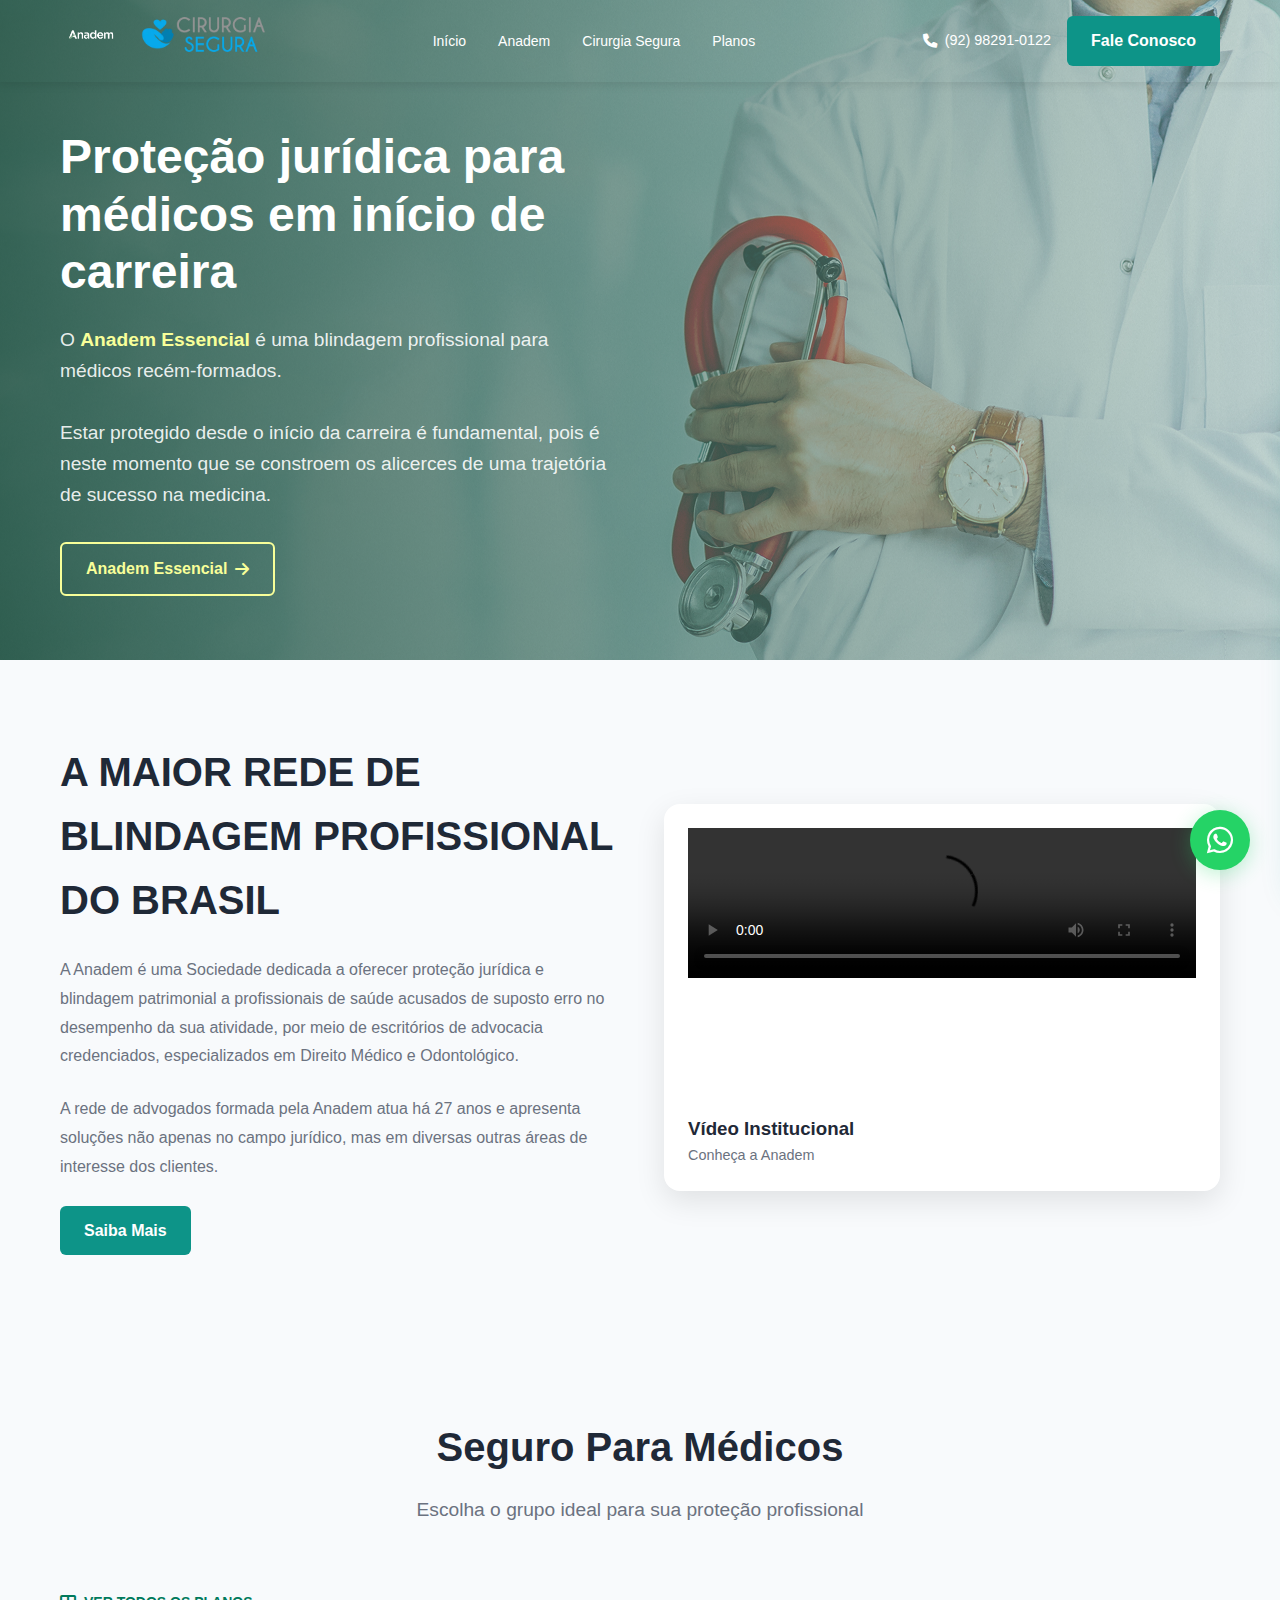
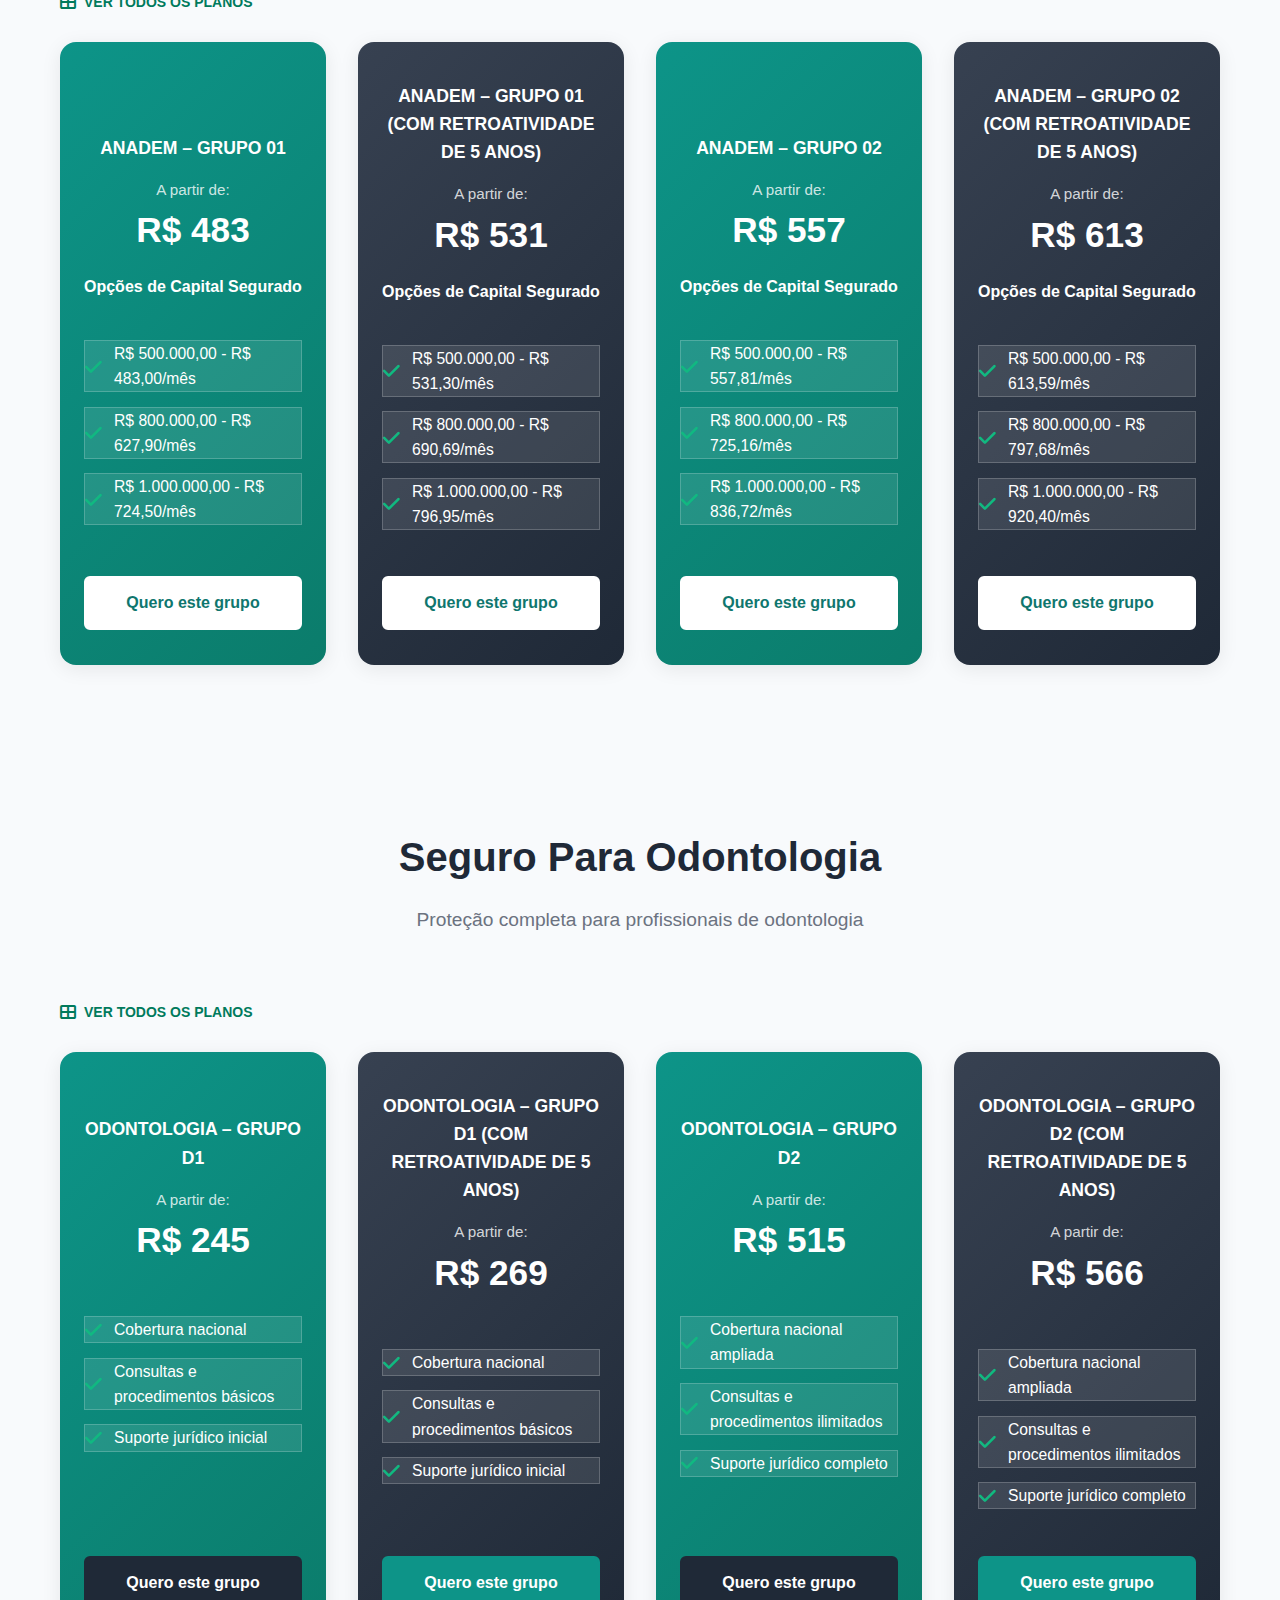
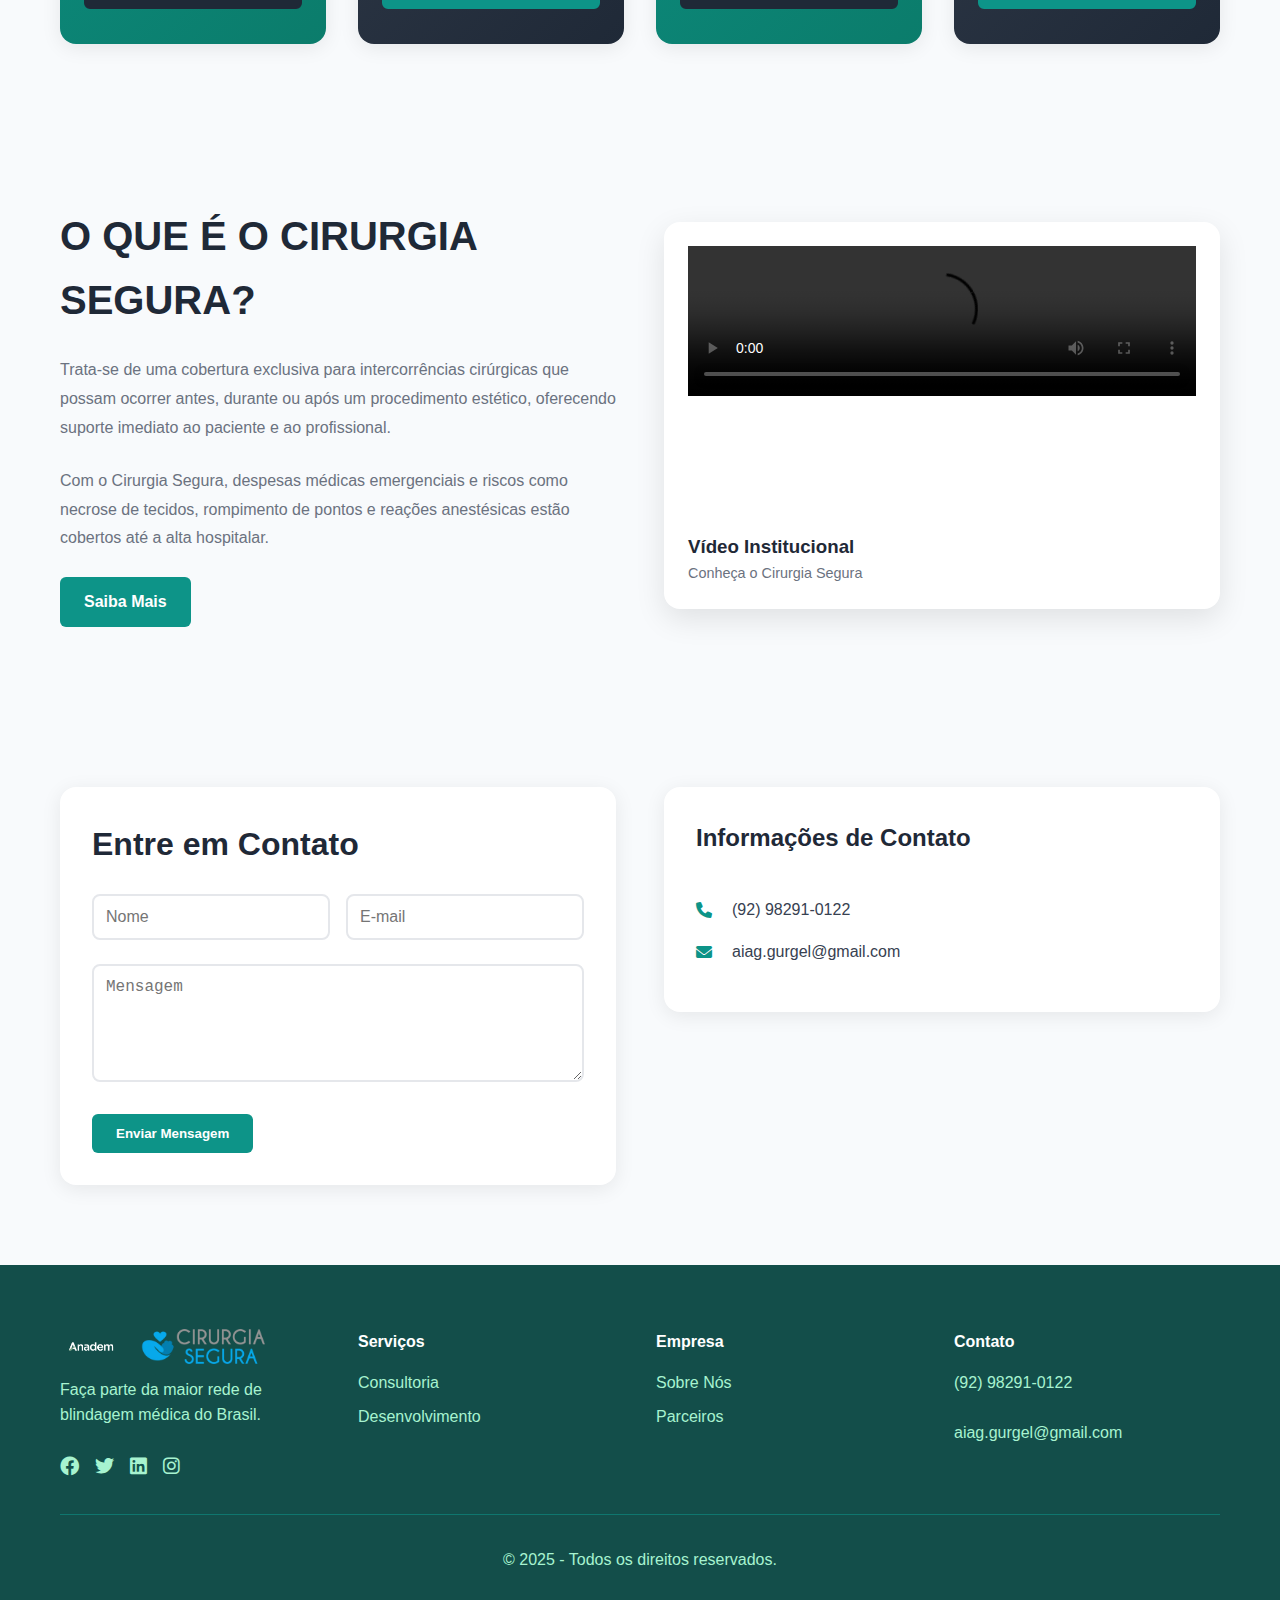
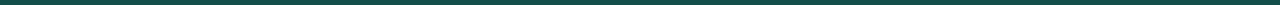
<file: index.html>
<!DOCTYPE html>
<html lang="pt-BR">

<head>
  <meta charset="UTF-8">
  <meta name="viewport" content="width=device-width, initial-scale=1.0">
  <link rel="icon" type="image/png" href="./img/logo.png">

  <title>ANADEM | Representante Nelson Gurgel</title>
  <link rel="icon" type="image/png" href="./img/cropped-icon_branco-192x192.png">
  <link href="https://cdnjs.cloudflare.com/ajax/libs/font-awesome/6.0.0/css/all.min.css" rel="stylesheet">
  <link rel="stylesheet" href="style.css">

<!-- SEO PRINCIPAL -->
  <title>Nelson Gurgel - Corretor de Seguro Médico ANADEM | Proteção para Médicos em Todo o Brasil</title>
  <meta name="description" content="Nelson Gurgel, corretor especializado em seguro médico e proteção profissional ANADEM. Atende médicos de todas as especialidades em todo o Brasil. Solicite a melhor cobertura para sua carreira médica." />
  <meta name="keywords" content="seguro médico, ANADEM, corretor ANADEM, Nelson Gurgel, seguro para médicos, seguro profissional médico, proteção médica, responsabilidade civil médica, seguro de erros médicos, seguro de vida médico, seguro carreira médica" />
  <meta name="author" content="Nelson Gurgel" />

  <!-- OPEN GRAPH / FACEBOOK -->
  <meta property="og:title" content="Nelson Gurgel - Seguro Médico ANADEM para Médicos de Todo o Brasil" />
  <meta property="og:description" content="Seguro médico e proteção jurídica ANADEM para médicos de todas as especialidades. Atendimento personalizado com Nelson Gurgel." />
  <meta property="og:type" content="website" />
  <meta property="og:url" content="https://nelsongurgel.com" />
  <meta property="og:image" content="./img/logo.png" />
  <meta property="og:locale" content="pt_BR" />

  <!-- TWITTER CARD -->
  <meta name="twitter:card" content="summary_large_image" />
  <meta name="twitter:title" content="Nelson Gurgel - Seguro Médico ANADEM" />
  <meta name="twitter:description" content="Proteção profissional e seguro médico ANADEM para médicos de todo o Brasil." />
  <meta name="twitter:image" content="./img/logo.png" />

  <!-- SCHEMA.ORG (SEO AVANÇADO) -->
  <script type="application/ld+json">
  {
    "@context": "https://schema.org",
    "@type": "ProfessionalService",
    "name": "Nelson Gurgel - Corretor ANADEM",
    "description": "Corretor especializado em seguro médico e responsabilidade civil profissional ANADEM, atendendo médicos em todo o Brasil.",
    "image": "./img/logo.png",
    "url": "https://nelsongurgel.com",
    "areaServed": "Brasil",
    "serviceType": "Seguro Médico ANADEM",
    "provider": {
      "@type": "Person",
      "name": "Nelson Gurgel"
    },
    "contactPoint": {
      "@type": "ContactPoint",
      "telephone": "+55 92 98291-0122",
      "contactType": "customer service",
      "availableLanguage": ["Portuguese"]
    }
  }
  </script>







  <!-- Redirecionamento automático para home.html -->
  <meta http-equiv="refresh" content="0; url=home.html">
  <script>
    // Fallback imediato via JS
    window.location.replace('home.html');
  </script>

  <style>
    /* Estilos para diferenciar os grupos com cores */
    .pricing-card:nth-child(1) {
      background: linear-gradient(135deg, #0d9488 0%, #0b7c6b 100%);
      color: white;
    }

    .pricing-card:nth-child(2) {
      background: linear-gradient(135deg, #374151 0%, #1f2937 100%);
      color: white;
    }

    .pricing-card:nth-child(3) {
      background: linear-gradient(135deg, #0d9488 0%, #0b7c6b 100%);
      color: white;
    }

    .pricing-card:nth-child(4) {
      background: linear-gradient(135deg, #374151 0%, #1f2937 100%);
      color: white;
    }

    /* Ajustes para texto branco nos cards coloridos */
    .pricing-card:nth-child(1) .group-title,
    .pricing-card:nth-child(2) .group-title,
    .pricing-card:nth-child(3) .group-title,
    .pricing-card:nth-child(4) .group-title {
      color: white;
    }

    .pricing-card:nth-child(1) .pricing-header .price,
    .pricing-card:nth-child(2) .pricing-header .price,
    .pricing-card:nth-child(3) .pricing-header .price,
    .pricing-card:nth-child(4) .pricing-header .price {
      color: white;
    }

    .pricing-card:nth-child(1) .pricing-header .price-period,
    .pricing-card:nth-child(2) .pricing-header .price-period,
    .pricing-card:nth-child(3) .pricing-header .price-period,
    .pricing-card:nth-child(4) .pricing-header .price-period {
      color: rgba(255, 255, 255, 0.8);
    }

    .pricing-card:nth-child(1) .pricing-features li,
    .pricing-card:nth-child(2) .pricing-features li,
    .pricing-card:nth-child(3) .pricing-features li,
    .pricing-card:nth-child(4) .pricing-features li {
      color: white;
      background: rgba(255, 255, 255, 0.1);
      border: 1px solid rgba(255, 255, 255, 0.2);
    }

    .pricing-card:nth-child(1) .pricing-features li:hover,
    .pricing-card:nth-child(2) .pricing-features li:hover,
    .pricing-card:nth-child(3) .pricing-features li:hover,
    .pricing-card:nth-child(4) .pricing-features li:hover {
      background: rgba(255, 255, 255, 0.2);
      border-color: rgba(255, 255, 255, 0.4);
    }

    .pricing-card:nth-child(1) .pricing-features .check,
    .pricing-card:nth-child(2) .pricing-features .check,
    .pricing-card:nth-child(3) .pricing-features .check,
    .pricing-card:nth-child(4) .pricing-features .check {
      color: #10b981;
    }

    /* Botões com cores contrastantes */
    .pricing-card:nth-child(1) .btn,
    .pricing-card:nth-child(3) .btn {
      background: #1f2937;
      color: white;
      border: 2px solid #1f2937;
    }

    .pricing-card:nth-child(1) .btn:hover,
    .pricing-card:nth-child(3) .btn:hover {
      background: #374151;
      border-color: #374151;
    }

    .pricing-card:nth-child(2) .btn,
    .pricing-card:nth-child(4) .btn {
      background: #0d9488;
      color: white;
      border: 2px solid #0d9488;
    }

    .pricing-card:nth-child(2) .btn:hover,
    .pricing-card:nth-child(4) .btn:hover {
      background: #0b7c6b;
      border-color: #0b7c6b;
    }

    /* Efeitos de hover para os cards */
    .pricing-card:nth-child(1):hover,
    .pricing-card:nth-child(3):hover {
      box-shadow: 0 8px 32px rgba(13, 148, 136, 0.3);
      transform: translateY(-4px);
    }

    .pricing-card:nth-child(2):hover,
    .pricing-card:nth-child(4):hover {
      box-shadow: 0 8px 32px rgba(55, 65, 81, 0.3);
      transform: translateY(-4px);
    }

    /* Responsividade */
    @media (max-width: 768px) {

      .pricing-card:nth-child(1),
      .pricing-card:nth-child(2),
      .pricing-card:nth-child(3),
      .pricing-card:nth-child(4) {
        margin-bottom: 1.5rem;
      }
    }

    .btn-ver-planos {
      display: inline-flex;
      align-items: center;
      gap: 8px;
      border: none;
      background: none;
      margin-bottom: 2rem;
      color: #007a5c;
      /* cor parecida com o verde da imagem */
      font-weight: 600;
      font-size: 14px;
      cursor: pointer;
      transition: color 0.3s;
    }

    .btn-ver-planos i {
      font-size: 16px;
    }

    .btn-ver-planos a {
      text-decoration: none;
      color: inherit;
    }

    .btn-ver-planos:hover {
      color: #004c3f;
    }
  </style>

</head>

<body>
  <noscript>
    Se não for redirecionado automaticamente, <a href="home.html">clique aqui para acessar a página inicial</a>.
  </noscript>
  <!-- Header -->
  <header class="header" id="header">
    <div class="container">
      <nav class="nav">
        <a href="#" class="logo"><img src="./img/logo-anadem.png" alt="Logo Anadem"> <img src="./img/logo_seguremed.png" alt="Logo Seguremed"></a>



        <ul class="nav-menu">
          <li><a href="#home">Início</a></li>
          <li><a href="#about">Anadem</a></li>
          <li><a href="#about2">Cirurgia Segura</a></li>
          <!--<li><a href="#statistics">Estatísticas</a></li>-->
          <!--<li><a href="#services">Serviços</a></li>-->
          <li><a href="#pricing">Planos</a></li>
          <!--<li><a href="#contact">Contato</a></li>-->
        </ul>
        <div class="nav-contact">
          <div class="phone-info">
            <i class="fas fa-phone"></i>
            <span>(92) 98291-0122</span>
          </div>
          <a href="#contact" class="btn btn-primary desktop-only">Fale Conosco</a>
          <button class="mobile-menu-btn">
            <i class="fas fa-bars"></i>
          </button>
        </div>
      </nav>
    </div>
  </header>

  <div class="sidebar-overlay" id="sidebarOverlay"></div>
  <nav class="sidebar-menu" id="sidebarMenu">
    <div class="sidebar-header">
      <span class="sidebar-title">Menu</span>
      <button class="close-btn" id="closeSidebar"><i class="fas fa-times"></i></button>
    </div>
    <ul>
      <li><a href="#home"><i class="fas fa-home"></i>Início</a></li>
      <li><a href="#about"><i class="fas fa-info-circle"></i>Anadem</a></li>
      <li><a href="#about2"><i class="fas fa-info-circle"></i>Cirurgia Segura</a></li>
      <!--<li><a href="#statistics"><i class="fas fa-chart-bar"></i>Estatísticas</a></li>-->
      <!--<li><a href="#services"><i class="fas fa-cogs"></i>Serviços</a></li>-->
      <li><a href="#pricing"><i class="fas fa-tags"></i>Planos</a></li>
      <li><a href="#contact"><i class="fas fa-envelope"></i>Contato</a></li>
    </ul>
  </nav>

  <!-- Hero Section -->
  <section class="hero" id="home">
    <div class="container">
      <div class="hero-content">
        <div class="hero-text">
          <h1>Por que adquirir uma Blindagem Médica Profissional?</h1>
          <p>Atualmente, em média 4 Médicos são processados por hora no Brasil. Diante da crescente judicialização na área da saúde, os profissionais ficam cada vez mais vulneráveis.</p>
          <p>Uma Blindagem Profissional irá oferecer amparo financeiro e jurídico diante de imprevistos, dando assim mais tranquilidade no exercício profissional.</p>
          <div class="hero-buttons">
            <!--<a href="pages/novo-medico.html" class="btn btn-primary">Sou novo médico</a>-->
            <a href="#pricing" class="btn btn-outline">
              Conheça Nossos Planos
              <i class="fas fa-arrow-right"></i>
            </a>
          </div>
        </div>
        <!--  <div class="hero-image">
          <div class="hero-card">
            <img src="./img/exemplo-planos.png" alt="Ilustração profissional">
            <div class="floating-icon orange">
              <i class="fas fa-star"></i>
            </div>
            <div class="floating-icon blue">
              <i class="fas fa-bolt"></i>
            </div>
          </div>
        </div>
      </div>
    </div>-->
  </section>


  <!-- About Section -->
  <section class="about" id="about">
    <div class="container">
      <div class="about-content">
        <div class="about-text">
          <h2>A MAIOR REDE DE BLINDAGEM PROFISSIONAL DO BRASIL</h2>
          <p>A Anadem S.A. é uma Sociedade Anônima de capital fechado, dedicada a oferecer proteção jurídica e blindagem patrimonial a profissionais de saúde acusados de suposto erro no desempenho da sua atividade, por meio de escritórios de advocacia credenciados, especializados em Direito Médico e Odontológico.</p>
          <p>A rede de advogados formada pela Anadem S.A atua há mais de 26 anos e apresenta soluções não apenas no campo jurídico, mas em diversas outras áreas de interesse dos clientes.</p>
          <a href="#" class="btn btn-primary">Saiba Mais</a>
        </div>
        <div class="about-video">
          <div class="video-wrapper">
            <video controls width="100%">
              <source src="https://anadem.com.br/wp-content/uploads/2025/09/ANADEM-Video-institucional-atualizado-26.09.2025_1.mp4" type="video/mp4">
              Seu navegador não suporta vídeo HTML5.
            </video>
          </div>
          <div class="video-info">
            <div class="video-details">
              <h3>Vídeo Institucional</h3>
              <p>Conheça a Anadem</p>
            </div>
          </div>
        </div>
      </div>
    </div>
  </section>
  <!-- About Section Cirurgia Segura -->
  <section class="about" id="about2">
    <div class="container">
      <div class="about-content">
        <div class="about-text">
          <h2>O QUE É O CIRURGIA SEGURA?</h2>
          <p>Trata-se de uma cobertura exclusiva para intercorrências cirúrgicas que possam ocorrer antes, durante ou após um procedimento estético, oferecendo suporte imediato ao paciente e ao profissional.</p>
          <p>Com o Cirurgia Segura, despesas médicas emergenciais e riscos como necrose de tecidos, rompimento de pontos e reações anestésicas estão cobertos até a alta hospitalar.</p>
          <a href="./cirurgia-segura/index.html" class="btn btn-primary">Saiba Mais</a>
        </div>
        <div class="about-video">
          <div class="video-wrapper">
            <video controls width="100%">
              <source src="https://adesaocirurgiasegura.com.br/wp-content/uploads/2022/02/CirSegura-2022.mp4?_=1" type="video/mp4">
              Seu navegador não suporta vídeo HTML5.
            </video>
          </div>
          <div class="video-info">
            <div class="video-details">
              <h3>Vídeo Institucional</h3>
              <p>Conheça o Cirurgia Segura</p>
            </div>
          </div>
        </div>
      </div>
    </div>
  </section>

  <!-- Features Section -->
  <!-- <section class="features" id="services">
    <div class="container">
      <div class="features-grid">
        <div class="feature-card">
          <div class="feature-icon">
            <i class="fas fa-users"></i>
          </div>
          <h3>BENEFÍCIOS EXCLUSIVOS</h3>
          <p>Acesso a benefícios exclusivos e descontos especiais para nossos clientes.</p>
        </div>
        <div class="feature-card">
          <div class="feature-icon">
            <i class="fas fa-shield-alt"></i>
          </div>
          <h3>SEGURANÇA GARANTIDA</h3>
          <p>Máxima segurança e proteção de dados com certificações internacionais.</p>
        </div>
        <div class="feature-card">
          <div class="feature-icon">
            <i class="fas fa-bolt"></i>
          </div>
          <h3>ATENDIMENTO RÁPIDO</h3>
          <p>Suporte 24/7 com tempo de resposta garantido em até 2 horas.</p>
        </div>
      </div>
    </div>
  </section>
  -->

  <!-- Statistics Section -->
  <!--<section class="statistics" id="statistics">
    <div class="container">
      <div class="section-header">
        <h2>Números que Impressionam</h2>
        <p>Resultados que comprovam nossa excelência no mercado</p>
      </div>
      <div class="statistics-grid">
        <div class="stat-card">
          <div class="stat-icon">
            <i class="fas fa-users"></i>
          </div>
          <div class="stat-number" data-target="50000">0</div>
          <div class="stat-label">Clientes Atendidos</div>
        </div>
        <div class="stat-card">
          <div class="stat-icon">
            <i class="fas fa-gavel"></i>
          </div>
          <div class="stat-number" data-target="15000">0</div>
          <div class="stat-label">Processos Defendidos</div>
        </div>
        <div class="stat-card">
          <div class="stat-icon">
            <i class="fas fa-balance-scale"></i>
          </div>
          <div class="stat-number" data-target="95">0</div>
          <div class="stat-label">% de Sucesso</div>
        </div>
        <div class="stat-card">
          <div class="stat-icon">
            <i class="fas fa-user-tie"></i>
          </div>
          <div class="stat-number" data-target="500">0</div>
          <div class="stat-label">Advogados Credenciados</div>
        </div>
      </div>
    </div>
  </section> -->

  <!-- Pricing Section - Planos de Saúde -->
  <section class="pricing" id="pricing">

    <div class="container">
      <div class="section-header">
        <h2>Seguro Para Médicos</h2>
        <p>Escolha o grupo ideal para sua proteção profissional</p>
      </div>
      <button class="btn-ver-planos" id="verPlanosBtn">
        <i class="fas fa-th-large"></i>
        <span><a href="./médicos.html">VER TODOS OS PLANOS</span></a>
      </button>
      <div class="pricing-grid">
        <!-- Grupo 1 -->
        <div class="pricing-card">
          <div class="group-info" style="text-align:center;margin-bottom:1rem;">
            <div class="group-title" style="font-weight:bold;font-size:1.1rem;">ANADEM – GRUPO 01</div>
            <div class="group-price" style="color:#444;font-weight:600;font-size:1rem;"><span style="font-weight:700;color:#6b7280;font-size:0.98rem;"></span> </div>
          </div>
          <div class="pricing-header">
            <h3 style="display: none;">Grupo 1</h3>
            <div class="price"><span class="price-period" style="display: block;">A partir de:</span>R$ 460</div>
          </div>
          <div style="font-weight:600;color:#fff;margin-bottom:0.5rem;">Opções de Capital Segurado</div>
          <ul class="pricing-features">
            <li><i class="fas fa-check check"></i> R$ 500.000,00 - R$ 460,00/mês</li>
            <li><i class="fas fa-check check"></i> R$ 800.000,00 - R$ 598,00/mês</li>
            <li><i class="fas fa-check check"></i> R$ 1.000.000,00 - R$ 690,00/mês</li>
          </ul>
          <a href="contratar.html?grupo=Grupo%201" class="btn btn-primary" style="width: 100%; justify-content: center;">Quero este grupo</a>
        </div>
        <!-- Grupo 1 Retroatividade -->
        <div class="pricing-card">
          <div class="group-info" style="text-align:center;margin-bottom:1rem;">
            <div class="group-title" style="font-weight:bold;font-size:1.1rem;">ANADEM – GRUPO 01 (COM RETROATIVIDADE DE 5 ANOS)</div>
            <div class="group-price" style="color:#444;font-weight:600;font-size:1rem;"><span style="font-weight:700;color:#6b7280;font-size:0.98rem;"></span> </div>
          </div>
          <div class="pricing-header">
            <h3 style="display: none;">Grupo 1 Retroativo</h3>
            <!--<p>Plano básico com retroatividade para maior segurança jurídica.</p>-->
            <div class="price"><span class="price-period" style="display: block;">A partir de:</span>R$ 506</div>
          </div>
          <div style="font-weight:600;color:#fff;margin-bottom:0.5rem;">Opções de Capital Segurado</div>
          <ul class="pricing-features">
            <li><i class="fas fa-check check"></i> R$ 500.000,00 - R$ 506,00/mês</li>
            <li><i class="fas fa-check check"></i> R$ 800.000,00 - R$ 657,80/mês</li>
            <li><i class="fas fa-check check"></i> R$ 1.000.000,00 - R$ 759,00/mês</li>
          </ul>
          <a href="contratar.html?grupo=Grupo%201%20Retroativo" class="btn btn-primary" style="width: 100%; justify-content: center;">Quero este grupo</a>
        </div>
        <!-- Grupo 2 -->
        <div class="pricing-card">
          <div class="group-info" style="text-align:center;margin-bottom:1rem;">
            <div class="group-title" style="font-weight:bold;font-size:1.1rem;">ANADEM – GRUPO 02</div>
            <div class="group-price" style="color:#444;font-weight:600;font-size:1rem;"><span style="font-weight:700;color:#6b7280;font-size:0.98rem;"></span> </div>
          </div>
          <div class="pricing-header">
            <h3 style="display: none;">Grupo 2</h3>
            <!--<p>Mais benefícios e cobertura ampliada para profissionais em crescimento.</p>-->
            <div class="price"><span class="price-period" style="display: block;">A partir de:</span>R$ 531</div>
          </div>
          <div style="font-weight:600;color:#fff;margin-bottom:0.5rem;">Opções de Capital Segurado</div>
          <ul class="pricing-features">
            <li><i class="fas fa-check check"></i> R$ 500.000,00 - R$ 531,25/mês</li>
            <li><i class="fas fa-check check"></i> R$ 800.000,00 - R$ 690,63/mês</li>
            <li><i class="fas fa-check check"></i> R$ 1.000.000,00 - R$ 796,88/mês</li>
          </ul>
          <a href="contratar.html?grupo=Grupo%202" class="btn btn-primary" style="width: 100%; justify-content: center;">Quero este grupo</a>
        </div>
        <!-- Grupo 2 Retroatividade -->
        <div class="pricing-card">
          <div class="group-info" style="text-align:center;margin-bottom:1rem;">
            <div class="group-title" style="font-weight:bold;font-size:1.1rem;">ANADEM – GRUPO 02 (COM RETROATIVIDADE DE 5 ANOS)</div>
            <div class="group-price" style="color:#444;font-weight:600;font-size:1rem;"><span style="font-weight:700;color:#6b7280;font-size:0.98rem;"></span> </div>
          </div>
          <div class="pricing-header">
            <h3 style="display: none;">Grupo 2 Retroativo</h3>
            <!--<p>Mais benefícios e cobertura ampliada com retroatividade.</p>-->
            <div class="price"><span class="price-period" style="display: block;">A partir de:</span>R$ 584</div>
          </div>
          <div style="font-weight:600;color:#fff;margin-bottom:0.5rem;">Opções de Capital Segurado</div>
          <ul class="pricing-features">
            <li><i class="fas fa-check check"></i> R$ 500.000,00 - R$ 584,38/mês</li>
            <li><i class="fas fa-check check"></i> R$ 800.000,00 - R$ 759,69/mês</li>
            <li><i class="fas fa-check check"></i> R$ 1.000.000,00 - R$ 876,56/mês</li>
          </ul>
          <a href="contratar.html?grupo=Grupo%202%20Retroativo" class="btn btn-primary" style="width: 100%; justify-content: center;">Quero este grupo</a>
        </div>
      </div>
    </div>
  </section>

  <!-- Nova Seção: Planos de Odontologia -->
  <section class="pricing" id="odontologia">
    <div class="container">
      <div class="section-header">
        <h2>Seguro Para Odontologia</h2>
        <p>Proteção completa para profissionais de odontologia</p>
      </div>
      <button class="btn-ver-planos" id="verPlanosOdontologiaBtn">
        <i class="fas fa-th-large"></i>
        <span><a href="./odontologia.html">VER TODOS OS PLANOS</span></a>
      </button>
      <div class="pricing-grid">
        <!-- Grupo D1 -->
        <div class="pricing-card">
          <div class="group-info" style="text-align:center;margin-bottom:1rem;">
            <div class="group-title" style="font-weight:bold;font-size:1.1rem;">ODONTOLOGIA – GRUPO D1</div>
            <!--<div class="group-price" style="color:#444;font-weight:600;font-size:1rem;"><span style="font-weight:700;color:#6b7280;font-size:0.98rem;">a partir de:</span> R$245,00</div>-->
          </div>
          <div class="pricing-header">
            <!--<h3>Grupo D1</h3>-->
            <!--<p>Plano essencial para dentistas que buscam proteção básica.</p>-->
            <div class="price"><span class="price-period" style="display: block;">A partir de:</span>R$ 257</div>
          </div>
          <ul class="pricing-features">
            <li><i class="fas fa-check check"></i> Cobertura nacional</li>
            <li><i class="fas fa-check check"></i> Consultas e procedimentos básicos</li>
            <li><i class="fas fa-check check"></i> Suporte jurídico inicial</li>
          </ul>
          <a href="contratar.html?grupo=Grupo%20D1" class="btn btn-primary" style="width: 100%; justify-content: center;">Quero este grupo</a>
        </div>
        <!-- Grupo D1 Retroatividade -->
        <div class="pricing-card">
          <div class="group-info" style="text-align:center;margin-bottom:1rem;">
            <div class="group-title" style="font-weight:bold;font-size:1.1rem;">ODONTOLOGIA – GRUPO D1 (COM RETROATIVIDADE DE 5 ANOS)</div>
            <!--<div class="group-price" style="color:#444;font-weight:600;font-size:1rem;"><span style="font-weight:700;color:#6b7280;font-size:0.98rem;">a partir de:</span> R$269,50</div>-->
          </div>
          <div class="pricing-header">
            <!--<h3>Grupo D1 Retroativo</h3>-->
            <!--<p>Plano essencial com retroatividade para dentistas.</p>-->
            <div class="price"><span class="price-period" style="display: block;">A partir de:</span>R$ 282</div>
          </div>
          <ul class="pricing-features">
            <li><i class="fas fa-check check"></i> Cobertura nacional</li>
            <li><i class="fas fa-check check"></i> Consultas e procedimentos básicos</li>
            <li><i class="fas fa-check check"></i> Suporte jurídico inicial</li>
          </ul>
          <a href="contratar.html?grupo=Grupo%20D1%20Retroativo" class="btn btn-primary" style="width: 100%; justify-content: center;">Quero este grupo</a>
        </div>
        <!-- Grupo D2 -->
        <div class="pricing-card">
          <div class="group-info" style="text-align:center;margin-bottom:1rem;">
            <div class="group-title" style="font-weight:bold;font-size:1.1rem;">ODONTOLOGIA – GRUPO D2</div>
            <!--<div class="group-price" style="color:#444;font-weight:600;font-size:1rem;"><span style="font-weight:700;color:#6b7280;font-size:0.98rem;">a partir de:</span> R$515,00</div>-->
          </div>
          <div class="pricing-header">
            <!--<h3>Grupo D2</h3>-->
            <!--<p>Mais benefícios e cobertura ampliada para odontologistas.</p>-->
            <div class="price"><span class="price-period" style="display: block;">A partir de:</span>R$ 540</div>
          </div>
          <ul class="pricing-features">
            <li><i class="fas fa-check check"></i> Cobertura nacional ampliada</li>
            <li><i class="fas fa-check check"></i> Consultas e procedimentos ilimitados</li>
            <li><i class="fas fa-check check"></i> Suporte jurídico completo</li>
          </ul>
          <a href="contratar.html?grupo=Grupo%20D2" class="btn btn-primary" style="width: 100%; justify-content: center;">Quero este grupo</a>
        </div>
        <!-- Grupo D2 Retroatividade -->
        <div class="pricing-card">
          <div class="group-info" style="text-align:center;margin-bottom:1rem;">
            <div class="group-title" style="font-weight:bold;font-size:1.1rem;">ODONTOLOGIA – GRUPO D2 (COM RETROATIVIDADE DE 5 ANOS)</div>
            <!--<div class="group-price" style="color:#444;font-weight:600;font-size:1rem;"><span style="font-weight:700;color:#6b7280;font-size:0.98rem;">a partir de:</span> R$566,50</div>-->
          </div>
          <div class="pricing-header">
            <!--<h3>Grupo D2 Retroativo</h3>-->
            <!--<p>Mais benefícios e cobertura ampliada com retroatividade.</p>-->
            <div class="price"><span class="price-period" style="display: block;">A partir de:</span>R$ 594</div>
          </div>
          <ul class="pricing-features">
            <li><i class="fas fa-check check"></i> Cobertura nacional ampliada</li>
            <li><i class="fas fa-check check"></i> Consultas e procedimentos ilimitados</li>
            <li><i class="fas fa-check check"></i> Suporte jurídico completo</li>
          </ul>
          <a href="contratar.html?grupo=Grupo%20D2%20Retroativo" class="btn btn-primary" style="width: 100%; justify-content: center;">Quero este grupo</a>
        </div>
      </div>
    </div>
  </section>

  <!-- Modal de Cadastro para Plano de Saúde -->
  <div id="planModal" class="plan-modal-overlay" style="display:none;">
    <div class="plan-modal">
      <button class="plan-modal-close" id="closePlanModal"><i class="fas fa-times"></i></button>
      <h2>Contratar Plano de Saúde</h2>
      <form id="planForm">
        <div class="form-group">
          <label for="planName">Plano Selecionado</label>
          <input type="text" id="planName" name="planName" readonly required>
        </div>
        <div class="form-group">
          <label for="userName">Nome</label>
          <input type="text" id="userName" name="userName" placeholder="Seu nome completo" required>
        </div>
        <div class="form-group">
          <label for="userEmail">E-mail</label>
          <input type="email" id="userEmail" name="userEmail" placeholder="Seu e-mail" required>
        </div>
        <div class="form-group">
          <label for="userCPF">CPF</label>
          <input type="text" id="userCPF" name="userCPF" placeholder="Seu CPF" maxlength="14" required>
        </div>
        <button type="submit" class="btn btn-primary" style="width:100%;margin-top:1rem;">Enviar para WhatsApp</button>
      </form>
    </div>
  </div>

  <!-- News Section -->
  <!--<section class="news">
    <div class="container">
      <div class="section-header">
        <h2>Últimas Notícias</h2>
      </div>
      <div class="news-grid">
        <div class="news-card">
          <img src="/placeholder.svg?height=200&width=400" alt="Notícia 1">
          <div class="news-content">
            <h3>Nova tecnologia revoluciona o mercado empresarial</h3>
            <p>Descubra como as últimas inovações estão transformando a forma como as empresas operam.</p>
            <div class="news-date">15 de janeiro de 2024</div>
          </div>
        </div>
        <div class="news-card">
          <img src="/placeholder.svg?height=200&width=400" alt="Notícia 2">
          <div class="news-content">
            <h3>Empresa conquista certificação internacional</h3>
            <p>Reconhecimento internacional confirma nosso compromisso com a qualidade.</p>
            <div class="news-date">12 de janeiro de 2024</div>
          </div>
        </div>
        <div class="news-card">
          <img src="/placeholder.svg?height=200&width=400" alt="Notícia 3">
          <div class="news-content">
            <h3>Crescimento de 200% no último trimestre</h3>
            <p>Resultados excepcionais demonstram a força da nossa estratégia de mercado.</p>
            <div class="news-date">10 de janeiro de 2024</div>
          </div>
        </div>
      </div>
      <div style="text-align: center; margin-top: 3rem;">
        <a href="#" class="btn btn-outline">Ver Todas as Notícias</a>
      </div>
    </div>
  </section>
-->
  <!-- Contact Section -->
  <section class="contact" id="contact">
    <div class="container">
      <div class="contact-content">
        <div>
          <div class="contact-form">
            <h2>Entre em Contato</h2>
            <form id="contactForm">
              <div class="form-row">
                <div class="form-group">
                  <input type="text" placeholder="Nome" required>
                </div>
                <div class="form-group">
                  <input type="email" placeholder="E-mail" required>
                </div>
              </div>
              <div class="form-group">
                <textarea placeholder="Mensagem" rows="5" required></textarea>
              </div>
              <button type="submit" class="btn btn-primary">Enviar Mensagem</button>
            </form>
          </div>
        </div>
        <div>
          <div class="contact-info">
            <h3>Informações de Contato</h3>
            <div class="contact-item">
              <!--<i class="fas fa-map-marker-alt"></i>
            <span>Av. Paulista, 1000 - Manaus, AM</span>-->
            </div>
            <div class="contact-item">
              <i class="fas fa-phone"></i>
              <span>(92) 98291-0122</span>
            </div>
            <div class="contact-item">
              <i class="fas fa-envelope"></i>
              <span>aiag.gurgel@gmail.com</span>
            </div>
          </div>
        </div>
      </div>
    </div>
  </section>

  <!-- Footer -->
  <footer class="footer">
    <div class="container">
      <div class="footer-content">
        <div class="footer-section">
          <a href="#" class="logo"><img src="./img/logo-anadem.png" alt="Logo Anadem"> <img src="./img/logo_seguremed.png" alt="Logo Seguremed"></a>
          <p>Faça parte da maior rede de blindagem médica do Brasil.</p>
          <div class="social-links">
            <a href="#"><i class="fab fa-facebook"></i></a>
            <a href="#"><i class="fab fa-twitter"></i></a>
            <a href="#"><i class="fab fa-linkedin"></i></a>
            <a href="#"><i class="fab fa-instagram"></i></a>
          </div>
        </div>
        <div class="footer-section">
          <h4>Serviços</h4>
          <ul>
            <li><a href="#">Consultoria</a></li>
            <li><a href="#">Desenvolvimento</a></li>

          </ul>
        </div>
        <div class="footer-section">
          <h4>Empresa</h4>
          <ul>
            <li><a href="#about">Sobre Nós</a></li>
            <li><a href="https://anadem.org.br/nossos-parceiros/">Parceiros</a></li>
          </ul>
        </div>
        <div class="footer-section">
          <h4>Contato</h4>
          <p>(92) 98291-0122</p>
          <p>aiag.gurgel@gmail.com</p>
          <!--<p>Av. Amazonas, 1000<br>Manaus, AM</p>-->
        </div>
      </div>
      <div class="footer-bottom">
        <p>&copy; 2025 - Todos os direitos reservados.</p>
      </div>
    </div>
  </footer>

  <!-- Botão flutuante do WhatsApp -->
  <div class="whatsapp-float">
    <a href="https://wa.me/5592982910122" target="_blank" class="whatsapp-btn">
      <i class="fab fa-whatsapp"></i>
    </a>
  </div>

  <script src="./script.js"></script>
</body>

</html>
</file>
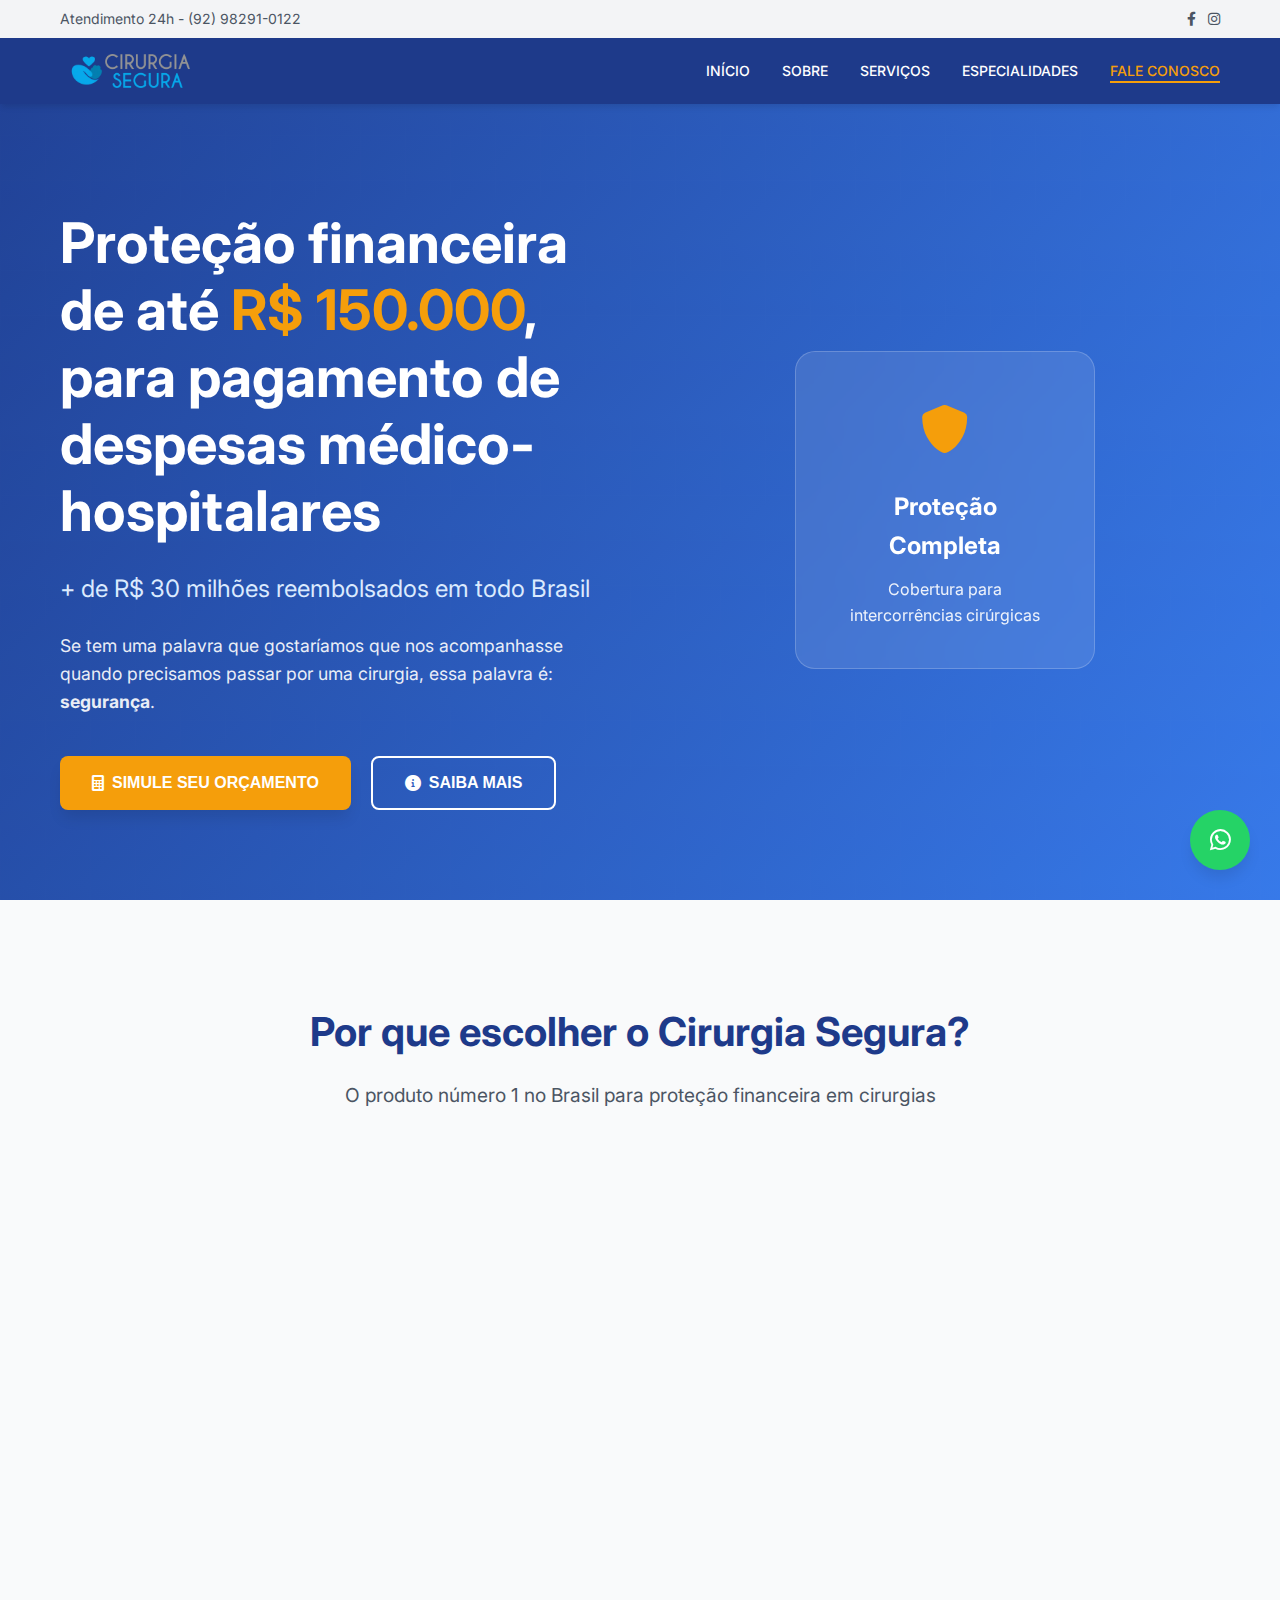
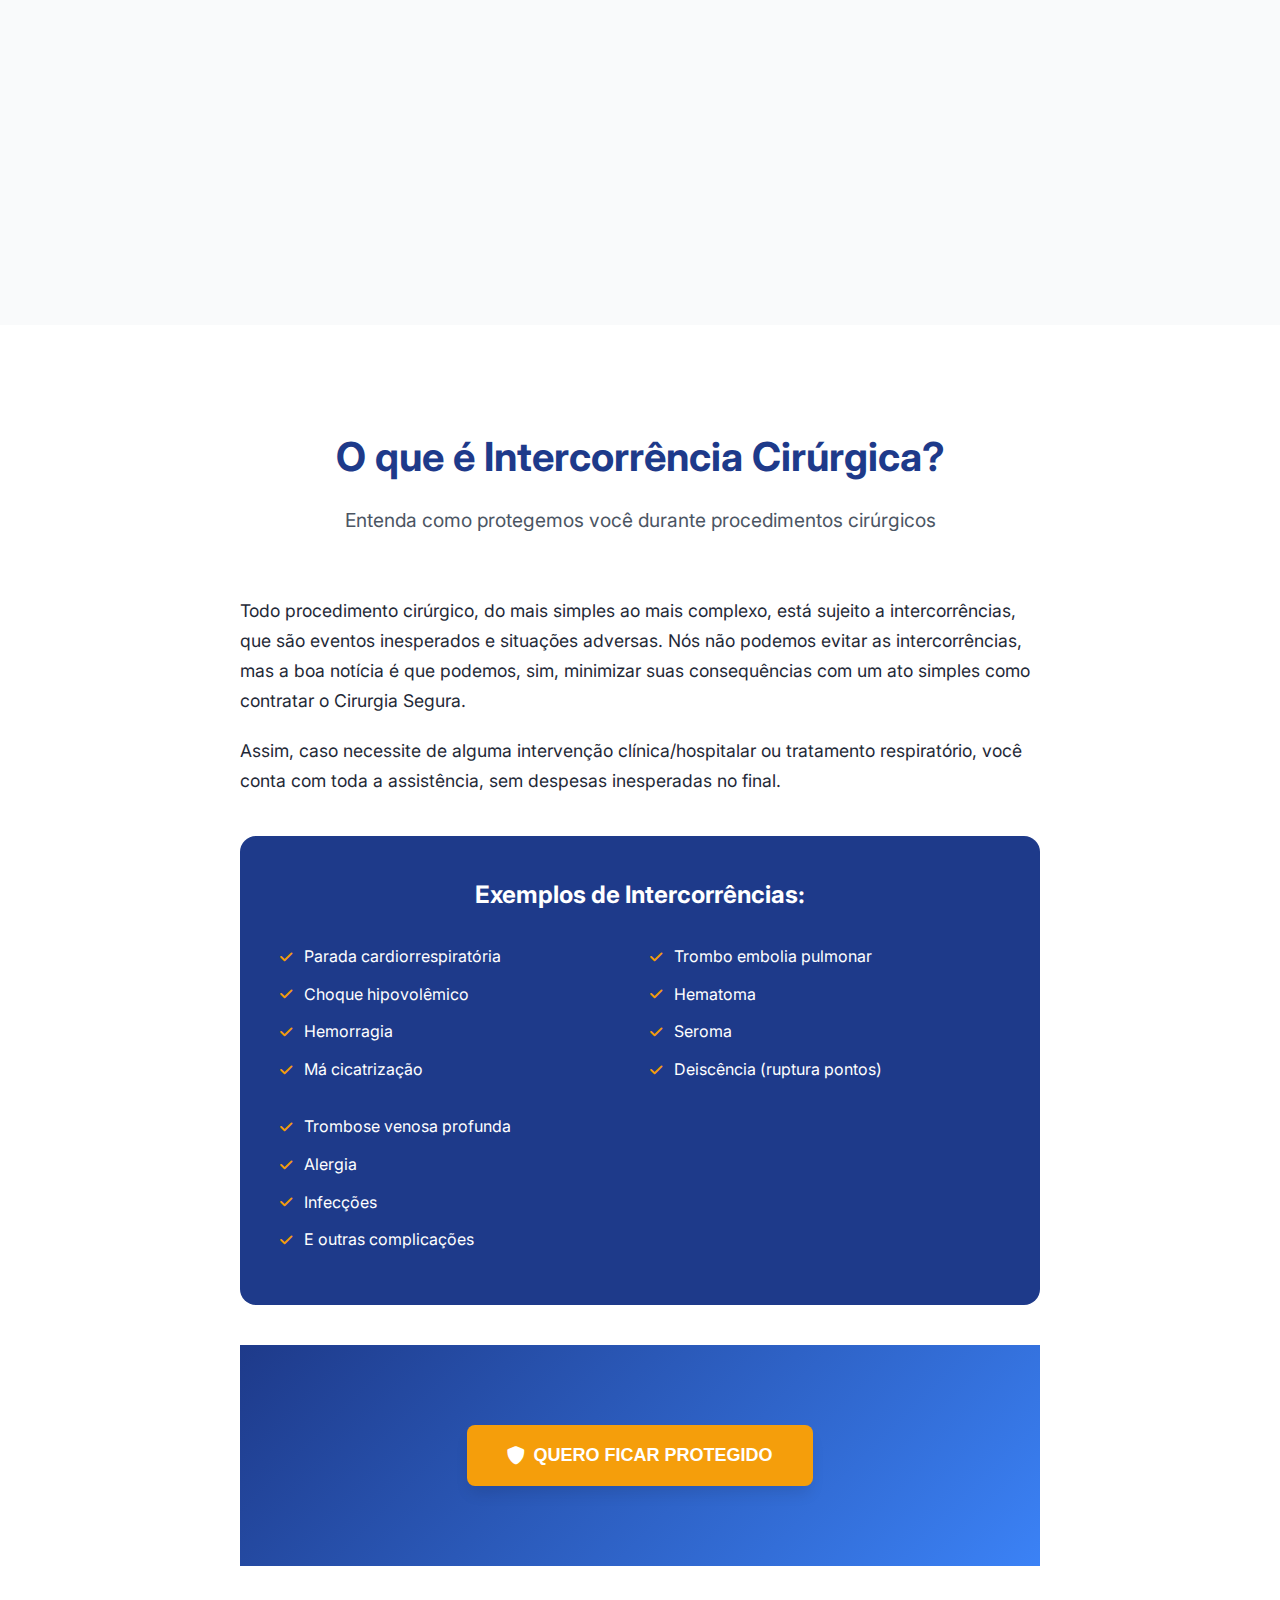
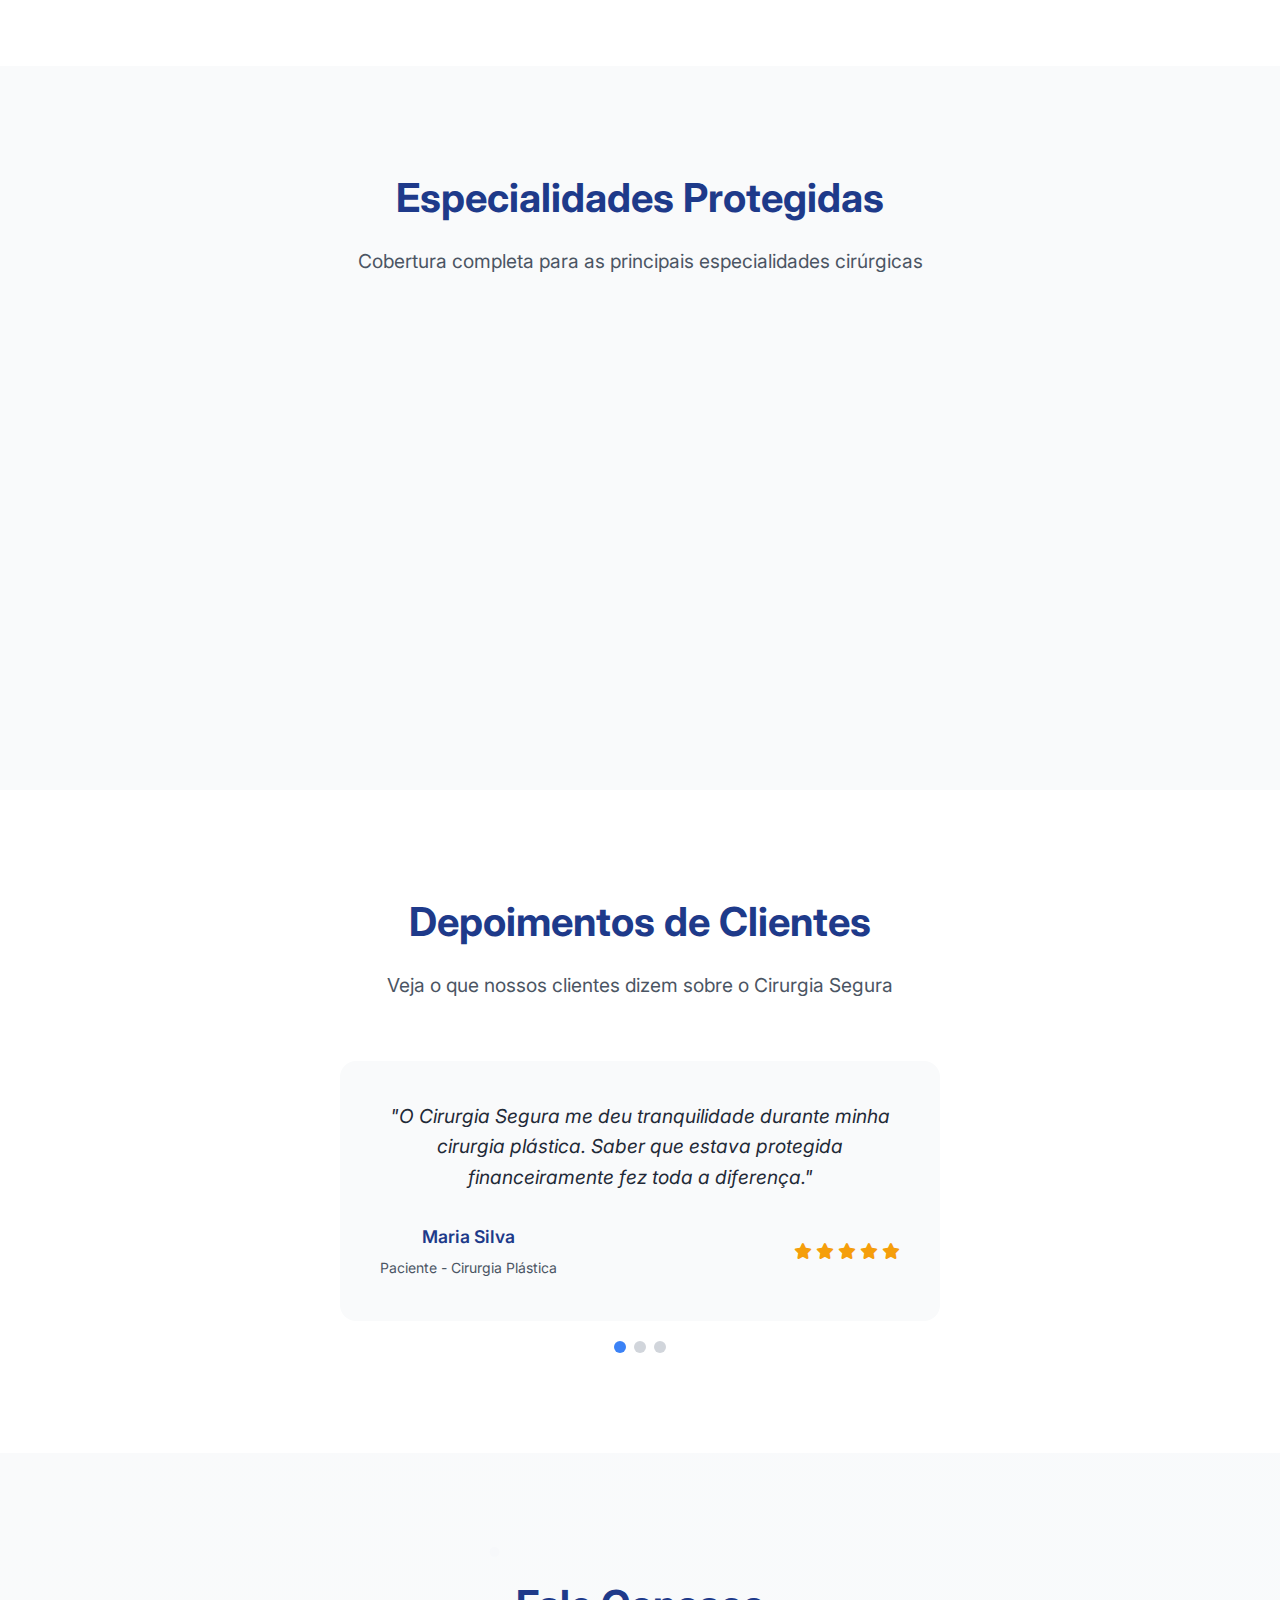
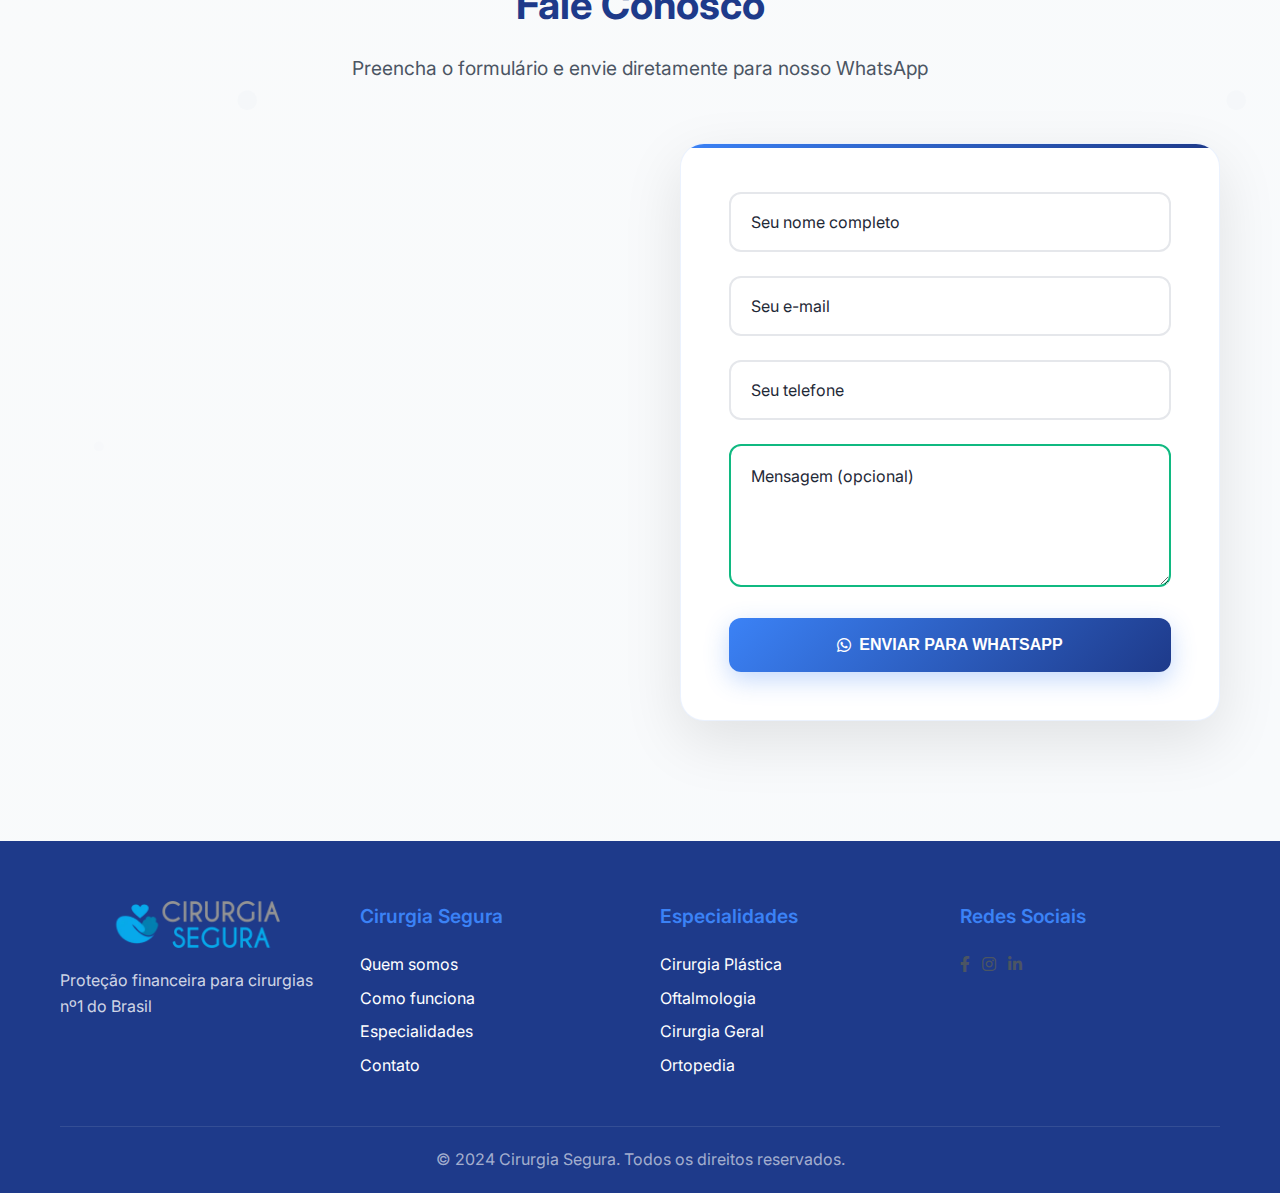
<file: cirurgia-segura/index.html>
<!DOCTYPE html>
<html lang="pt-BR">

<head>
  <meta charset="UTF-8">
  <meta name="viewport" content="width=device-width, initial-scale=1.0">
  <title>Corretor Cirurgia Segura - Proteção Financeira para Cirurgias</title>
  <meta name="description" content="Corretor especializado em Cirurgia Segura. Proteção financeira de até R$ 150 mil para cirurgias. Atendimento personalizado 24h.">
  <link rel="stylesheet" href="styles.css">
  <link href="https://fonts.googleapis.com/css2?family=Inter:wght@300;400;500;600;700&display=swap" rel="stylesheet">
  <link rel="stylesheet" href="https://cdnjs.cloudflare.com/ajax/libs/font-awesome/6.0.0/css/all.min.css">
</head>

<body>
  <!-- Header -->
  <header class="header">
    <div class="top-bar">
      <div class="container">
        <div class="top-bar-content">
          <div class="contact-info">

            <span>Atendimento 24h - Ligue (92) 98291-0122</span>
          </div>
          <div class="social-links">
            <a href="#" class="social-link"><i class="fab fa-facebook-f"></i></a>
            <a href="#" class="social-link"><i class="fab fa-instagram"></i></a>
          </div>
        </div>
      </div>
    </div>

    <nav class="navbar">
      <div class="container">
        <div class="nav-content">
          <div class="logo">
            <img src="./img/logo_seguremed.png" alt="logo cirurgia segura" style="width: 130px;">
          </div>

          <ul class="nav-menu">
            <li class="nav-item">
              <a href="#home" class="nav-link">INÍCIO</a>
            </li>
            <li class="nav-item">
              <a href="#about" class="nav-link">SOBRE</a>
            </li>
            <li class="nav-item">
              <a href="#services" class="nav-link">SERVIÇOS</a>
            </li>
            <li class="nav-item">
              <a href="#specialties" class="nav-link">ESPECIALIDADES</a>
            </li>
            <li class="nav-item">
              <a href="#contact" class="nav-link highlight">FALE CONOSCO</a>
            </li>
          </ul>

          <div class="mobile-menu-toggle">
            <span></span>
            <span></span>
            <span></span>
          </div>
        </div>
      </div>
    </nav>
  </header>

  <!-- Hero Section -->
  <section id="home" class="hero">
    <div class="hero-background">
      <div class="hero-overlay"></div>
    </div>
    <div class="container">
      <div class="hero-content">
        <div class="hero-text">
          <h1 class="hero-title">
            Proteção financeira de até <span class="highlight-text">R$ 150 mil</span>, para pagamento de despesas médico-hospitalares
          </h1>
          <p class="hero-subtitle">
            + de R$ 30 milhões reembolsados em todo Brasil
          </p>
          <p class="hero-description">
            Se tem uma palavra que gostaríamos que nos acompanhasse quando precisamos passar por uma cirurgia, essa palavra é: <strong>segurança</strong>.
          </p>
          <div class="hero-buttons">
            <button class="btn btn-primary" onclick="scrollToSection('contact')">
              <i class="fas fa-calculator"></i>
              SIMULE SEU ORÇAMENTO
            </button>
            <button class="btn btn-secondary" onclick="scrollToSection('about')">
              <i class="fas fa-info-circle"></i>
              SAIBA MAIS
            </button>
          </div>
        </div>
        <div class="hero-image">
          <div class="hero-card">
            <div class="card-icon">
              <i class="fas fa-shield-alt"></i>
            </div>
            <h3>Proteção Completa</h3>
            <p>Cobertura para intercorrências cirúrgicas</p>
          </div>
        </div>
      </div>
    </div>
  </section>

  <!-- About Section -->
  <section id="about" class="about">
    <div class="container">
      <div class="section-header">
        <h2>Por que escolher o Cirurgia Segura?</h2>
        <p>O produto número 1 no Brasil para proteção financeira em cirurgias</p>
      </div>

      <div class="features-grid">
        <div class="feature-card" data-aos="fade-up">
          <div class="feature-icon">
            <i class="fas fa-medal"></i>
          </div>
          <h3>PIONEIRO</h3>
          <p>Primeiro produto do mercado brasileiro especializado em proteção para cirurgias</p>
        </div>

        <div class="feature-card highlight" data-aos="fade-up" data-aos-delay="100">
          <div class="feature-number">11</div>
          <div class="feature-text">
            <h3>ESPECIALIDADES PROTEGIDAS</h3>
            <p>Incluindo Cirurgia Plástica e outras especialidades médicas</p>
          </div>
        </div>

        <div class="feature-card" data-aos="fade-up" data-aos-delay="200">
          <div class="feature-icon">
            <i class="fas fa-handshake"></i>
          </div>
          <h3>CONFIÁVEL</h3>
          <p>Mais de 10 anos de experiência no mercado de proteção cirúrgica</p>
        </div>

        <div class="feature-card" data-aos="fade-up" data-aos-delay="300">
          <div class="feature-icon">
            <i class="fas fa-user-md"></i>
          </div>
          <h3>EXPERIENTE</h3>
          <p>Equipe especializada com vasta experiência em medicina e seguros</p>
        </div>

        <div class="feature-card" data-aos="fade-up" data-aos-delay="400">
          <div class="feature-icon">
            <i class="fas fa-universal-access"></i>
          </div>
          <h3>ACESSÍVEL</h3>
          <p>Processo simples e rápido de contratação</p>
        </div>

        <div class="feature-card" data-aos="fade-up" data-aos-delay="500">
          <div class="feature-icon">
            <i class="fas fa-network-wired"></i>
          </div>
          <h3>ABRANGENTE</h3>
          <p>Cobertura nacional com rede credenciada de hospitais</p>
        </div>
      </div>
    </div>
  </section>

  <!-- Services Section -->
  <section id="services" class="services">
    <div class="container">
      <div class="section-header">
        <h2>O que é Intercorrência Cirúrgica?</h2>
        <p>Entenda como protegemos você durante procedimentos cirúrgicos</p>
      </div>

      <div class="services-content">
        <div class="services-text">
          <p>
            Todo procedimento cirúrgico, do mais simples ao mais complexo, está sujeito a intercorrências, que são eventos inesperados e situações adversas. Nós não podemos evitar as intercorrências, mas a boa notícia é que podemos, sim, minimizar suas consequências com um ato simples como contratar o Cirurgia Segura.
          </p>
          <p>
            Assim, caso necessite de alguma intervenção clínica/hospitalar ou tratamento respiratório, você conta com toda a assistência, sem despesas inesperadas no final.
          </p>
        </div>

        <div class="examples-box">
          <h3>Exemplos de Intercorrências:</h3>
          <div class="examples-grid">
            <div class="example-column">
              <div class="example-item">
                <i class="fas fa-check"></i>
                <span>Parada cardiorrespiratória</span>
              </div>
              <div class="example-item">
                <i class="fas fa-check"></i>
                <span>Choque hipovolêmico</span>
              </div>
              <div class="example-item">
                <i class="fas fa-check"></i>
                <span>Hemorragia</span>
              </div>
              <div class="example-item">
                <i class="fas fa-check"></i>
                <span>Má cicatrização</span>
              </div>
            </div>

            <div class="example-column">
              <div class="example-item">
                <i class="fas fa-check"></i>
                <span>Trombo embolia pulmonar</span>
              </div>
              <div class="example-item">
                <i class="fas fa-check"></i>
                <span>Hematoma</span>
              </div>
              <div class="example-item">
                <i class="fas fa-check"></i>
                <span>Seroma</span>
              </div>
              <div class="example-item">
                <i class="fas fa-check"></i>
                <span>Deiscência (ruptura pontos)</span>
              </div>
            </div>

            <div class="example-column">
              <div class="example-item">
                <i class="fas fa-check"></i>
                <span>Trombose venosa profunda</span>
              </div>
              <div class="example-item">
                <i class="fas fa-check"></i>
                <span>Alergia</span>
              </div>
              <div class="example-item">
                <i class="fas fa-check"></i>
                <span>Infecções</span>
              </div>
              <div class="example-item">
                <i class="fas fa-check"></i>
                <span>E outras complicações</span>
              </div>
            </div>
          </div>
        </div>

        <div class="cta-section">
          <button class="btn btn-primary btn-large" onclick="scrollToSection('contact')">
            <i class="fas fa-shield-alt"></i>
            QUERO FICAR PROTEGIDO
          </button>
        </div>
      </div>
    </div>
  </section>

  <!-- Specialties Section -->
  <section id="specialties" class="specialties">
    <div class="container">
      <div class="section-header">
        <h2>Especialidades Protegidas</h2>
        <p>Cobertura completa para as principais especialidades cirúrgicas</p>
      </div>

      <div class="specialties-grid">
        <div class="specialty-card" data-aos="zoom-in">
          <a href="" class="specialty-link">
            <div class="specialty-icon">
              <i class="fas fa-user-md"></i>
            </div>
            <h3>Cirurgia Plástica</h3>
          </a>
        </div>

        <div class="specialty-card" data-aos="zoom-in" data-aos-delay="100">
          <a href="" class="specialty-link">
            <div class="specialty-icon">
              <i class="fas fa-eye"></i>
            </div>
            <h3>Oftalmologia</h3>
          </a>
        </div>

        <div class="specialty-card" data-aos="zoom-in" data-aos-delay="200">
          <a href="" class="specialty-link">
            <div class="specialty-icon">
              <i class="fas fa-stethoscope"></i>
            </div>
            <h3>Cirurgia Geral</h3>
          </a>
        </div>

        <div class="specialty-card" data-aos="zoom-in" data-aos-delay="300">
          <a href="" class="specialty-link">
            <div class="specialty-icon">
              <i class="fas fa-bone"></i>
            </div>
            <h3>Ortopedia</h3>
          </a>
        </div>

        <div class="specialty-card" data-aos="zoom-in" data-aos-delay="400">
          <a href="" class="specialty-link">
            <div class="specialty-icon">
              <i class="fas fa-heartbeat"></i>
            </div>
            <h3>Vascular</h3>
          </a>
        </div>

        <div class="specialty-card" data-aos="zoom-in" data-aos-delay="500">
          <div class="specialty-icon">
            <i class="fas fa-female"></i>
          </div>
          <h3>Ginecologia</h3>
        </div>

        <div class="specialty-card" data-aos="zoom-in" data-aos-delay="600">
          <div class="specialty-icon">
            <i class="fas fa-ear"></i>
          </div>
          <h3>Otorrinolaringologia</h3>
        </div>

        <div class="specialty-card" data-aos="zoom-in" data-aos-delay="700">
          <div class="specialty-icon">
            <i class="fas fa-male"></i>
          </div>
          <h3>Urologia</h3>
        </div>

        <div class="specialty-card" data-aos="zoom-in" data-aos-delay="800">
          <div class="specialty-icon">
            <i class="fas fa-procedures"></i>
          </div>
          <h3>Colo-Proctologia</h3>
        </div>

        <div class="specialty-card" data-aos="zoom-in" data-aos-delay="900">
          <div class="specialty-icon">
            <i class="fas fa-kidney"></i>
          </div>
          <h3>Nefrologia</h3>
        </div>
      </div>
    </div>
  </section>

  <!-- Testimonials Section -->
  <section class="testimonials">
    <div class="container">
      <div class="section-header">
        <h2>Depoimentos de Clientes</h2>
        <p>Veja o que nossos clientes dizem sobre o Cirurgia Segura</p>
      </div>

      <div class="testimonial-slider">
        <div class="testimonial-card active">
          <div class="testimonial-content">
            <p>"O Cirurgia Segura me deu tranquilidade durante minha cirurgia plástica. Saber que estava protegida financeiramente fez toda a diferença."</p>
            <div class="testimonial-author">
              <div class="author-info">
                <h4>Maria Silva</h4>
                <span>Paciente - Cirurgia Plástica</span>
              </div>
              <div class="rating">
                <i class="fas fa-star"></i>
                <i class="fas fa-star"></i>
                <i class="fas fa-star"></i>
                <i class="fas fa-star"></i>
                <i class="fas fa-star"></i>
              </div>
            </div>
          </div>
        </div>
      </div>
    </div>
  </section>

  <!-- Contact Section -->
  <section id="contact" class="contact">
    <div class="container">
      <div class="section-header">
        <h2>Fale Conosco</h2>
        <p>Preencha o formulário e envie diretamente para nosso WhatsApp</p>
      </div>

      <div class="contact-content">
        <div class="contact-info">
          <div class="contact-item">
            <div class="contact-icon">
              <i class="fas fa-phone"></i>
            </div>
            <div class="contact-details">
              <h3>Telefone</h3>
              <p>(92) 98291-0122</p>
              <span>Atendimento 24 horas</span>
            </div>
          </div>

          <div class="contact-item">
            <div class="contact-icon">
              <i class="fas fa-envelope"></i>
            </div>
            <div class="contact-details">
              <h3>E-mail</h3>
              <p>contato@nelsongurgel.com</p>
              <span>Resposta em até 2 horas</span>
            </div>
          </div>
        </div>

        <div class="contact-form">
          <form id="contactForm">
            <div class="form-group">
              <input type="text" id="name" name="name" placeholder="Seu nome completo" required>
            </div>

            <div class="form-group">
              <input type="email" id="email" name="email" placeholder="Seu e-mail" required>
            </div>

            <div class="form-group">
              <input type="tel" id="phone" name="phone" placeholder="Seu telefone" required>
            </div>

          <!--  <div class="form-group">
              <select id="specialty" name="specialty" required>
                <option value="">Selecione a especialidade</option>
                <option value="plastica">Cirurgia Plástica</option>
                <option value="oftalmologia">Oftalmologia</option>
                <option value="geral">Cirurgia Geral</option>
                <option value="ortopedia">Ortopedia</option>
                <option value="vascular">Vascular</option>
                <option value="ginecologia">Ginecologia</option>
                <option value="otorrino">Otorrinolaringologia</option>
                <option value="urologia">Urologia</option>
                <option value="coloprocto">Colo-Proctologia</option>
                <option value="nefrologia">Nefrologia</option>
              </select>
            </div>
            -->
            <div class="form-group">
              <textarea id="message" name="message" placeholder="Mensagem (opcional)" rows="4"></textarea>
            </div>

            <button type="submit" class="btn btn-primary btn-full">
              <i class="fab fa-whatsapp"></i>
              ENVIAR PARA WHATSAPP
            </button>
          </form>
        </div>
      </div>
    </div>
  </section>

  <!-- Footer -->
  <footer class="footer">
    <div class="container">
      <div class="footer-content">
        <div class="footer-section">
          <div class="footer-logo">
           
         
              <img src="./img/logo_seguremed.png" alt="logo" style="width: 180px;">
            
          </div>
          <p>Proteção financeira para cirurgias nº1 do Brasil</p>
        </div>

        <div class="footer-section">
          <h3>Cirurgia Segura</h3>
          <ul>
            <li><a href="#about">Quem somos</a></li>
            <li><a href="#services">Como funciona</a></li>
            <li><a href="#specialties">Especialidades</a></li>
            <li><a href="#contact">Contato</a></li>
          </ul>
        </div>

        <div class="footer-section">
          <h3>Especialidades</h3>
          <ul>
            <li><a href="#specialties">Cirurgia Plástica</a></li>
            <li><a href="#specialties">Oftalmologia</a></li>
            <li><a href="#specialties">Cirurgia Geral</a></li>
            <li><a href="#specialties">Ortopedia</a></li>
          </ul>
        </div>

        <div class="footer-section">
          <h3>Redes Sociais</h3>
          <div class="social-links">
            <a href="#" class="social-link"><i class="fab fa-facebook-f"></i></a>
            <a href="#" class="social-link"><i class="fab fa-instagram"></i></a>
            <a href="#" class="social-link"><i class="fab fa-linkedin-in"></i></a>
          </div>
        </div>
      </div>

      <div class="footer-bottom">
        <p>&copy; 2024 Cirurgia Segura. Todos os direitos reservados.</p>
      </div>
    </div>
  </footer>

  <!-- WhatsApp Float Button -->
  <div class="whatsapp-float">
    <a href="https://wa.me/550800613333" target="_blank">
      <i class="fab fa-whatsapp"></i>
    </a>
  </div>

  <!-- Scripts -->
  <script src="config.js"></script>
  <script src="script.js"></script>
</body>

</html>
</file>
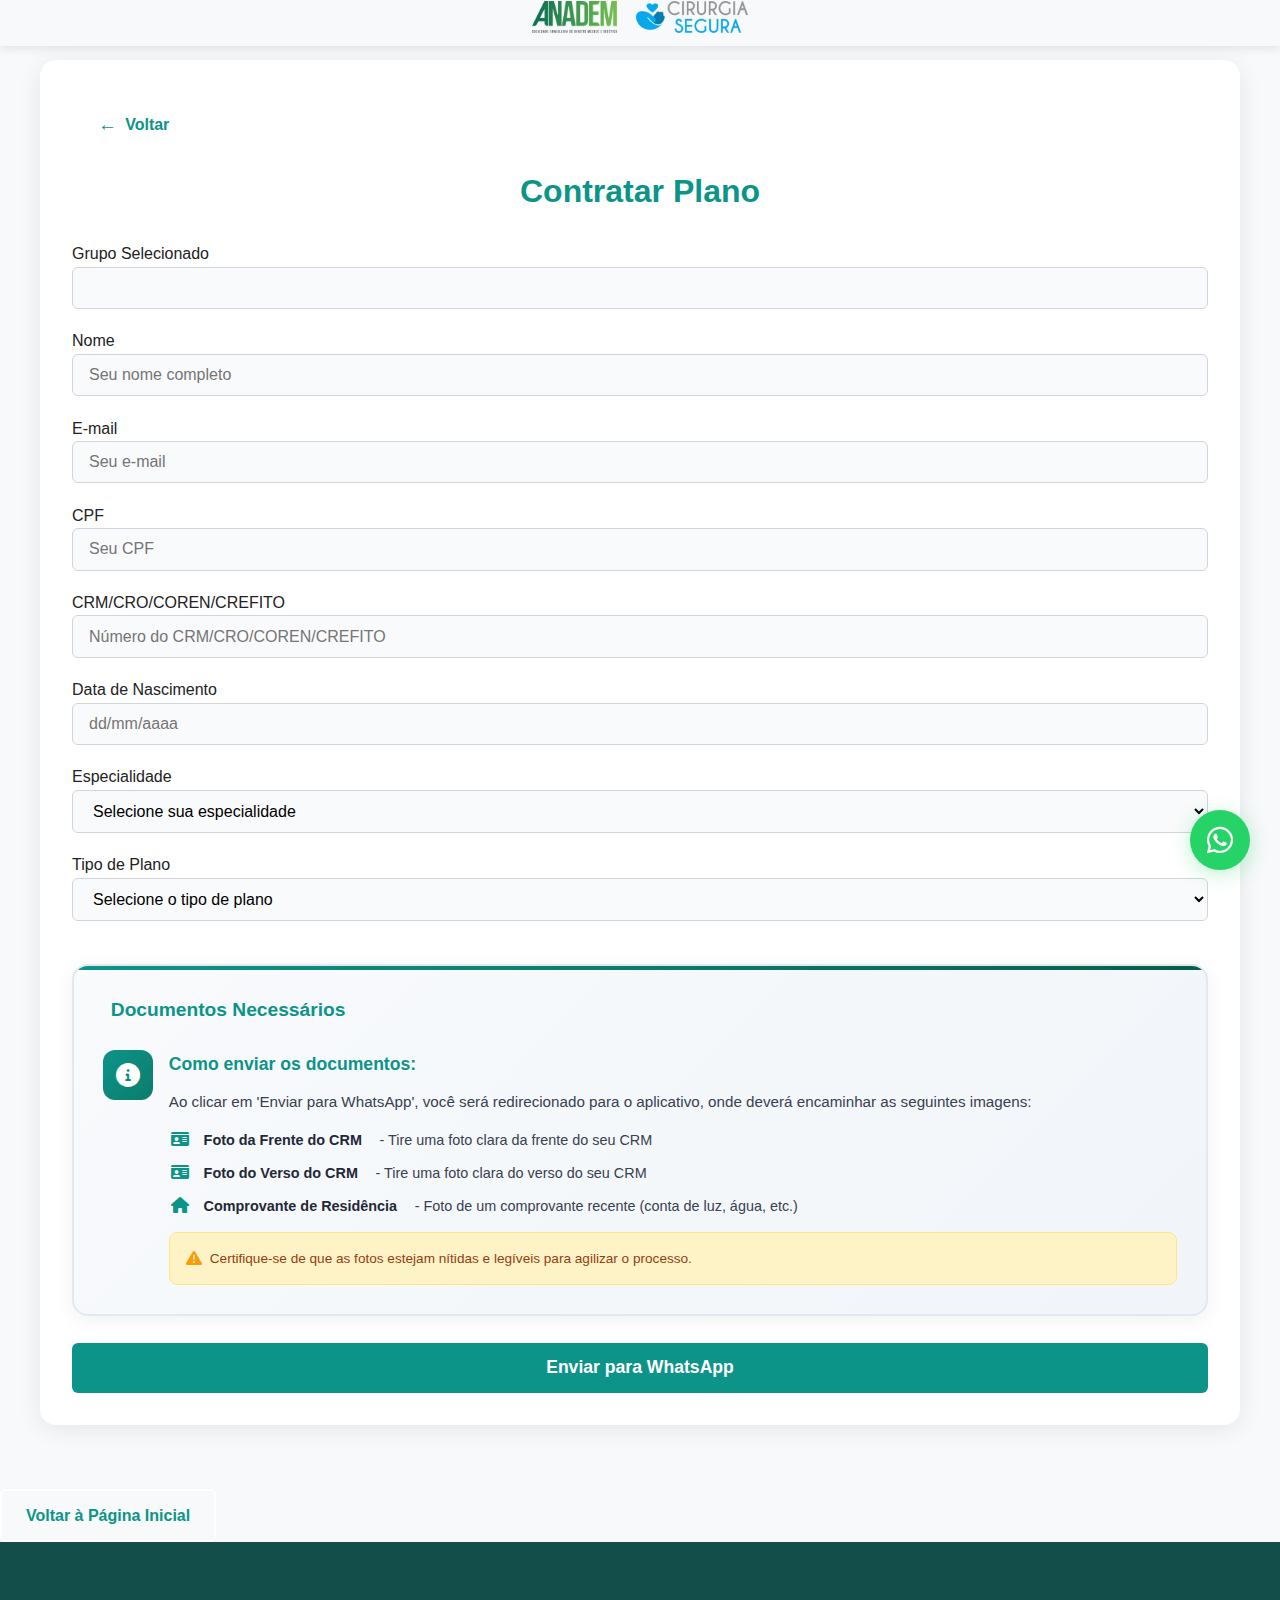
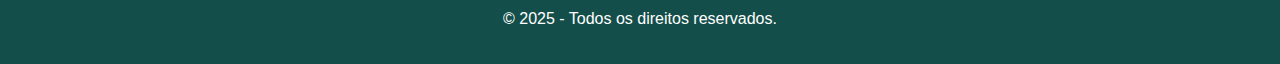
<file: contratar.html>
<!DOCTYPE html>
<html lang="pt-BR">

<head>
  <meta charset="UTF-8">
  <meta name="viewport" content="width=device-width, initial-scale=1.0">
  <title>Contratar Grupo | Anadem</title>
  <link rel="icon" type="image/png" href="./img/cropped-icon_branco-192x192.png">
  <link rel="icon" type="image/png" href="./img/logo.png">
  <link href="https://cdnjs.cloudflare.com/ajax/libs/font-awesome/6.0.0/css/all.min.css" rel="stylesheet">

  
<!-- SEO PRINCIPAL -->
  <title>Nelson Gurgel - Corretor de Seguro Médico ANADEM | Proteção para Médicos em Todo o Brasil</title>
  <meta name="description" content="Nelson Gurgel, corretor especializado em seguro médico e proteção profissional ANADEM. Atende médicos de todas as especialidades em todo o Brasil. Solicite a melhor cobertura para sua carreira médica." />
  <meta name="keywords" content="seguro médico, ANADEM, corretor ANADEM, Nelson Gurgel, seguro para médicos, seguro profissional médico, proteção médica, responsabilidade civil médica, seguro de erros médicos, seguro de vida médico, seguro carreira médica" />
  <meta name="author" content="Nelson Gurgel" />

  <!-- OPEN GRAPH / FACEBOOK -->
  <meta property="og:title" content="Nelson Gurgel - Seguro Médico ANADEM para Médicos de Todo o Brasil" />
  <meta property="og:description" content="Seguro médico e proteção jurídica ANADEM para médicos de todas as especialidades. Atendimento personalizado com Nelson Gurgel." />
  <meta property="og:type" content="website" />
  <meta property="og:url" content="https://nelsongurgel.com" />
  <meta property="og:image" content="./img/logo.png" />
  <meta property="og:locale" content="pt_BR" />

  <!-- TWITTER CARD -->
  <meta name="twitter:card" content="summary_large_image" />
  <meta name="twitter:title" content="Nelson Gurgel - Seguro Médico ANADEM" />
  <meta name="twitter:description" content="Proteção profissional e seguro médico ANADEM para médicos de todo o Brasil." />
  <meta name="twitter:image" content="./img/logo.png" />

  <!-- SCHEMA.ORG (SEO AVANÇADO) -->
  <script type="application/ld+json">
  {
    "@context": "https://schema.org",
    "@type": "ProfessionalService",
    "name": "Nelson Gurgel - Corretor ANADEM",
    "description": "Corretor especializado em seguro médico e responsabilidade civil profissional ANADEM, atendendo médicos em todo o Brasil.",
    "image": "./img/logo.png",
    "url": "https://nelsongurgel.com",
    "areaServed": "Brasil",
    "serviceType": "Seguro Médico ANADEM",
    "provider": {
      "@type": "Person",
      "name": "Nelson Gurgel"
    },
    "contactPoint": {
      "@type": "ContactPoint",
      "telephone": "+55 92 98291-0122",
      "contactType": "customer service",
      "availableLanguage": ["Portuguese"]
    }
  }
  </script>









  <link rel="stylesheet" href="style.css">
  <style>
    body {
      background: #f7f9fa;
    }

    .contratar-container {
      max-width: 1200px;
      margin: 60px auto 40px auto;
      background: #fff;
      border-radius: 16px;
      box-shadow: 0 4px 24px rgba(0, 0, 0, 0.08);
      padding: 2.5rem 2rem 2rem 2rem;
      display: flex;
      flex-direction: column;
      align-items: center;
    }

    .contratar-content {
      width: 100%;
      display: flex;
      gap: 3rem;
      align-items: flex-start;
    }

    .form-section {
      flex: 1;
      min-width: 0;
    }

    .description-section {
      flex: 1;
      min-width: 0;
    }

    .contratar-container h2 {
      color: #0d9488;
      margin-bottom: 1.5rem;
      font-size: 2rem;
      text-align: center;
    }

    .contratar-form {
      width: 100%;
      display: flex;
      flex-direction: column;
      gap: 1.2rem;
    }

    .contratar-form label {
      font-weight: 500;
      margin-bottom: 0.3rem;
      color: #222;
    }

    .contratar-form input,
    .contratar-form select {
      width: 100%;
      padding: 0.7rem 1rem;
      border: 1px solid #d1d5db;
      border-radius: 6px;
      font-size: 1rem;
      background: #f9fafb;
      transition: border 0.2s;
    }

    .contratar-form input:focus,
    .contratar-form select:focus {
      border: 1.5px solid #0d9488;
      outline: none;
    }

    .contratar-form button {
      background: #0d9488;
      color: #fff;
      border: none;
      border-radius: 6px;
      padding: 0.9rem 0;
      font-size: 1.1rem;
      font-weight: 600;
      cursor: pointer;
      margin-top: 0.5rem;
      transition: background 0.2s;
    }

    .contratar-form button:hover {
      background: #0b7c6b;
    }

    /* Estilos para informações sobre documentos */
    .upload-section {
      margin-top: 1.5rem;
      padding: 1.8rem;
      background: linear-gradient(135deg, #f8fafc 0%, #f1f5f9 100%);
      border: 2px solid #e2e8f0;
      border-radius: 16px;
      box-shadow: 0 4px 20px rgba(0, 0, 0, 0.06);
      position: relative;
      overflow: hidden;
    }

    .upload-section::before {
      content: '';
      position: absolute;
      top: 0;
      left: 0;
      right: 0;
      height: 4px;
      background: linear-gradient(90deg, #0d9488, #0b7c6b, #065f46);
    }

    .upload-section h4 {
      display: flex;
      align-items: center;
      gap: 0.5rem;
      margin-bottom: 1.5rem;
      font-size: 1.2rem;
      font-weight: 600;
      color: #0d9488;
    }

    .upload-section h4::before {
      content: '';
      font-size: 1.3rem;
    }

    .documents-info {
      display: flex;
      gap: 1rem;
      align-items: flex-start;
    }

    .info-icon {
      display: flex;
      align-items: center;
      justify-content: center;
      width: 50px;
      height: 50px;
      background: linear-gradient(135deg, #0d9488, #0b7c6b);
      border-radius: 12px;
      color: white;
      font-size: 1.5rem;
      flex-shrink: 0;
    }

    .info-content {
      flex: 1;
    }

    .info-content h5 {
      color: #0d9488;
      font-size: 1.1rem;
      font-weight: 600;
      margin-bottom: 0.8rem;
    }

    .info-content p {
      color: #374151;
      font-size: 0.95rem;
      line-height: 1.5;
      margin-bottom: 1rem;
    }

    .documents-list {
      list-style: none;
      padding: 0;
      margin: 0 0 1rem 0;
    }

    .documents-list li {
      display: flex;
      align-items: flex-start;
      gap: 0.8rem;
      margin-bottom: 0.8rem;
      font-size: 0.9rem;
      line-height: 1.4;
      color: #374151;
    }

    .documents-list li i {
      color: #0d9488;
      margin-top: 0.1rem;
      font-size: 1rem;
    }

    .documents-list li strong {
      color: #1f2937;
      font-weight: 600;
    }

    .warning-note {
      display: flex;
      align-items: flex-start;
      gap: 0.5rem;
      padding: 1rem;
      background: #fef3c7;
      border: 1px solid #fde68a;
      border-radius: 8px;
      margin-top: 1rem;
    }

    .warning-note i {
      color: #f59e0b;
      margin-top: 0.1rem;
    }

    .warning-note span {
      font-size: 0.85rem;
      color: #92400e;
      line-height: 1.4;
    }

    .upload-group {
      margin-bottom: 1.5rem;
      position: relative;
    }

    .upload-group:last-child {
      margin-bottom: 0;
    }

    .upload-group label {
      display: flex;
      align-items: center;
      gap: 0.5rem;
      font-weight: 600;
      margin-bottom: 0.8rem;
      color: #374151;
      font-size: 1rem;
    }

    .upload-group label::before {
      font-size: 1.1rem;
    }

    .upload-group:nth-child(2) label::before {
      content: '';
    }

    .upload-group:nth-child(3) label::before {
      content: '';
    }

    .upload-group:nth-child(4) label::before {
      content: '';
    }

    .upload-input-wrapper {
      position: relative;
      display: flex;
      align-items: center;
      background: #fff;
      border: 2px dashed #d1d5db;
      border-radius: 12px;
      padding: 1rem;
      transition: all 0.3s ease;
      cursor: pointer;
      min-height: 60px;
    }

    .upload-input-wrapper:hover {
      border-color: #0d9488;
      background: #f9fafb;
      transform: translateY(-2px);
      box-shadow: 0 8px 25px rgba(13, 148, 136, 0.12);
    }

    .upload-input-wrapper.has-file {
      border-color: #0d9488;
      background: #f0fdf4;
    }

    .upload-input-wrapper input[type="file"] {
      position: absolute;
      opacity: 0;
      width: 100%;
      height: 100%;
      cursor: pointer;
      z-index: 2;
    }

    .upload-icon {
      display: flex;
      align-items: center;
      justify-content: center;
      width: 40px;
      height: 40px;
      background: linear-gradient(135deg, #0d9488, #0b7c6b);
      border-radius: 10px;
      margin-right: 1rem;
      color: white;
      font-size: 1.2rem;
      flex-shrink: 0;
    }

    .upload-text {
      flex: 1;
      display: flex;
      flex-direction: column;
    }

    .upload-text .main-text {
      font-weight: 600;
      color: #374151;
      margin-bottom: 0.2rem;
    }

    .upload-text .sub-text {
      font-size: 0.85rem;
      color: #6b7280;
    }

    .file-status {
      display: none;
      align-items: center;
      gap: 0.5rem;
      color: #0d9488;
      font-weight: 600;
      font-size: 0.9rem;
    }

    .file-status.show {
      display: flex;
    }

    .file-status::before {
      content: '✅';
    }

    .upload-group small {
      display: block;
      margin-top: 0.5rem;
      font-size: 0.85rem;
      color: #6b7280;
      line-height: 1.4;
    }

    /* Responsividade para informações sobre documentos */
    @media (max-width: 768px) {
      .upload-section {
        padding: 1.2rem;
      }

      .documents-info {
        flex-direction: column;
        gap: 0.8rem;
      }

      .info-icon {
        width: 40px;
        height: 40px;
        font-size: 1.2rem;
      }

      .info-content h5 {
        font-size: 1rem;
      }

      .info-content p {
        font-size: 0.9rem;
      }

      .documents-list li {
        font-size: 0.85rem;
      }
    }

    @media (max-width: 480px) {
      .upload-section {
        padding: 1rem;
      }

      .info-icon {
        width: 35px;
        height: 35px;
        font-size: 1rem;
      }

      .info-content h5 {
        font-size: 0.95rem;
      }

      .info-content p {
        font-size: 0.85rem;
      }

      .documents-list li {
        font-size: 0.8rem;
      }

      .warning-note {
        padding: 0.8rem;
      }

      .warning-note span {
        font-size: 0.8rem;
      }
    }

    /* Estilos para a descrição do grupo */
    .group-description {
      background: #f0fdf4;
      border: 1px solid #bbf7d0;
      border-radius: 12px;
      padding: 1.5rem;
      margin-top: 1rem;
    }

    .description-header {
      display: flex;
      align-items: center;
      gap: 0.5rem;
      color: #0d9488;
      font-weight: 600;
      font-size: 1.1rem;
      margin-bottom: 1rem;
      padding-bottom: 0.5rem;
      border-bottom: 2px solid #bbf7d0;
    }

    .description-section {
      margin-bottom: 1.5rem;
    }

    .description-section h4 {
      color: #0d9488;
      font-size: 1rem;
      margin-bottom: 0.8rem;
      display: flex;
      align-items: center;
      gap: 0.5rem;
    }

    .capital-options {
      display: flex;
      flex-direction: column;
      gap: 1rem;
    }

    .capital-option {
      display: flex;
      justify-content: space-between;
      align-items: center;
      padding: 1rem;
      background: #fff;
      border: 1px solid #d1fae5;
      border-radius: 8px;
      transition: all 0.2s;
    }

    .capital-option:hover {
      border-color: #0d9488;
      box-shadow: 0 2px 8px rgba(13, 148, 136, 0.1);
    }

    .capital-info {
      display: flex;
      flex-direction: column;
    }

    .capital-amount {
      font-weight: 700;
      font-size: 1.1rem;
      color: #0d9488;
    }

    .capital-label {
      font-size: 0.9rem;
      color: #6b7280;
    }

    .capital-price {
      font-weight: 600;
      color: #059669;
      font-size: 1rem;
    }

    .info-list,
    .objectives-list {
      list-style: none;
      padding: 0;
      margin: 0;
    }

    .info-list li,
    .objectives-list li {
      display: flex;
      align-items: flex-start;
      gap: 0.5rem;
      margin-bottom: 0.5rem;
      font-size: 0.9rem;
      line-height: 1.4;
    }

    .info-list li i {
      color: #10b981;
      margin-top: 0.1rem;
    }

    .objectives-list li {
      padding-left: 1rem;
      position: relative;
    }

    .objectives-list li:before {
      content: "•";
      color: #0d9488;
      font-weight: bold;
      position: absolute;
      left: 0;
    }

    .description-footer {
      display: flex;
      align-items: flex-start;
      gap: 0.5rem;
      padding: 1rem;
      background: #fef3c7;
      border: 1px solid #fde68a;
      border-radius: 8px;
      margin-top: 1rem;
      font-size: 0.9rem;
      color: #92400e;
    }

    .description-footer i {
      margin-top: 0.1rem;
    }

    /* Estilos para seção de retroatividade */
    .retroactivity-info {
      background: #f0f9ff;
      border: 1px solid #bae6fd;
      border-radius: 8px;
      padding: 1rem;
      margin-top: 0.5rem;
    }

    .retroactivity-info p {
      color: #0c4a6e;
      font-size: 0.9rem;
      line-height: 1.5;
      margin-bottom: 1rem;
    }

    .retroactivity-benefits {
      display: flex;
      flex-direction: column;
      gap: 0.8rem;
    }

    .benefit-item {
      display: flex;
      align-items: center;
      gap: 0.5rem;
      font-size: 0.85rem;
      color: #0c4a6e;
    }

    .benefit-item i {
      color: #0d9488;
      font-size: 1rem;
    }

    .benefit-item span {
      font-weight: 500;
    }

    /* Responsividade */
    @media (max-width: 1024px) {
      .contratar-content {
        flex-direction: column;
        gap: 2rem;
      }

      .form-section,
      .description-section {
        width: 100%;
      }
    }

    @media (max-width: 768px) {
      .contratar-container {
        margin: 20px auto;
        padding: 1.5rem 1rem;
        border-radius: 12px;
      }

      .contratar-container h2 {
        font-size: 1.5rem;
      }

      .contratar-form input,
      .contratar-form select {
        font-size: 0.95rem;
        padding: 0.6rem 0.8rem;
      }

      .contratar-form button {
        font-size: 1rem;
        padding: 0.8rem 0;
      }

      .group-description {
        padding: 1rem;
      }

      .capital-option {
        flex-direction: column;
        align-items: flex-start;
        gap: 0.5rem;
      }

      .capital-price {
        align-self: flex-end;
      }
    }

    @media (max-width: 480px) {
      main {
        margin-top: 3rem;
      }
      
      .contratar-container {
        margin: 10px;
        padding: 1rem 0.8rem;
      }

      .contratar-container h2 {
        font-size: 1.3rem;
      }

      .contratar-form input,
      .contratar-form select {
        font-size: 0.9rem;
        padding: 0.5rem 0.7rem;
      }

      .contratar-form button {
        font-size: 0.95rem;
        padding: 0.7rem 0;
      }

      .group-description {
        padding: 0.8rem;
      }

      .description-header {
        font-size: 1rem;
      }

      .capital-amount {
        font-size: 1rem;
      }

      .capital-price {
        font-size: 0.9rem;
      }
    }
  </style>
</head>

<body>
  <header class="header">
    <div class="container" style="display:flex;align-items:center;justify-content:center;gap:1rem;">
      <a href="home.html" class="logo"><img src="./img/logo-anadem.png" alt="Logo Anadem" style="height:32px;"> <img src="./img/logo_seguremed.png" alt="Logo Seguremed" style="height:32px;"></a>
    </div>
  </header>
  <main>
    <div class="contratar-container">
      <div style="width:100%;text-align:left;">
        <button onclick="window.history.back()" class="btn btn-secondary" style="margin-bottom:1rem;display:inline-flex;align-items:center;gap:0.5rem;font-size:1rem; color: #0d9488;">
          <span style="font-size:1.2em;">&#8592;</span> Voltar
        </button>
      </div>
      <h2>Contratar Plano</h2>

      <div class="contratar-content">
        <!-- Seção do Formulário -->
        <div class="form-section">
          <form class="contratar-form" id="contratarForm">
            <div>
              <label for="grupo">Grupo Selecionado</label>
              <input type="text" id="grupo" name="grupo" readonly required>
            </div>
            <div>
              <label for="nome">Nome</label>
              <input type="text" id="nome" name="nome" placeholder="Seu nome completo" required>
            </div>
            <div>
              <label for="email">E-mail</label>
              <input type="email" id="email" name="email" placeholder="Seu e-mail" required>
            </div>
            <div>
              <label for="cpf">CPF</label>
              <input type="text" id="cpf" name="cpf" placeholder="Seu CPF" maxlength="14" required>
            </div>
            <div>
              <label for="crm">CRM/CRO/COREN/CREFITO</label>
              <input type="text" id="crm" name="crm" placeholder="Número do CRM/CRO/COREN/CREFITO" required>
            </div>
            <div>
              <label for="dataNascimento">Data de Nascimento</label>
              <input type="text" id="dataNascimento" name="dataNascimento" placeholder="dd/mm/aaaa" inputmode="numeric" maxlength="10" required>
            </div>
            <div>
              <label for="especialidade">Especialidade</label>
              <select id="especialidade" name="especialidade" required>
                <option value="">Selecione sua especialidade</option>
              </select>
            </div>
            <div>
              <label for="tipoPlano">Tipo de Plano</label>
              <select id="tipoPlano" name="tipoPlano" required>
                <option value="">Selecione o tipo de plano</option>
                <option value="Plano Green">Plano Green (sem retroatividade)</option>
                <option value="Plano Black">Plano Black (com retroatividade)</option>
              </select>
            </div>

            <!-- Documentos Necessários -->
            <div class="upload-section">
              <h4>Documentos Necessários</h4>

              <div class="documents-info">
                <div class="info-icon">
                  <i class="fas fa-info-circle"></i>
                </div>
                <div class="info-content">
                  <h5>Como enviar os documentos:</h5>
                  <p>Ao clicar em 'Enviar para WhatsApp', você será redirecionado para o aplicativo, onde deverá encaminhar as seguintes imagens:</p>
                  <ul class="documents-list">
                    <li><i class="fas fa-id-card"></i> <strong>Foto da Frente do CRM</strong> - Tire uma foto clara da frente do seu CRM</li>
                    <li><i class="fas fa-id-card"></i> <strong>Foto do Verso do CRM</strong> - Tire uma foto clara do verso do seu CRM</li>
                    <li><i class="fas fa-home"></i> <strong>Comprovante de Residência</strong> - Foto de um comprovante recente (conta de luz, água, etc.)</li>
                  </ul>
                  <div class="warning-note">
                    <i class="fas fa-exclamation-triangle"></i>
                    <span>Certifique-se de que as fotos estejam nítidas e legíveis para agilizar o processo.</span>
                  </div>
                </div>
              </div>
            </div>

            <button type="submit">Enviar para WhatsApp</button>
          </form>
        </div>

        <!-- Seção da Descrição -->
      <!--  <div class="description-section">
          <div id="grupo1Description" style="display: none;">
            <div class="group-description">
              <div class="description-header">
                <i class="fas fa-shield-alt"></i>
                <span>Proteção Completa - Grupo 1 com Retroatividade</span>
              </div>

              <div class="description-section">
                <h4><i class="fas fa-list-ul"></i> Opções de Capital Segurado</h4>
                <div class="capital-options">
                  <div class="capital-option">
                    <div class="capital-info">
                      <div class="capital-amount">R$ 500.000,00</div>
                      <div class="capital-label">Capital Segurado</div>
                    </div>
                    <div class="capital-price">R$ 506,00/mês</div>
                  </div>
                  <div class="capital-option">
                    <div class="capital-info">
                      <div class="capital-amount">R$ 800.000,00</div>
                      <div class="capital-label">Capital Segurado</div>
                    </div>
                    <div class="capital-price">R$ 657,80/mês</div>
                  </div>
                  <div class="capital-option">
                    <div class="capital-info">
                      <div class="capital-amount">R$ 1.000.000,00</div>
                      <div class="capital-label">Capital Segurado</div>
                    </div>
                    <div class="capital-price">R$ 759,00/mês</div>
                  </div>
                </div>
              </div>

              <div class="description-section">
                <h4><i class="fas fa-info-circle"></i> Informações Importantes</h4>
                <ul class="info-list">
                  <li><i class="fas fa-check"></i> Taxa de adesão de igual valor ao mensal</li>
                  <li><i class="fas fa-check"></i> Reajustes conforme regulamento</li>
                  <li><i class="fas fa-check"></i> Cobertura nacional ampliada</li>
                  <li><i class="fas fa-check"></i> Suporte jurídico completo</li>
                </ul>
              </div>

              <div class="description-section">
                <h4><i class="fas fa-clock"></i> Como funciona o benefício da retroatividade?</h4>
                <div class="retroactivity-info">
                  <p>O benefício da retroatividade oferece proteção para eventos que ocorreram antes da adesão ao plano, proporcionando maior segurança jurídica e tranquilidade para o profissional.</p>
                  <div class="retroactivity-benefits">
                    <div class="benefit-item">
                      <i class="fas fa-shield-alt"></i>
                      <span>Proteção para eventos passados</span>
                    </div>
                    <div class="benefit-item">
                      <i class="fas fa-gavel"></i>
                      <span>Maior segurança jurídica</span>
                    </div>
                    <div class="benefit-item">
                      <i class="fas fa-heart"></i>
                      <span>Tranquilidade profissional</span>
                    </div>
                  </div>
                </div>
              </div>

              <div class="description-section">
                <h4><i class="fas fa-gavel"></i> Objetivos do ANADEM</h4>
                <ul class="objectives-list">
                  <li>Assistência jurídica, judicial e pericial a médicos e dentistas</li>
                  <li>Proteção em processos civis, éticos ou criminais</li>
                  <li>Escritórios de advocacia credenciados especializados</li>
                  <li>Proteção patrimonial através de seguradora contratada</li>
                </ul>
              </div>

              <div class="description-footer">
                <i class="fas fa-exclamation-triangle"></i>
                <span>Proposta será submetida ao Conselho Jurídico e Científico do ANADEM para aprovação</span>
              </div>
            </div>
          </div>
-->
          <!-- Descrição do Grupo 2 -->
          <div id="grupo2Description" style="display: none;">
            <div class="group-description">
              <div class="description-header">
                <i class="fas fa-shield-alt"></i>
                <span>Proteção Completa - Grupo 2</span>
              </div>

              <div class="description-section">
                <h4><i class="fas fa-list-ul"></i> Opções de Capital Segurado</h4>
                <div class="capital-options">
                  <div class="capital-option">
                    <div class="capital-info">
                      <div class="capital-amount">R$ 500.000,00</div>
                      <div class="capital-label">Capital Segurado</div>
                    </div>
                    <div class="capital-price">R$ 531,25/mês</div>
                  </div>
                  <div class="capital-option">
                    <div class="capital-info">
                      <div class="capital-amount">R$ 800.000,00</div>
                      <div class="capital-label">Capital Segurado</div>
                    </div>
                    <div class="capital-price">R$ 690,63/mês</div>
                  </div>
                  <div class="capital-option">
                    <div class="capital-info">
                      <div class="capital-amount">R$ 1.000.000,00</div>
                      <div class="capital-label">Capital Segurado</div>
                    </div>
                    <div class="capital-price">R$ 796,88/mês</div>
                  </div>
                </div>
              </div>

              <div class="description-section">
                <h4><i class="fas fa-info-circle"></i> Informações Importantes</h4>
                <ul class="info-list">
                  <li><i class="fas fa-check"></i> Taxa de adesão de igual valor ao mensal</li>
                  <li><i class="fas fa-check"></i> Reajustes conforme regulamento</li>
                  <li><i class="fas fa-check"></i> Cobertura nacional ampliada</li>
                  <li><i class="fas fa-check"></i> Suporte jurídico completo</li>
                </ul>
              </div>

              <div class="description-section">
                <h4><i class="fas fa-gavel"></i> Objetivos do ANADEM</h4>
                <ul class="objectives-list">
                  <li>Assistência jurídica, judicial e pericial a médicos e dentistas</li>
                  <li>Proteção em processos civis, éticos ou criminais</li>
                  <li>Escritórios de advocacia credenciados especializados</li>
                  <li>Proteção patrimonial através de seguradora contratada</li>
                </ul>
              </div>

              <div class="description-footer">
                <i class="fas fa-exclamation-triangle"></i>
                <span>Proposta será submetida ao Conselho Jurídico e Científico do ANADEM para aprovação</span>
              </div>
            </div>
          </div>

          <!-- Descrição do Grupo 2 com Retroatividade -->
          <div id="grupo2RetroativoDescription" style="display: none;">
            <div class="group-description">
              <div class="description-header">
                <i class="fas fa-shield-alt"></i>
                <span>Proteção Completa - Grupo 2 com Retroatividade</span>
              </div>

              <div class="description-section">
                <h4><i class="fas fa-list-ul"></i> Opções de Capital Segurado</h4>
                <div class="capital-options">
                  <div class="capital-option">
                    <div class="capital-info">
                      <div class="capital-amount">R$ 500.000,00</div>
                      <div class="capital-label">Capital Segurado</div>
                    </div>
                    <div class="capital-price">R$ 584,38/mês</div>
                  </div>
                  <div class="capital-option">
                    <div class="capital-info">
                      <div class="capital-amount">R$ 800.000,00</div>
                      <div class="capital-label">Capital Segurado</div>
                    </div>
                    <div class="capital-price">R$ 759,69/mês</div>
                  </div>
                  <div class="capital-option">
                    <div class="capital-info">
                      <div class="capital-amount">R$ 1.000.000,00</div>
                      <div class="capital-label">Capital Segurado</div>
                    </div>
                    <div class="capital-price">R$ 876,56/mês</div>
                  </div>
                </div>
              </div>

              <div class="description-section">
                <h4><i class="fas fa-info-circle"></i> Informações Importantes</h4>
                <ul class="info-list">
                  <li><i class="fas fa-check"></i> Taxa de adesão de igual valor ao mensal</li>
                  <li><i class="fas fa-check"></i> Reajustes conforme regulamento</li>
                  <li><i class="fas fa-check"></i> Cobertura nacional ampliada</li>
                  <li><i class="fas fa-check"></i> Suporte jurídico completo</li>
                </ul>
              </div>

              <div class="description-section">
                <h4><i class="fas fa-clock"></i> Como funciona o benefício da retroatividade?</h4>
                <div class="retroactivity-info">
                  <p>O benefício da retroatividade oferece proteção para eventos que ocorreram antes da adesão ao plano, proporcionando maior segurança jurídica e tranquilidade para o profissional.</p>
                  <div class="retroactivity-benefits">
                    <div class="benefit-item">
                      <i class="fas fa-shield-alt"></i>
                      <span>Proteção para eventos passados</span>
                    </div>
                    <div class="benefit-item">
                      <i class="fas fa-gavel"></i>
                      <span>Maior segurança jurídica</span>
                    </div>
                    <div class="benefit-item">
                      <i class="fas fa-heart"></i>
                      <span>Tranquilidade profissional</span>
                    </div>
                  </div>
                </div>
              </div>

              <div class="description-section">
                <h4><i class="fas fa-gavel"></i> Objetivos do ANADEM</h4>
                <ul class="objectives-list">
                  <li>Assistência jurídica, judicial e pericial a médicos e dentistas</li>
                  <li>Proteção em processos civis, éticos ou criminais</li>
                  <li>Escritórios de advocacia credenciados especializados</li>
                  <li>Proteção patrimonial através de seguradora contratada</li>
                </ul>
              </div>

              <div class="description-footer">
                <i class="fas fa-exclamation-triangle"></i>
                <span>Proposta será submetida ao Conselho Jurídico e Científico do ANADEM para aprovação</span>
              </div>
            </div>
          </div>
        </div>
      </div>

      <a href="home.html" class="btn btn-secondary" style="margin-top:1.5rem;display:inline-block;text-align:center; color: #0d9488;">Voltar à Página Inicial</a>
    </div>
  </main>
  <footer class="footer">
    <div class="container" style="text-align:center;">
      <p>&copy; 2025 - Todos os direitos reservados.</p>
    </div>
  </footer>
  <!-- Botão flutuante do WhatsApp -->
  <div class="whatsapp-float">
    <a href="https://wa.me/5592982910122" target="_blank" class="whatsapp-btn">
      <i class="fab fa-whatsapp"></i>
    </a>
  </div>

  <script>
    // Máscara e validação para Data de Nascimento (DD/MM/AAAA)
    (function(){
      const dateInput = document.getElementById('dataNascimento');
      if (dateInput) {
        dateInput.addEventListener('input', function (e) {
          let v = e.target.value.replace(/\D/g, '').slice(0, 8);
          if (v.length >= 5) {
            v = v.replace(/(\d{2})(\d{2})(\d{1,4}).*/, '$1/$2/$3');
          } else if (v.length >= 3) {
            v = v.replace(/(\d{2})(\d{1,2}).*/, '$1/$2');
          }
          e.target.value = v;
        });

        dateInput.addEventListener('blur', function (e) {
          const val = e.target.value;
          const m = val.match(/^(\d{2})\/(\d{2})\/(\d{4})$/);
          if (!m) return;
          const dd = parseInt(m[1], 10);
          const mm = parseInt(m[2], 10) - 1;
          const yyyy = parseInt(m[3], 10);
          const d = new Date(yyyy, mm, dd);
          const valid = d && d.getFullYear() === yyyy && d.getMonth() === mm && d.getDate() === dd;
          if (!valid) {
            alert('Data inválida. Utilize o formato DD/MM/AAAA.');
            e.target.focus();
          }
        });
      }
    })();
    // Capturar parâmetros da URL
    const urlParams = new URLSearchParams(window.location.search);
    const especialidade = urlParams.get('especialidade');
    const plano = urlParams.get('plano');
    const grupo = urlParams.get('grupo');

    // Preencher campos se vierem da seleção de especialidade
    if (especialidade && plano) {
      const tipoPlanoSelect = document.getElementById('tipoPlano');
      const valorPlano = plano === 'green' ? 'Plano Green' : 'Plano Black';
      tipoPlanoSelect.value = valorPlano;

      // Determinar grupo baseado na especialidade
      let grupoDeterminado = determinarGrupoPorEspecialidade(especialidade);
      if (grupoDeterminado) {
        document.getElementById('grupo').value = grupoDeterminado;
      }

      // Mostrar descrição baseada no grupo determinado
      mostrarDescricaoGrupo(grupoDeterminado);
    } else if (grupo) {
      // Lógica existente para grupos vindos da página inicial
      const grupoLimpo = grupo.trim();
      document.getElementById('grupo').value = grupoLimpo;
      mostrarDescricaoGrupo(grupoLimpo);

      // Predefinir tipo de plano conforme nome do grupo (quando vier direto de "Quero este grupo")
      const tipoPlanoSelect = document.getElementById('tipoPlano');
      if (/retroativo/i.test(grupoLimpo) || /retroatividade/i.test(grupoLimpo)) {
        tipoPlanoSelect.value = 'Plano Black';
      } else {
        tipoPlanoSelect.value = 'Plano Green';
      }
    }

    // Preencher opções de especialidades no select
    preencherEspecialidades();

    // Função para preencher todas as especialidades no select
    function preencherEspecialidades() {
      const select = document.getElementById('especialidade');
      const todasEspecialidades = [
        // Especialidades Médicas
        'Acupuntura', 'Alergia e Imunologia', 'Anestesiologia', 'Angiologia', 'Cancerologia', 'Cardiologia',
        'Cirurgia Cabeça e Pescoço', 'Cirurgia Cardio Vascular', 'Cirurgia de Mão', 'Cirurgia do Aparelho Digestivo',
        'Cirurgia Endovascular', 'Cirurgia Geral', 'Cirurgia Oncológica', 'Cirurgia Plástica', 'Cirurgia Torácica',
        'Cirurgia Vascular', 'Clínica Médica', 'Coloproctologia', 'Dermatologia Invasiva', 'Dermatologia Não Invasiva',
        'Endocrinologia e Metabologia', 'Endoscopia', 'Gastroenterologia', 'Genética Médica', 'Geriatria',
        'Ginecologia e Obstetrícia', 'Ginecologia Sem Obstetrícia', 'Hematologia e Hemoterapia', 'Homeopatia',
        'Infectologia', 'Mastologia', 'Medicina da Família e Comunidade', 'Medicina de Urgência', 'Medicina do Trabalho',
        'Medicina do Tráfego', 'Medicina Esportiva', 'Medicina Física e Reabilitação', 'Medicina Intensiva',
        'Medicina Laboratorial', 'Medicina Legal e Perícia Médica', 'Medicina Nuclear', 'Medicina Preventiva e Social',
        'Médicos Recém-Formados', 'Nefrologia', 'Neurocirurgia', 'Neurologia', 'Nutrologia', 'Oftalmologia',
        'Otorrinolaringologia', 'Patologia', 'Patologia Clínica', 'Pediatria', 'Pediatria Intensiva', 'Pneumologia',
        'Psiquiatria', 'Radiologia e Diagnóstico por Imagem', 'Radioterapia', 'Reumatologia', 'Traumatologia e Ortopedia',
        'Urologia',
        // Especialidades Odontológicas
        'Cirurgia Bucomaxilo', 'Odontologia com implante e/ou cirurgia, ortodontia e demais especialidades',
        'Procedimentos Estéticos'
      ];

      // Limpar opções existentes
      select.innerHTML = '<option value="">Selecione sua especialidade</option>';

      // Adicionar todas as especialidades
      todasEspecialidades.forEach(esp => {
        const option = document.createElement('option');
        option.value = esp;
        option.textContent = esp;
        select.appendChild(option);
      });

      // Se vier de uma página de especialidades, selecionar automaticamente
      if (especialidade) {
        select.value = especialidade;
      }
    }

    // Função para determinar grupo baseado na especialidade
    function determinarGrupoPorEspecialidade(especialidade) {
      const especialidadesPorGrupo = {
        'Grupo 1': [
          'Acupuntura', 'Alergia e Imunologia', 'Angiologia', 'Clínica Médica', 'Coloproctologia', 'Dermatologia Não Invasiva',
          'Endocrinologia e Metabologia', 'Endoscopia', 'Gastroenterologia', 'Genética Médica', 'Geriatria', 'Homeopatia',
          'Infectologia', 'Medicina da Família e Comunidade', 'Medicina do Trabalho', 'Medicina do Tráfego', 'Medicina Esportiva',
          'Medicina Física e Reabilitação', 'Medicina Laboratorial', 'Medicina Legal e Perícia Médica', 'Medicina Nuclear',
          'Medicina Preventiva e Social', 'Médicos Recém-Formados', 'Nutrologia', 'Patologia', 'Patologia Clínica', 'Pediatria',
          'Pediatria Intensiva', 'Pneumologia', 'Psiquiatria', 'Radiologia e Diagnóstico por Imagem'
        ],
        'Grupo 2': [
          'Dermatologia Invasiva', 'Endocrinologia Pediátrica', 'Gastroenterologia Pediátrica', 'Hematologia e Hemoterapia', 'Hematologia Pediátrica',
          'Infectologia Pediátrica', 'Medicina de Urgência', 'Medicina Intensiva', 'Medicina Nuclear Pediátrica', 'Neonatologia',
          'Neurologia', 'Neurologia Pediátrica', 'Oncologia', 'Oncologia Pediátrica', 'Pneumologia Pediátrica', 'Psiquiatria da Infância',
          'Reumatologia Pediátrica', 'Terapia Intensiva', 'Transplante de Medula Óssea', 'Transplante Hepático'
        ],
        'Grupo 3': [
          'Cancerologia', 'Cardiologia', 'Generalista', 'Medicina de Urgência', 'Médicos', 'Nefrologia', 'Reumatologia'
        ],
        'Grupo 4': [
          'Anestesiologia', 'Cirurgia Cardio Vascular', 'Cirurgia Geral', 'Cirurgia Pediátrica', 'Cirurgia Plástica', 'Cirurgia Torácica',
          'Cirurgia Vascular', 'Ginecologia e Obstetrícia', 'Mastologia', 'Neurocirurgia', 'Oftalmologia', 'Traumatologia e Ortopedia',
          'Otorrinolaringologia', 'Urologia'
        ],
        'Grupo D1': [
          'Odontologia com implante e/ou cirurgia, ortodontia e demais especialidades'
        ],
        'Grupo D2': [
          'Procedimentos Estéticos'
        ]
      };

      for (const [grupo, especialidades] of Object.entries(especialidadesPorGrupo)) {
        if (especialidades.some(esp => esp.toLowerCase().includes(especialidade.toLowerCase()) ||
          especialidade.toLowerCase().includes(esp.toLowerCase()))) {
          return grupo;
        }
      }

      // Se não encontrar correspondência exata, retornar grupo padrão
      return 'Grupo 1';
    }

    // Função para mostrar descrição do grupo
    function mostrarDescricaoGrupo(grupo) {
      const grupo1Description = document.getElementById('grupo1Description');
      const grupo2Description = document.getElementById('grupo2Description');
      const grupo2RetroativoDescription = document.getElementById('grupo2RetroativoDescription');

      // Esconder todas as descrições primeiro
      if (grupo1Description) grupo1Description.style.display = 'none';
      if (grupo2Description) grupo2Description.style.display = 'none';
      if (grupo2RetroativoDescription) grupo2RetroativoDescription.style.display = 'none';

      if (grupo === 'Grupo 1' || grupo === 'Grupo 1 Retroativo') {
        if (grupo1Description) {
          grupo1Description.style.display = 'block';
        }
      } else if (grupo === 'Grupo 2') {
        if (grupo2Description) {
          grupo2Description.style.display = 'block';
        }
      } else if (grupo === 'Grupo 2 Retroativo') {
        if (grupo2RetroativoDescription) {
          grupo2RetroativoDescription.style.display = 'block';
        }
      }
    }


    // Formulário para WhatsApp
    document.getElementById('contratarForm').addEventListener('submit', function (e) {
      e.preventDefault();
      const nome = document.getElementById('nome').value;
      const email = document.getElementById('email').value;
      const cpf = document.getElementById('cpf').value;
      const especialidade = document.getElementById('especialidade').value;
      const grupo = document.getElementById('grupo').value;
      const dataNascimento = document.getElementById('dataNascimento').value;
      const crm = document.getElementById('crm').value;

      let msg = `Olá! Gostaria de contratar o ${grupo}.\n\n📋 Dados Pessoais:\nNome: ${nome}\nE-mail: ${email}\nCPF: ${cpf}\nCRM/CRO/COREN/CREFITO: ${crm}\nData de Nascimento: ${dataNascimento}\nEspecialidade: ${especialidade}\nTipo de Plano: ${document.getElementById('tipoPlano').value}`;

      msg += `\n\n📄 Documentos Necessários:\n`;
      msg += `• Foto da Frente do CRM\n`;
      msg += `• Foto do Verso do CRM\n`;
      msg += `• Comprovante de Residência\n\n`;
      msg += `📞 Por favor, envie as fotos dos documentos mencionados para prosseguir com a contratação.`;

      const phone = '5592982910122'; // Substitua pelo número desejado
      const url = `https://wa.me/${phone}?text=${encodeURIComponent(msg)}`;
      window.open(url, '_blank');
    });
  </script>
</body>

</html>
</file>
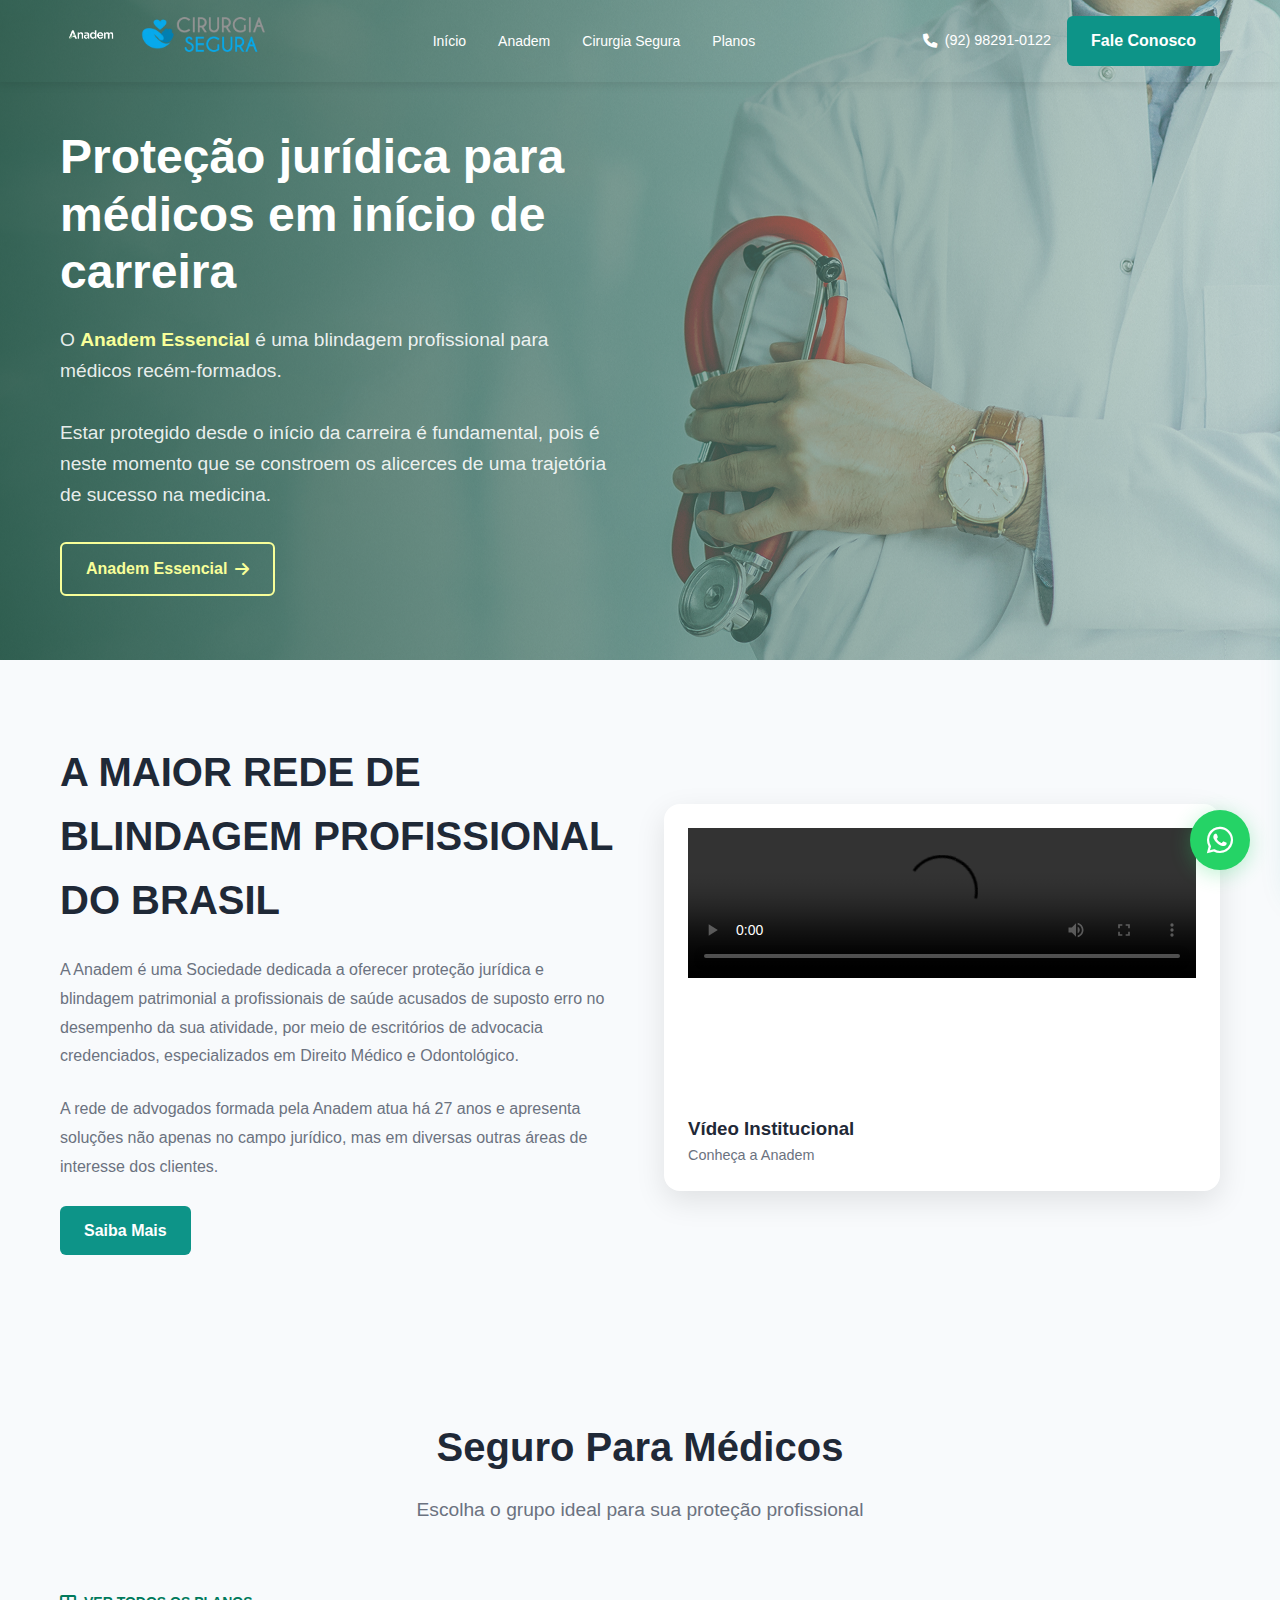
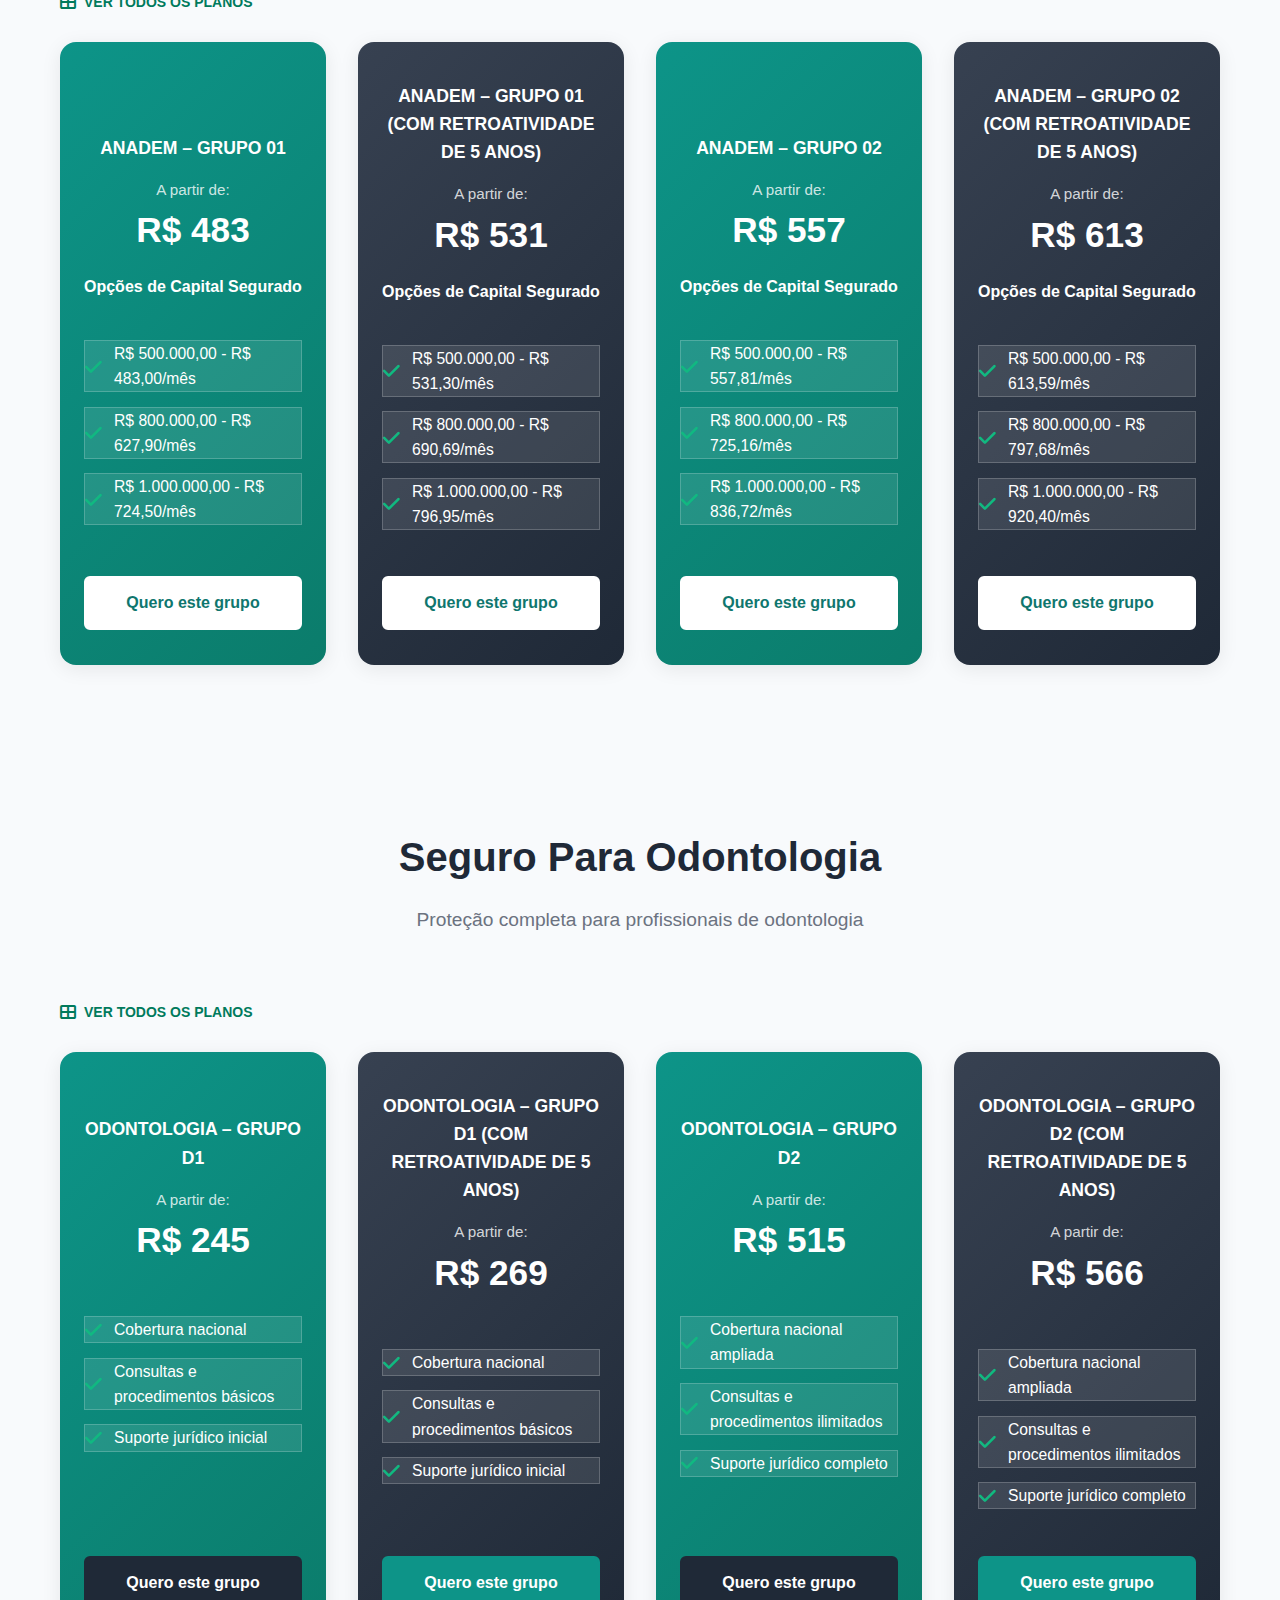
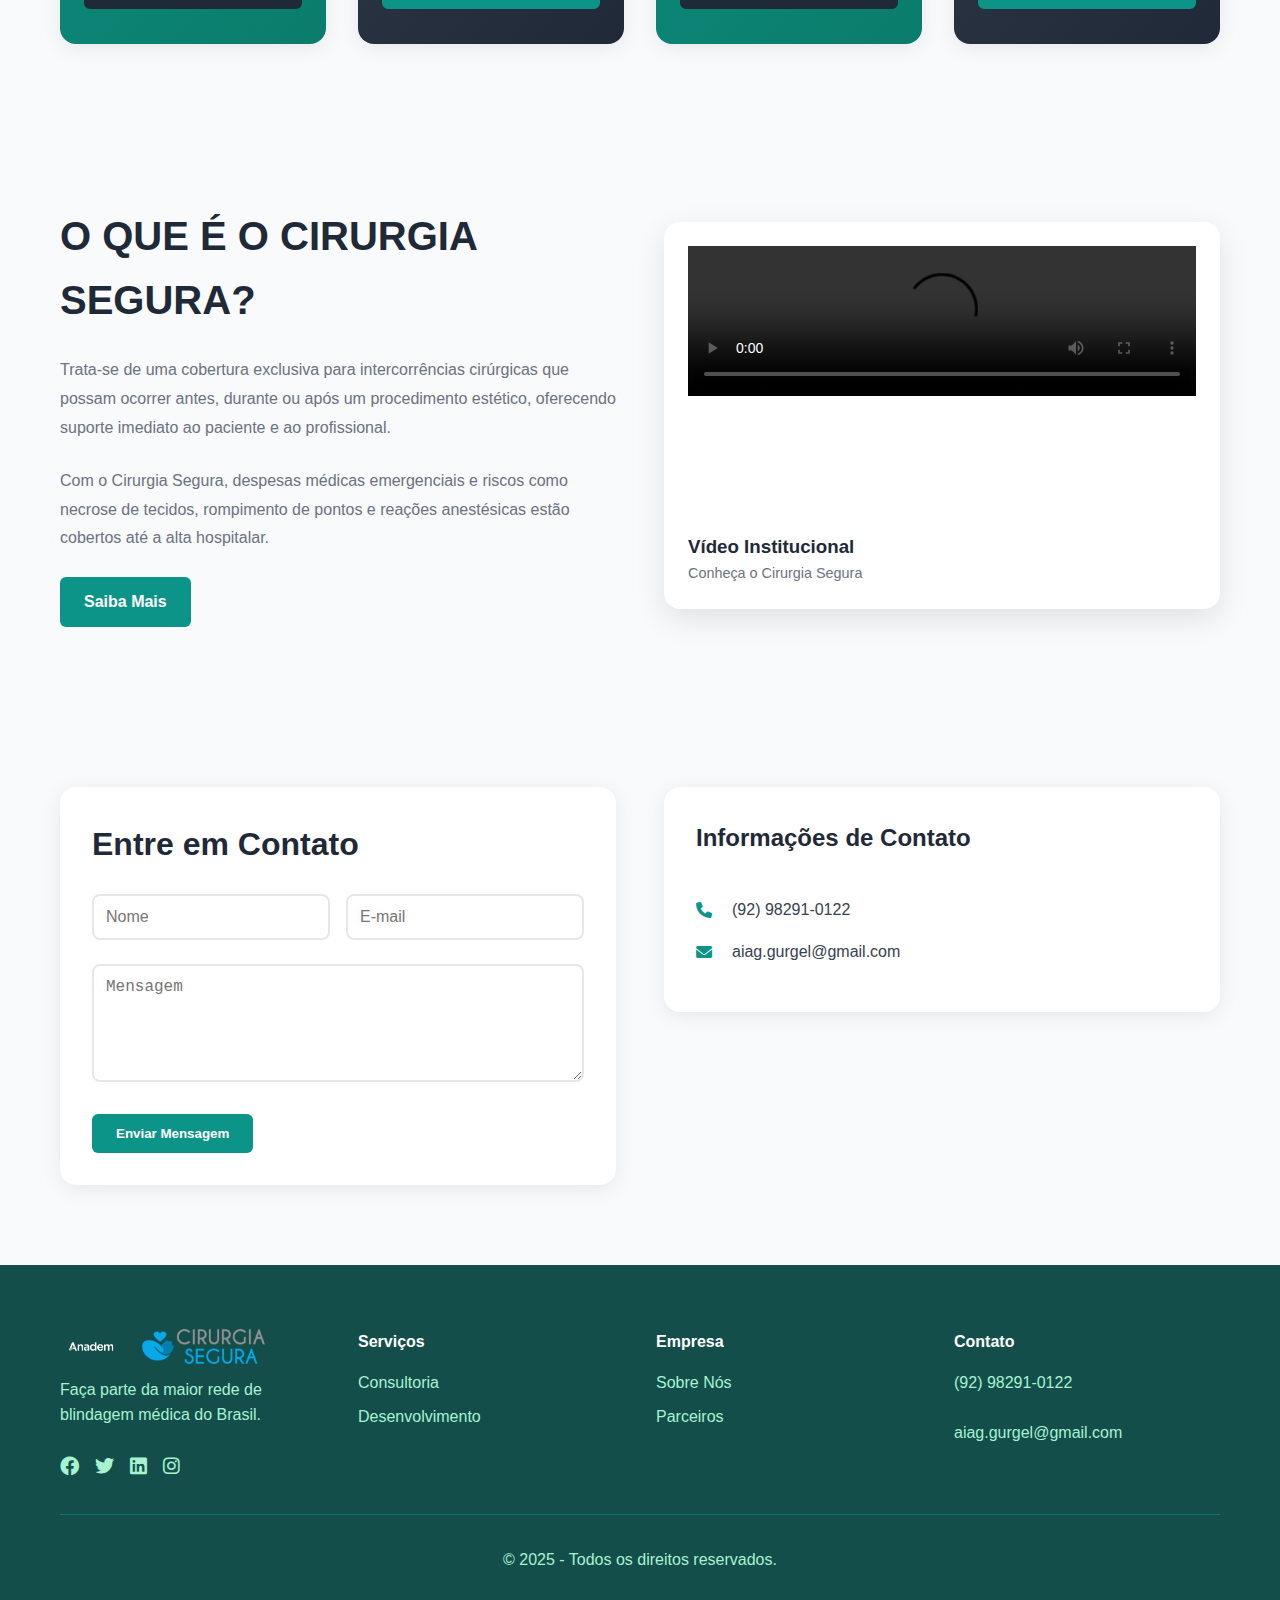
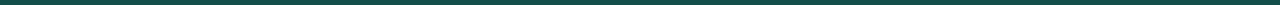
<file: home.html>
<!DOCTYPE html>
<html lang="pt-BR">

<head>
  <meta charset="UTF-8">
  <meta name="viewport" content="width=device-width, initial-scale=1.0">
  <link rel="icon" type="image/png" href="./img/logo.png">
   <meta name="description" content="A Anadem S.A. é uma Sociedade Anônima de capital fechado, dedicada a oferecer proteção jurídica e blindagem patrimonial a profissionais de saúde acusados de suposto erro no desempenho da sua atividade, por meio de escritórios de advocacia credenciados, especializados em Direito Médico e Odontológico.">



  <!-- SEO PRINCIPAL -->
  <title>Nelson Gurgel - Corretor de Seguro Médico ANADEM | Proteção para Médicos em Todo o Brasil</title>
  <meta name="description" content="Nelson Gurgel, corretor especializado em seguro médico e proteção profissional ANADEM. Atende médicos de todas as especialidades em todo o Brasil. Solicite a melhor cobertura para sua carreira médica." />
  <meta name="keywords" content="seguro médico, ANADEM, corretor ANADEM, Nelson Gurgel, seguro para médicos, seguro profissional médico, proteção médica, responsabilidade civil médica, seguro de erros médicos, seguro de vida médico, seguro carreira médica" />
  <meta name="author" content="Nelson Gurgel" />

  <!-- OPEN GRAPH / FACEBOOK -->
  <meta property="og:title" content="Nelson Gurgel - Seguro Médico ANADEM para Médicos de Todo o Brasil" />
  <meta property="og:description" content="Seguro médico e proteção jurídica ANADEM para médicos de todas as especialidades. Atendimento personalizado com Nelson Gurgel." />
  <meta property="og:type" content="website" />
  <meta property="og:url" content="https://nelsongurgel.com" />
  <meta property="og:image" content="./img/logo.png" />
  <meta property="og:locale" content="pt_BR" />

  <!-- TWITTER CARD -->
  <meta name="twitter:card" content="summary_large_image" />
  <meta name="twitter:title" content="Nelson Gurgel - Seguro Médico ANADEM" />
  <meta name="twitter:description" content="Proteção profissional e seguro médico ANADEM para médicos de todo o Brasil." />
  <meta name="twitter:image" content="./img/logo.png" />

  <!-- SCHEMA.ORG (SEO AVANÇADO) -->
  <script type="application/ld+json">
  {
    "@context": "https://schema.org",
    "@type": "ProfessionalService",
    "name": "Nelson Gurgel - Corretor ANADEM",
    "description": "Corretor especializado em seguro médico e responsabilidade civil profissional ANADEM, atendendo médicos em todo o Brasil.",
    "image": "./img/logo.png",
    "url": "https://nelsongurgel.com",
    "areaServed": "Brasil",
    "serviceType": "Seguro Médico ANADEM",
    "provider": {
      "@type": "Person",
      "name": "Nelson Gurgel"
    },
    "contactPoint": {
      "@type": "ContactPoint",
      "telephone": "+55 92 98291-0122",
      "contactType": "customer service",
      "availableLanguage": ["Portuguese"]
    }
  }
  </script>







  
  <link rel="icon" type="image/png" href="./img/cropped-icon_branco-192x192.png">

  <!-- Open Graph -->
  <meta property="og:title" content="ANADEM | Representante Nelson Gurgel">
  
  <meta property="og:url" content="https://nelsongurgel.com">
  <meta property="og:type" content="website">

  <!-- Para WhatsApp reconhecer melhor -->
  <meta name="twitter:card" content="summary_large_image">

  <link href="https://cdnjs.cloudflare.com/ajax/libs/font-awesome/6.0.0/css/all.min.css" rel="stylesheet">
  <link rel="stylesheet" href="style.css">

  <style>
    /* Estilos para diferenciar os grupos com cores */
    .pricing-card:nth-child(1) {
      background: linear-gradient(135deg, #0d9488 0%, #0b7c6b 100%);
      color: white;
    }

    .pricing-card:nth-child(2) {
      background: linear-gradient(135deg, #374151 0%, #1f2937 100%);
      color: white;
    }

    .pricing-card:nth-child(3) {
      background: linear-gradient(135deg, #0d9488 0%, #0b7c6b 100%);
      color: white;
    }

    .pricing-card:nth-child(4) {
      background: linear-gradient(135deg, #374151 0%, #1f2937 100%);
      color: white;
    }

    /* Ajustes para texto branco nos cards coloridos */
    .pricing-card:nth-child(1) .group-title,
    .pricing-card:nth-child(2) .group-title,
    .pricing-card:nth-child(3) .group-title,
    .pricing-card:nth-child(4) .group-title {
      color: white;
    }

    .pricing-card:nth-child(1) .pricing-header .price,
    .pricing-card:nth-child(2) .pricing-header .price,
    .pricing-card:nth-child(3) .pricing-header .price,
    .pricing-card:nth-child(4) .pricing-header .price {
      color: white;
    }

    .pricing-card:nth-child(1) .pricing-header .price-period,
    .pricing-card:nth-child(2) .pricing-header .price-period,
    .pricing-card:nth-child(3) .pricing-header .price-period,
    .pricing-card:nth-child(4) .pricing-header .price-period {
      color: rgba(255, 255, 255, 0.8);
    }

    .pricing-card:nth-child(1) .pricing-features li,
    .pricing-card:nth-child(2) .pricing-features li,
    .pricing-card:nth-child(3) .pricing-features li,
    .pricing-card:nth-child(4) .pricing-features li {
      color: white;
      background: rgba(255, 255, 255, 0.1);
      border: 1px solid rgba(255, 255, 255, 0.2);
    }

    .pricing-card:nth-child(1) .pricing-features li:hover,
    .pricing-card:nth-child(2) .pricing-features li:hover,
    .pricing-card:nth-child(3) .pricing-features li:hover,
    .pricing-card:nth-child(4) .pricing-features li:hover {
      background: rgba(255, 255, 255, 0.2);
      border-color: rgba(255, 255, 255, 0.4);
    }

    .pricing-card:nth-child(1) .pricing-features .check,
    .pricing-card:nth-child(2) .pricing-features .check,
    .pricing-card:nth-child(3) .pricing-features .check,
    .pricing-card:nth-child(4) .pricing-features .check {
      color: #10b981;
    }

    /* Botões com cores contrastantes */
    .pricing-card:nth-child(1) .btn,
    .pricing-card:nth-child(3) .btn {
      background: #1f2937;
      color: white;
      border: 2px solid #1f2937;
    }

    .pricing-card:nth-child(1) .btn:hover,
    .pricing-card:nth-child(3) .btn:hover {
      background: #374151;
      border-color: #374151;
    }

    .pricing-card:nth-child(2) .btn,
    .pricing-card:nth-child(4) .btn {
      background: #0d9488;
      color: white;
      border: 2px solid #0d9488;
    }

    .pricing-card:nth-child(2) .btn:hover,
    .pricing-card:nth-child(4) .btn:hover {
      background: #0b7c6b;
      border-color: #0b7c6b;
    }

    /* Efeitos de hover para os cards */
    .pricing-card:nth-child(1):hover,
    .pricing-card:nth-child(3):hover {
      box-shadow: 0 8px 32px rgba(13, 148, 136, 0.3);
      transform: translateY(-4px);
    }

    .pricing-card:nth-child(2):hover,
    .pricing-card:nth-child(4):hover {
      box-shadow: 0 8px 32px rgba(55, 65, 81, 0.3);
      transform: translateY(-4px);
    }

    /* Responsividade */
    @media (max-width: 768px) {

      .pricing-card:nth-child(1),
      .pricing-card:nth-child(2),
      .pricing-card:nth-child(3),
      .pricing-card:nth-child(4) {
        margin-bottom: 1.5rem;
      }
    }

    .btn-ver-planos {
      display: inline-flex;
      align-items: center;
      gap: 8px;
      border: none;
      background: none;
      margin-bottom: 2rem;
      color: #007a5c;
      /* cor parecida com o verde da imagem */
      font-weight: 600;
      font-size: 14px;
      cursor: pointer;
      transition: color 0.3s;
    }

    .btn-ver-planos i {
      font-size: 16px;
    }

    .btn-ver-planos a {
      text-decoration: none;
      color: inherit;
    }

    .btn-ver-planos:hover {
      color: #004c3f;
    }
  </style>

</head>

<body>
  <!-- Header -->
  <header class="header" id="header">
    <div class="container">
      <nav class="nav">
        <a href="#" class="logo"><img src="./img/1-ANADEM - LOGO BRANCA.png" alt="Logo Anadem"> <img src="./img/logo_seguremed.png" alt="Logo Seguremed"></a>



        <ul class="nav-menu">
          <li><a href="#home">Início</a></li>
          <li><a href="#about">Anadem</a></li>
          <li><a href="#about2">Cirurgia Segura</a></li>
          <!--<li><a href="#statistics">Estatísticas</a></li>-->
          <!--<li><a href="#services">Serviços</a></li>-->
          <li><a href="#pricing">Planos</a></li>
          <!--<li><a href="#contact">Contato</a></li>-->
        </ul>
        <div class="nav-contact">
          <div class="phone-info">
            <i class="fas fa-phone"></i>
            <span>(92) 98291-0122</span>
          </div>
          <a href="#contact" class="btn btn-primary desktop-only">Fale Conosco</a>
          <button class="mobile-menu-btn">
            <i class="fas fa-bars"></i>
          </button>
        </div>
      </nav>
    </div>
  </header>

  <div class="sidebar-overlay" id="sidebarOverlay"></div>
  <nav class="sidebar-menu" id="sidebarMenu">
    <div class="sidebar-header">
      <span class="sidebar-title">Menu</span>
      <button class="close-btn" id="closeSidebar"><i class="fas fa-times"></i></button>
    </div>
    <ul>
      <li><a href="#home"><i class="fas fa-home"></i>Início</a></li>
      <li><a href="#about"><i class="fas fa-info-circle"></i>Anadem</a></li>
      <li><a href="#about2"><i class="fas fa-info-circle"></i>Cirurgia Segura</a></li>
      <!--<li><a href="#statistics"><i class="fas fa-chart-bar"></i>Estatísticas</a></li>-->
      <!--<li><a href="#services"><i class="fas fa-cogs"></i>Serviços</a></li>-->
      <li><a href="#pricing"><i class="fas fa-tags"></i>Planos</a></li>
      <li><a href="#contact"><i class="fas fa-envelope"></i>Contato</a></li>
    </ul>
  </nav>

  <!-- Hero Section -->
  <section class="hero" id="home">
    <div class="container">
      <div class="hero-content">
        <div class="hero-text">
          <h1>Proteção jurídica para médicos em início de carreira</h1>
          <p>O <span style="font-weight: bold; color: rgb(248, 255, 153);">Anadem Essencial</span> é uma blindagem profissional para médicos recém-formados.</p>
          <p>Estar protegido desde o início da carreira é fundamental, pois é neste momento que se constroem os alicerces de uma trajetória de sucesso na medicina.</p>
          <div class="hero-buttons">
            <!--<a href="pages/novo-medico.html" class="btn btn-primary"> Médico Recém-Graduado</a>-->
            <a href="#pricing" class="btn btn-outline">
               Anadem Essencial
              <i class="fas fa-arrow-right"></i>
            </a>
          </div>
        </div>
        <!--  <div class="hero-image">
          <div class="hero-card">
            <img src="./img/exemplo-planos.png" alt="Ilustração profissional">
            <div class="floating-icon orange">
              <i class="fas fa-star"></i>
            </div>
            <div class="floating-icon blue">
              <i class="fas fa-bolt"></i>
            </div>
          </div>
        </div>
      </div>
    </div>-->
  </section>


  <!-- About Section -->
  <section class="about" id="about">
    <div class="container">
      <div class="about-content">
        <div class="about-text">
          <h2>A MAIOR REDE DE BLINDAGEM PROFISSIONAL DO BRASIL</h2>
          <p>A Anadem é uma Sociedade dedicada a oferecer proteção jurídica e blindagem patrimonial a profissionais de saúde acusados de suposto erro no desempenho da sua atividade, por meio de escritórios de advocacia credenciados, especializados em Direito Médico e Odontológico.</p>
          <p>A rede de advogados formada pela Anadem atua há 27 anos e apresenta soluções não apenas no campo jurídico, mas em diversas outras áreas de interesse dos clientes.</p>
          <a href="#" class="btn btn-primary">Saiba Mais</a>
        </div>
        <div class="about-video">
          <div class="video-wrapper">
            <video controls width="100%">
              <source src="https://anadem.com.br/wp-content/uploads/2025/09/ANADEM-Video-institucional-atualizado-26.09.2025_1.mp4" type="video/mp4">
              Seu navegador não suporta vídeo HTML5.
            </video>
          </div>
          <div class="video-info">
            <div class="video-details">
              <h3>Vídeo Institucional</h3>
              <p>Conheça a Anadem</p>
            </div>
          </div>
        </div>
      </div>
    </div>
  </section>

  <!-- Features Section -->
  <!-- <section class="features" id="services">
    <div class="container">
      <div class="features-grid">
        <div class="feature-card">
          <div class="feature-icon">
            <i class="fas fa-users"></i>
          </div>
          <h3>BENEFÍCIOS EXCLUSIVOS</h3>
          <p>Acesso a benefícios exclusivos e descontos especiais para nossos clientes.</p>
        </div>
        <div class="feature-card">
          <div class="feature-icon">
            <i class="fas fa-shield-alt"></i>
          </div>
          <h3>SEGURANÇA GARANTIDA</h3>
          <p>Máxima segurança e proteção de dados com certificações internacionais.</p>
        </div>
        <div class="feature-card">
          <div class="feature-icon">
            <i class="fas fa-bolt"></i>
          </div>
          <h3>ATENDIMENTO RÁPIDO</h3>
          <p>Suporte 24/7 com tempo de resposta garantido em até 2 horas.</p>
        </div>
      </div>
    </div>
  </section>
  -->

  <!-- Statistics Section -->
  <!--<section class="statistics" id="statistics">
    <div class="container">
      <div class="section-header">
        <h2>Números que Impressionam</h2>
        <p>Resultados que comprovam nossa excelência no mercado</p>
      </div>
      <div class="statistics-grid">
        <div class="stat-card">
          <div class="stat-icon">
            <i class="fas fa-users"></i>
          </div>
          <div class="stat-number" data-target="50000">0</div>
          <div class="stat-label">Clientes Atendidos</div>
        </div>
        <div class="stat-card">
          <div class="stat-icon">
            <i class="fas fa-gavel"></i>
          </div>
          <div class="stat-number" data-target="15000">0</div>
          <div class="stat-label">Processos Defendidos</div>
        </div>
        <div class="stat-card">
          <div class="stat-icon">
            <i class="fas fa-balance-scale"></i>
          </div>
          <div class="stat-number" data-target="95">0</div>
          <div class="stat-label">% de Sucesso</div>
        </div>
        <div class="stat-card">
          <div class="stat-icon">
            <i class="fas fa-user-tie"></i>
          </div>
          <div class="stat-number" data-target="500">0</div>
          <div class="stat-label">Advogados Credenciados</div>
        </div>
      </div>
    </div>
  </section> -->

  <!-- Pricing Section - Planos de Saúde -->
  <section class="pricing" id="pricing">

    <div class="container">
      <div class="section-header">
        <h2>Seguro Para Médicos</h2>
        <p>Escolha o grupo ideal para sua proteção profissional</p>
      </div>
      <button class="btn-ver-planos" id="verPlanosBtn">
        <i class="fas fa-th-large"></i>
        <span><a href="./médicos.html">VER TODOS OS PLANOS</span></a>
      </button>
      <div class="pricing-grid">
        <!-- Grupo 1 -->
        <div class="pricing-card">
          <div class="group-info" style="text-align:center;margin-bottom:1rem;">
            <div class="group-title" style="font-weight:bold;font-size:1.1rem;">ANADEM – GRUPO 01</div>
            <div class="group-price" style="color:#444;font-weight:600;font-size:1rem;"><span style="font-weight:700;color:#6b7280;font-size:0.98rem;"></span> </div>
          </div>
          <div class="pricing-header">
            <h3 style="display: none;">Grupo 1</h3>
            <div class="price"><span class="price-period" style="display: block;">A partir de:</span>R$ 483</div>
          </div>
          <div style="font-weight:600;color:#fff;margin-bottom:0.5rem;">Opções de Capital Segurado</div>
          <ul class="pricing-features">
            <li><i class="fas fa-check check"></i> R$ 500.000,00 - R$ 483,00/mês</li>
            <li><i class="fas fa-check check"></i> R$ 800.000,00 - R$ 627,90/mês</li>
            <li><i class="fas fa-check check"></i> R$ 1.000.000,00 - R$ 724,50/mês</li>
          </ul>
          <a href="contratar.html?grupo=Grupo%201" class="btn btn-primary" style="width: 100%; justify-content: center;  background: white;
      color: #0f766e;
      border: 2px solid white;">Quero este grupo</a>
        </div>
        <!-- Grupo 1 Retroatividade -->
        <div class="pricing-card">
          <div class="group-info" style="text-align:center;margin-bottom:1rem;">
            <div class="group-title" style="font-weight:bold;font-size:1.1rem;">ANADEM – GRUPO 01 (COM RETROATIVIDADE DE 5 ANOS)</div>
            <div class="group-price" style="color:#444;font-weight:600;font-size:1rem;"><span style="font-weight:700;color:#6b7280;font-size:0.98rem;"></span> </div>
          </div>
          <div class="pricing-header">
            <h3 style="display: none;">Grupo 1 Retroativo</h3>
            <!--<p>Plano básico com retroatividade para maior segurança jurídica.</p>-->
            <div class="price"><span class="price-period" style="display: block;">A partir de:</span>R$ 531</div>
          </div>
          <div style="font-weight:600;color:#fff;margin-bottom:0.5rem;">Opções de Capital Segurado</div>
          <ul class="pricing-features">
            <li><i class="fas fa-check check"></i> R$ 500.000,00 - R$ 531,30/mês</li>
            <li><i class="fas fa-check check"></i> R$ 800.000,00 - R$ 690,69/mês</li>
            <li><i class="fas fa-check check"></i> R$ 1.000.000,00 - R$ 796,95/mês</li>
          </ul>
          <a href="contratar.html?grupo=Grupo%201%20Retroativo" class="btn btn-primary" style="width: 100%; justify-content: center; background: white;
      color:#0f766e;
      border: 2px solid white;">Quero este grupo</a>
        </div>
        <!-- Grupo 2 -->
        <div class="pricing-card">
          <div class="group-info" style="text-align:center;margin-bottom:1rem;">
            <div class="group-title" style="font-weight:bold;font-size:1.1rem;">ANADEM – GRUPO 02</div>
            <div class="group-price" style="color:#444;font-weight:600;font-size:1rem;"><span style="font-weight:700;color:#6b7280;font-size:0.98rem;"></span> </div>
          </div>
          <div class="pricing-header">
            <h3 style="display: none;">Grupo 2</h3>
            <!--<p>Mais benefícios e cobertura ampliada para profissionais em crescimento.</p>-->
            <div class="price"><span class="price-period" style="display: block;">A partir de:</span>R$ 557</div>
          </div>
          <div style="font-weight:600;color:#fff;margin-bottom:0.5rem;">Opções de Capital Segurado</div>
          <ul class="pricing-features">
            <li><i class="fas fa-check check"></i> R$ 500.000,00 - R$ 557,81/mês</li>
            <li><i class="fas fa-check check"></i> R$ 800.000,00 - R$ 725,16/mês</li>
            <li><i class="fas fa-check check"></i> R$ 1.000.000,00 - R$ 836,72/mês</li>
          </ul>
          <a href="contratar.html?grupo=Grupo%202" class="btn btn-primary" style="width: 100%; justify-content: center; background: white;
      color: #0f766e;
      border: 2px solid white;">Quero este grupo</a>
        </div>
        <!-- Grupo 2 Retroatividade -->
        <div class="pricing-card">
          <div class="group-info" style="text-align:center;margin-bottom:1rem;">
            <div class="group-title" style="font-weight:bold;font-size:1.1rem;">ANADEM – GRUPO 02 (COM RETROATIVIDADE DE 5 ANOS)</div>
            <div class="group-price" style="color:#444;font-weight:600;font-size:1rem;"><span style="font-weight:700;color:#6b7280;font-size:0.98rem;"></span> </div>
          </div>
          <div class="pricing-header">
            <h3 style="display: none;">Grupo 2 Retroativo</h3>
            <!--<p>Mais benefícios e cobertura ampliada com retroatividade.</p>-->
            <div class="price"><span class="price-period" style="display: block;">A partir de:</span>R$ 613</div>
          </div>
          <div style="font-weight:600;color:#fff;margin-bottom:0.5rem;">Opções de Capital Segurado</div>
          <ul class="pricing-features">
            <li><i class="fas fa-check check"></i> R$ 500.000,00 - R$ 613,59/mês</li>
            <li><i class="fas fa-check check"></i> R$ 800.000,00 - R$ 797,68/mês</li>
            <li><i class="fas fa-check check"></i> R$ 1.000.000,00 - R$ 920,40/mês</li>
          </ul>
          <a href="contratar.html?grupo=Grupo%202%20Retroativo" class="btn btn-primary" style="width: 100%; justify-content: center; background: white;
      color: #0f766e;
      border: 2px solid white;">Quero este grupo</a>
        </div>
      </div>
    </div>
  </section>

  <!-- Nova Seção: Planos de Odontologia -->
  <section class="pricing" id="odontologia">
    <div class="container">
      <div class="section-header">
        <h2>Seguro Para Odontologia</h2>
        <p>Proteção completa para profissionais de odontologia</p>
      </div>
      <button class="btn-ver-planos" id="verPlanosOdontologiaBtn">
        <i class="fas fa-th-large"></i>
        <span><a href="./odontologia.html">VER TODOS OS PLANOS</span></a>
      </button>
      <div class="pricing-grid">
        <!-- Grupo D1 -->
        <div class="pricing-card">
          <div class="group-info" style="text-align:center;margin-bottom:1rem;">
            <div class="group-title" style="font-weight:bold;font-size:1.1rem;">ODONTOLOGIA – GRUPO D1</div>
            <!--<div class="group-price" style="color:#444;font-weight:600;font-size:1rem;"><span style="font-weight:700;color:#6b7280;font-size:0.98rem;">a partir de:</span> R$245,00</div>-->
          </div>
          <div class="pricing-header">
            <!--<h3>Grupo D1</h3>-->
            <!--<p>Plano essencial para dentistas que buscam proteção básica.</p>-->
            <div class="price"><span class="price-period" style="display: block;">A partir de:</span>R$ 245</div>
          </div>
          <ul class="pricing-features">
            <li><i class="fas fa-check check"></i> Cobertura nacional</li>
            <li><i class="fas fa-check check"></i> Consultas e procedimentos básicos</li>
            <li><i class="fas fa-check check"></i> Suporte jurídico inicial</li>
          </ul>
          <a href="contratar.html?grupo=Grupo%20D1" class="btn btn-primary" style="width: 100%; justify-content: center;">Quero este grupo</a>
        </div>
        <!-- Grupo D1 Retroatividade -->
        <div class="pricing-card">
          <div class="group-info" style="text-align:center;margin-bottom:1rem;">
            <div class="group-title" style="font-weight:bold;font-size:1.1rem;">ODONTOLOGIA – GRUPO D1 (COM RETROATIVIDADE DE 5 ANOS)</div>
            <!--<div class="group-price" style="color:#444;font-weight:600;font-size:1rem;"><span style="font-weight:700;color:#6b7280;font-size:0.98rem;">a partir de:</span> R$269,50</div>-->
          </div>
          <div class="pricing-header">
            <!--<h3>Grupo D1 Retroativo</h3>-->
            <!--<p>Plano essencial com retroatividade para dentistas.</p>-->
            <div class="price"><span class="price-period" style="display: block;">A partir de:</span>R$ 269</div>
          </div>
          <ul class="pricing-features">
            <li><i class="fas fa-check check"></i> Cobertura nacional</li>
            <li><i class="fas fa-check check"></i> Consultas e procedimentos básicos</li>
            <li><i class="fas fa-check check"></i> Suporte jurídico inicial</li>
          </ul>
          <a href="contratar.html?grupo=Grupo%20D1%20Retroativo" class="btn btn-primary" style="width: 100%; justify-content: center;">Quero este grupo</a>
        </div>
        <!-- Grupo D2 -->
        <div class="pricing-card">
          <div class="group-info" style="text-align:center;margin-bottom:1rem;">
            <div class="group-title" style="font-weight:bold;font-size:1.1rem;">ODONTOLOGIA – GRUPO D2</div>
            <!--<div class="group-price" style="color:#444;font-weight:600;font-size:1rem;"><span style="font-weight:700;color:#6b7280;font-size:0.98rem;">a partir de:</span> R$515,00</div>-->
          </div>
          <div class="pricing-header">
            <!--<h3>Grupo D2</h3>-->
            <!--<p>Mais benefícios e cobertura ampliada para odontologistas.</p>-->
            <div class="price"><span class="price-period" style="display: block;">A partir de:</span>R$ 515</div>
          </div>
          <ul class="pricing-features">
            <li><i class="fas fa-check check"></i> Cobertura nacional ampliada</li>
            <li><i class="fas fa-check check"></i> Consultas e procedimentos ilimitados</li>
            <li><i class="fas fa-check check"></i> Suporte jurídico completo</li>
          </ul>
          <a href="contratar.html?grupo=Grupo%20D2" class="btn btn-primary" style="width: 100%; justify-content: center;">Quero este grupo</a>
        </div>
        <!-- Grupo D2 Retroatividade -->
        <div class="pricing-card">
          <div class="group-info" style="text-align:center;margin-bottom:1rem;">
            <div class="group-title" style="font-weight:bold;font-size:1.1rem;">ODONTOLOGIA – GRUPO D2 (COM RETROATIVIDADE DE 5 ANOS)</div>
            <!--<div class="group-price" style="color:#444;font-weight:600;font-size:1rem;"><span style="font-weight:700;color:#6b7280;font-size:0.98rem;">a partir de:</span> R$566,50</div>-->
          </div>
          <div class="pricing-header">
            <!--<h3>Grupo D2 Retroativo</h3>-->
            <!--<p>Mais benefícios e cobertura ampliada com retroatividade.</p>-->
            <div class="price"><span class="price-period" style="display: block;">A partir de:</span>R$ 566</div>
          </div>
          <ul class="pricing-features">
            <li><i class="fas fa-check check"></i> Cobertura nacional ampliada</li>
            <li><i class="fas fa-check check"></i> Consultas e procedimentos ilimitados</li>
            <li><i class="fas fa-check check"></i> Suporte jurídico completo</li>
          </ul>
          <a href="contratar.html?grupo=Grupo%20D2%20Retroativo" class="btn btn-primary" style="width: 100%; justify-content: center;">Quero este grupo</a>
        </div>
      </div>
    </div>
  </section>

  <!-- About Section Cirurgia Segura -->
  <section class="about" id="about2">
    <div class="container">
      <div class="about-content">
        <div class="about-text">
          <h2>O QUE É O CIRURGIA SEGURA?</h2>
          <p>Trata-se de uma cobertura exclusiva para intercorrências cirúrgicas que possam ocorrer antes, durante ou após um procedimento estético, oferecendo suporte imediato ao paciente e ao profissional.</p>
          <p>Com o Cirurgia Segura, despesas médicas emergenciais e riscos como necrose de tecidos, rompimento de pontos e reações anestésicas estão cobertos até a alta hospitalar.</p>
          <a href="./cirurgia-segura/index.html" class="btn btn-primary">Saiba Mais</a>
        </div>
        <div class="about-video">
          <div class="video-wrapper">
            <video controls width="100%">
              <source src="https://adesaocirurgiasegura.com.br/wp-content/uploads/2022/02/CirSegura-2022.mp4?_=1" type="video/mp4">
              Seu navegador não suporta vídeo HTML5.
            </video>
          </div>
          <div class="video-info">
            <div class="video-details">
              <h3>Vídeo Institucional</h3>
              <p>Conheça o Cirurgia Segura</p>
            </div>
          </div>
        </div>
      </div>
    </div>
  </section>

  <!-- Modal de Cadastro para Plano de Saúde -->
  <div id="planModal" class="plan-modal-overlay" style="display:none;">
    <div class="plan-modal">
      <button class="plan-modal-close" id="closePlanModal"><i class="fas fa-times"></i></button>
      <h2>Contratar Seguro</h2>
      <form id="planForm">
        <div class="form-group">
          <label for="planName">Plano Selecionado</label>
          <input type="text" id="planName" name="planName" readonly required>
        </div>
        <div class="form-group">
          <label for="userName">Nome</label>
          <input type="text" id="userName" name="userName" placeholder="Seu nome completo" required>
        </div>
        <div class="form-group">
          <label for="userEmail">E-mail</label>
          <input type="email" id="userEmail" name="userEmail" placeholder="Seu e-mail" required>
        </div>
        <div class="form-group">
          <label for="userCPF">CPF</label>
          <input type="text" id="userCPF" name="userCPF" placeholder="Seu CPF" maxlength="14" required>
        </div>
        <button type="submit" class="btn btn-primary" style="width:100%;margin-top:1rem;">Enviar para WhatsApp</button>
      </form>
    </div>
  </div>

  <!-- News Section -->
  <!--<section class="news">
    <div class="container">
      <div class="section-header">
        <h2>Últimas Notícias</h2>
      </div>
      <div class="news-grid">
        <div class="news-card">
          <img src="/placeholder.svg?height=200&width=400" alt="Notícia 1">
          <div class="news-content">
            <h3>Nova tecnologia revoluciona o mercado empresarial</h3>
            <p>Descubra como as últimas inovações estão transformando a forma como as empresas operam.</p>
            <div class="news-date">15 de janeiro de 2024</div>
          </div>
        </div>
        <div class="news-card">
          <img src="/placeholder.svg?height=200&width=400" alt="Notícia 2">
          <div class="news-content">
            <h3>Empresa conquista certificação internacional</h3>
            <p>Reconhecimento internacional confirma nosso compromisso com a qualidade.</p>
            <div class="news-date">12 de janeiro de 2024</div>
          </div>
        </div>
        <div class="news-card">
          <img src="/placeholder.svg?height=200&width=400" alt="Notícia 3">
          <div class="news-content">
            <h3>Crescimento de 200% no último trimestre</h3>
            <p>Resultados excepcionais demonstram a força da nossa estratégia de mercado.</p>
            <div class="news-date">10 de janeiro de 2024</div>
          </div>
        </div>
      </div>
      <div style="text-align: center; margin-top: 3rem;">
        <a href="#" class="btn btn-outline">Ver Todas as Notícias</a>
      </div>
    </div>
  </section>
-->
  <!-- Contact Section -->
  <section class="contact" id="contact">
    <div class="container">
      <div class="contact-content">
        <div>
          <div class="contact-form">
            <h2>Entre em Contato</h2>
            <form id="contactForm">
              <div class="form-row">
                <div class="form-group">
                  <input type="text" placeholder="Nome" required>
                </div>
                <div class="form-group">
                  <input type="email" placeholder="E-mail" required>
                </div>
              </div>
              <div class="form-group">
                <textarea placeholder="Mensagem" rows="5" required></textarea>
              </div>
              <button type="submit" class="btn btn-primary">Enviar Mensagem</button>
            </form>
          </div>
        </div>
        <div>
          <div class="contact-info">
            <h3>Informações de Contato</h3>
            <div class="contact-item">
              <!--<i class="fas fa-map-marker-alt"></i>
            <span>Av. Paulista, 1000 - Manaus, AM</span>-->
            </div>
            <div class="contact-item">
              <i class="fas fa-phone"></i>
              <span>(92) 98291-0122</span>
            </div>
            <div class="contact-item">
              <i class="fas fa-envelope"></i>
              <span>aiag.gurgel@gmail.com</span>
            </div>
          </div>
        </div>
      </div>
    </div>
  </section>

  <!-- Footer -->
  <footer class="footer">
    <div class="container">
      <div class="footer-content">
        <div class="footer-section">
          <a href="#" class="logo"><img src="./img/1-ANADEM - LOGO BRANCA.png" alt="Logo Anadem"> <img src="./img/logo_seguremed.png" alt="Logo Seguremed"></a>
          <p>Faça parte da maior rede de blindagem médica do Brasil.</p>
          <div class="social-links">
            <a href="#"><i class="fab fa-facebook"></i></a>
            <a href="#"><i class="fab fa-twitter"></i></a>
            <a href="https://www.linkedin.com/in/nelson-gurgel-aa564a182/?originalSubdomain=br"><i class="fab fa-linkedin"></i></a>
            <a href="https://www.instagram.com/nelson_gurgel"><i class="fab fa-instagram"></i></a>
          </div>
        </div>
        <div class="footer-section">
          <h4>Serviços</h4>
          <ul>
            <li><a href="#">Consultoria</a></li>
            <li><a href="#">Desenvolvimento</a></li>

          </ul>
        </div>
        <div class="footer-section">
          <h4>Empresa</h4>
          <ul>
            <li><a href="#about">Sobre Nós</a></li>
            <li><a href="https://anadem.org.br/nossos-parceiros/">Parceiros</a></li>
          </ul>
        </div>
        <div class="footer-section">
          <h4>Contato</h4>
          <p>(92) 98291-0122</p>
          <p>aiag.gurgel@gmail.com</p>
          <!--<p>Av. Amazonas, 1000<br>Manaus, AM</p>-->
        </div>
      </div>
      <div class="footer-bottom">
        <p>&copy; 2025 - Todos os direitos reservados.</p>
      </div>
    </div>
  </footer>

  <!-- Botão flutuante do WhatsApp -->
  <div class="whatsapp-float">
    <a href="https://wa.me/5592982910122" target="_blank" class="whatsapp-btn">
      <i class="fab fa-whatsapp"></i>
    </a>
  </div>

  <script src="./script.js"></script>
</body>

</html>
</file>
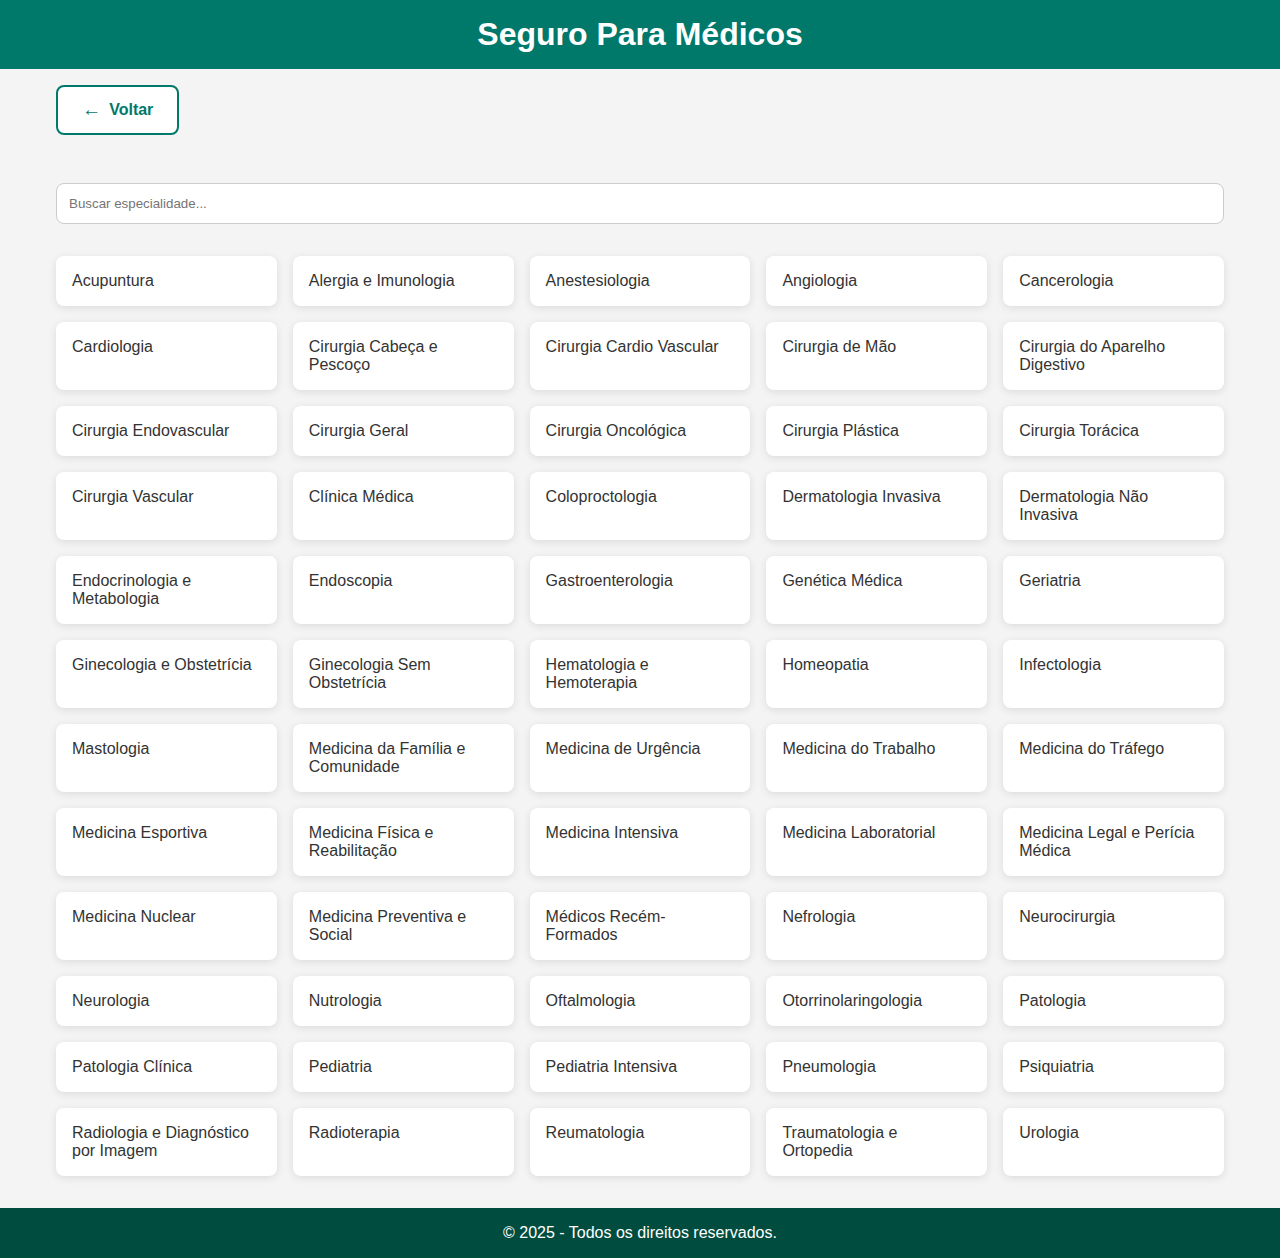
<file: médicos.html>
<!DOCTYPE html>
<html lang="pt-BR">

<head>
  <meta charset="UTF-8" />
  <meta name="viewport" content="width=device-width, initial-scale=1.0" />
  <title>Planos Médicos</title>
</head>

<style>
  :root {
    --primary: #00796b;
    --secondary: #004d40;
    --light: #f4f4f4;
    --dark: #333;
  }

  * {
    margin: 0;
    padding: 0;
    box-sizing: border-box;
  }

  body {
    font-family: 'Segoe UI', Tahoma, Geneva, Verdana, sans-serif;
    background-color: var(--light);
    color: var(--dark);
  }

  header {
    background-color: var(--primary);
    color: white;
    padding: 1rem 0;
    text-align: center;
  }

  .container {
    max-width: 1200px;
    margin: auto;
    padding: 0 1rem;
  }

  #search {
    width: 100%;
    padding: 0.75rem;
    margin: 2rem 0;
    border: 1px solid #ccc;
    border-radius: 8px;
  }

  .specialties-grid {
    display: grid;
    grid-template-columns: repeat(auto-fit, minmax(220px, 1fr));
    gap: 1rem;
  }

  .specialty-card {
    background-color: white;
    border-radius: 8px;
    padding: 1rem;
    box-shadow: 0 2px 8px rgba(0, 0, 0, 0.1);
    transition: transform 0.2s ease;
    cursor: pointer;
  }

  .specialty-card:hover {
    transform: scale(1.03);
    background-color: var(--primary);
    color: white;
  }

  footer {
    background-color: var(--secondary);
    color: white;
    text-align: center;
    padding: 1rem;
    margin-top: 2rem;
  }

  /* Modal de seleção de plano */
  .plan-modal-overlay {
    position: fixed;
    top: 0;
    left: 0;
    width: 100%;
    height: 100%;
    background-color: rgba(0, 0, 0, 0.5);
    display: flex;
    justify-content: center;
    align-items: center;
    z-index: 1000;
  }

  .plan-modal {
    background: white;
    border-radius: 16px;
    padding: 2rem;
    max-width: 500px;
    width: 90%;
    text-align: center;
    box-shadow: 0 10px 30px rgba(0, 0, 0, 0.3);
  }

  .plan-modal h2 {
    color: var(--primary);
    margin-bottom: 1.5rem;
    font-size: 1.5rem;
  }

  .plan-modal p {
    color: var(--dark);
    margin-bottom: 2rem;
    font-size: 1.1rem;
  }

  .plan-options {
    display: flex;
    gap: 1rem;
    justify-content: center;
    margin-bottom: 2rem;
  }

  .plan-option {
    flex: 1;
    padding: 1.5rem;
    border: 2px solid #e2e8f0;
    border-radius: 12px;
    cursor: pointer;
    transition: all 0.3s ease;
    background: white;
  }

  .plan-option:hover {
    transform: translateY(-4px);
    box-shadow: 0 8px 25px rgba(0, 0, 0, 0.15);
  }

  .plan-option.selected {
    border-color: var(--primary);
    background: var(--primary);
    color: white;
  }

  .plan-option.green.selected {
    border-color: #10b981;
    background: #10b981;
  }

  .plan-option.black.selected {
    border-color: #374151;
    background: #374151;
  }

  .plan-option h3 {
    font-size: 1.2rem;
    margin-bottom: 0.5rem;
  }

  .plan-option p {
    font-size: 0.9rem;
    margin: 0;
    opacity: 0.8;
  }

  .plan-option.selected p {
    opacity: 1;
  }

  .modal-buttons {
    display: flex;
    gap: 1rem;
    justify-content: center;
  }

  .btn {
    padding: 0.75rem 1.5rem;
    border: none;
    border-radius: 8px;
    font-size: 1rem;
    font-weight: 600;
    cursor: pointer;
    transition: all 0.3s ease;
    text-decoration: none;
    display: inline-block;
  }

  .btn-primary {
    background: var(--primary);
    color: white;
  }

  .btn-primary:hover {
    background: var(--secondary);
  }

  .btn-secondary {
    background: #6b7280;
    color: white;
  }

  .btn-secondary:hover {
    background: #4b5563;
  }

  .btn:disabled {
    opacity: 0.5;
    cursor: not-allowed;
  }

  /* Responsividade */
  @media (max-width: 768px) {
    .plan-modal {
      padding: 1.5rem;
      margin: 1rem;
    }

    .plan-options {
      flex-direction: column;
    }

    .modal-buttons {
      flex-direction: column;
    }
  }
</style> 
<body>
  <header>
    <div class="container">
      <h1>Seguro Para Médicos</h1>
    </div>
  </header>
  <main class="container">
    <div style="width:100%;text-align:left;margin-bottom:1rem;">
      <button onclick="window.history.back()" class="btn btn-secondary" style="display:inline-flex;align-items:center;gap:0.5rem;font-size:1rem; color: #00796b; background: white; border: 2px solid #00796b; margin-top: 1rem;">
        <span style="font-size:1.2em;">&#8592;</span> Voltar
      </button>
    </div>
    <section id="specialties">
      <input type="text" id="search" placeholder="Buscar especialidade..." />
      <div class="specialties-grid" id="specialtiesList">
        <!-- gerado dinamicamente via JS -->
      </div>
    </section>
  </main>
  <footer>
    <p>&copy; 2025 - Todos os direitos reservados.</p>
  </footer>

  <!-- Modal de seleção de plano -->
  <div class="plan-modal-overlay" id="planModal" style="display: none;">
    <div class="plan-modal">
      <h2>Escolha seu Plano</h2>
      <p>Selecione o tipo de plano para a especialidade: <strong id="selectedSpecialty"></strong></p>

      <div class="plan-options">
        <div class="plan-option green" data-plan="green">
          <h3>Plano Green</h3>
          <p>Plano básico com proteção essencial</p>
        </div>
        <div class="plan-option black" data-plan="black">
          <h3>Plano Black</h3>
          <p>Plano premium com cobertura ampliada</p>
        </div>
      </div>

      <div class="modal-buttons">
        <button class="btn btn-secondary" id="cancelBtn">Cancelar</button>
        <button class="btn btn-primary" id="confirmBtn" disabled>Continuar</button>
      </div>
    </div>
  </div>

  <script>

    const specialties = [
      "Acupuntura",
      "Alergia e Imunologia",
      "Anestesiologia",
      "Angiologia",
      "Cancerologia",
      "Cardiologia",
      "Cirurgia Cabeça e Pescoço",
      "Cirurgia Cardio Vascular",
      "Cirurgia de Mão",
      "Cirurgia do Aparelho Digestivo",
      "Cirurgia Endovascular",
      "Cirurgia Geral",
      "Cirurgia Oncológica",
      "Cirurgia Plástica",
      "Cirurgia Torácica",
      "Cirurgia Vascular",
      "Clínica Médica",
      "Coloproctologia",
      "Dermatologia Invasiva",
      "Dermatologia Não Invasiva",
      "Endocrinologia e Metabologia",
      "Endoscopia",
      "Gastroenterologia",
      "Genética Médica",
      "Geriatria",
      "Ginecologia e Obstetrícia",
      "Ginecologia Sem Obstetrícia",
      "Hematologia e Hemoterapia",
      "Homeopatia",
      "Infectologia",
      "Mastologia",
      "Medicina da Família e Comunidade",
      "Medicina de Urgência",
      "Medicina do Trabalho",
      "Medicina do Tráfego",
      "Medicina Esportiva",
      "Medicina Física e Reabilitação",
      "Medicina Intensiva",
      "Medicina Laboratorial",
      "Medicina Legal e Perícia Médica",
      "Medicina Nuclear",
      "Medicina Preventiva e Social",
      "Médicos Recém-Formados",
      "Nefrologia",
      "Neurocirurgia",
      "Neurologia",
      "Nutrologia",
      "Oftalmologia",
      "Otorrinolaringologia",
      "Patologia",
      "Patologia Clínica",
      "Pediatria",
      "Pediatria Intensiva",
      "Pneumologia",
      "Psiquiatria",
      "Radiologia e Diagnóstico por Imagem",
      "Radioterapia",
      "Reumatologia",
      "Traumatologia e Ortopedia",
      "Urologia"
    ];

    const specialtiesList = document.getElementById('specialtiesList');
    const planModal = document.getElementById('planModal');
    const selectedSpecialtySpan = document.getElementById('selectedSpecialty');
    const confirmBtn = document.getElementById('confirmBtn');
    const cancelBtn = document.getElementById('cancelBtn');

    let selectedSpecialty = '';
    let selectedPlan = '';

    function renderSpecialties(list) {
      specialtiesList.innerHTML = '';
      list.forEach(item => {
        const div = document.createElement('div');
        div.className = 'specialty-card';
        div.textContent = item;
        div.addEventListener('click', () => openPlanModal(item));
        specialtiesList.appendChild(div);
      });
    }

    function openPlanModal(specialty) {
      selectedSpecialty = specialty;
      selectedSpecialtySpan.textContent = specialty;
      planModal.style.display = 'flex';

      // Reset selections
      document.querySelectorAll('.plan-option').forEach(option => {
        option.classList.remove('selected');
      });
      confirmBtn.disabled = true;
      selectedPlan = '';
    }

    function closePlanModal() {
      planModal.style.display = 'none';
      selectedSpecialty = '';
      selectedPlan = '';
    }

    // Event listeners para seleção de plano
    document.querySelectorAll('.plan-option').forEach(option => {
      option.addEventListener('click', () => {
        // Remove seleção anterior
        document.querySelectorAll('.plan-option').forEach(opt => {
          opt.classList.remove('selected');
        });

        // Seleciona o plano clicado
        option.classList.add('selected');
        selectedPlan = option.dataset.plan;
        confirmBtn.disabled = false;
      });
    });

    // Botão cancelar
    cancelBtn.addEventListener('click', closePlanModal);

    // Botão confirmar
    confirmBtn.addEventListener('click', () => {
      if (selectedSpecialty && selectedPlan) {
        // Redireciona para o formulário de contratação com os parâmetros
        const url = `contratar.html?especialidade=${encodeURIComponent(selectedSpecialty)}&plano=${selectedPlan}`;
        window.location.href = url;
      }
    });

    // Fechar modal ao clicar fora dele
    planModal.addEventListener('click', (e) => {
      if (e.target === planModal) {
        closePlanModal();
      }
    });

    renderSpecialties(specialties);

    const search = document.getElementById('search');
    search.addEventListener('input', (e) => {
      const filtered = specialties.filter(item =>
        item.toLowerCase().includes(e.target.value.toLowerCase())
      );
      renderSpecialties(filtered);
    });


  </script>
</body>

</html>
</file>
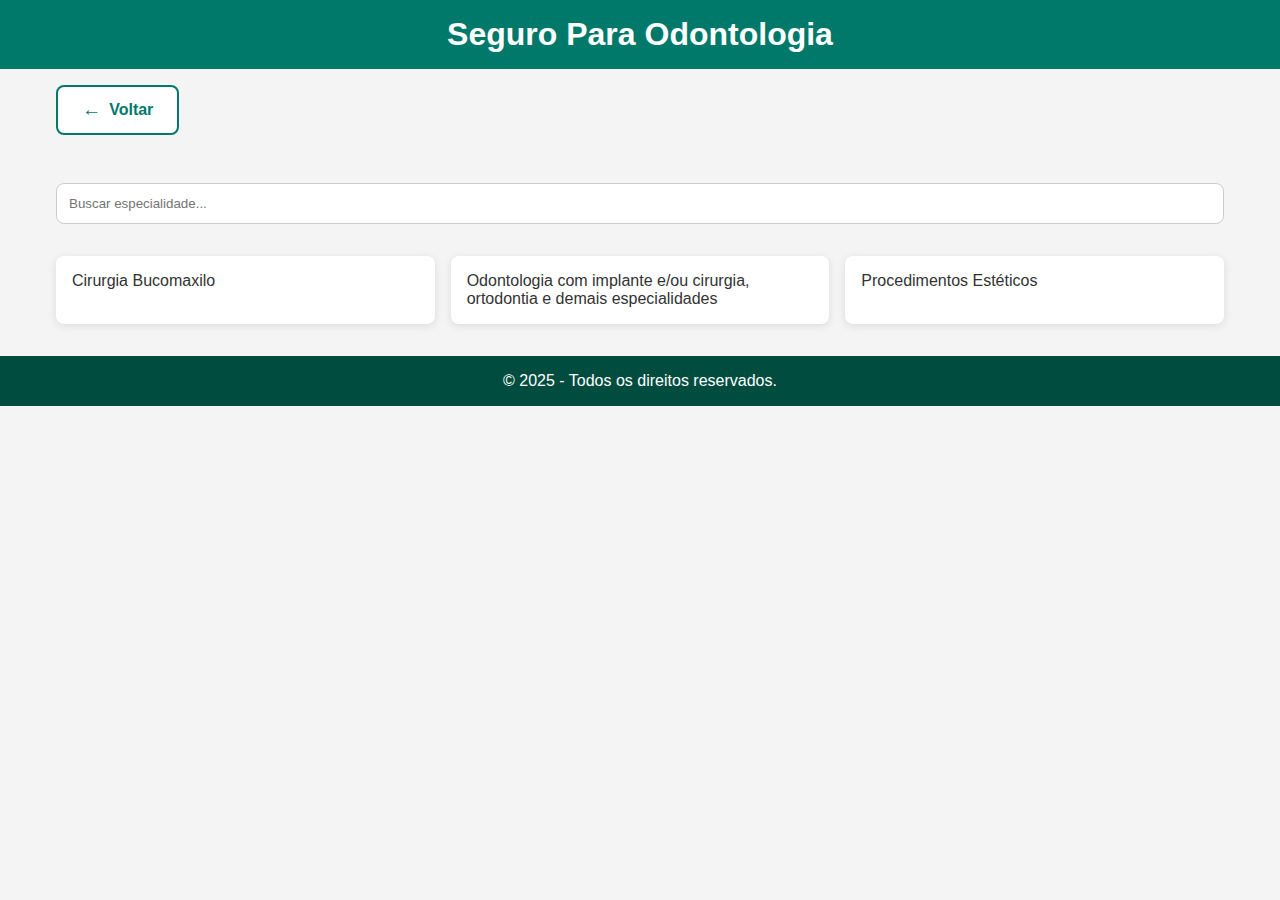
<file: odontologia.html>
<!DOCTYPE html>
<html lang="pt-BR">

<head>
  <meta charset="UTF-8" />
  <meta name="viewport" content="width=device-width, initial-scale=1.0" />
  <title>Seguro Odontológico</title>
  <link rel="icon" type="image/png" href="./img/cropped-icon_branco-192x192.png">

<!-- SEO PRINCIPAL -->
  <title>Nelson Gurgel - Corretor de Seguro Médico ANADEM | Proteção para Médicos em Todo o Brasil</title>
  <meta name="description" content="Nelson Gurgel, corretor especializado em seguro médico e proteção profissional ANADEM. Atende médicos de todas as especialidades em todo o Brasil. Solicite a melhor cobertura para sua carreira médica." />
  <meta name="keywords" content="seguro médico, ANADEM, corretor ANADEM, Nelson Gurgel, seguro para médicos, seguro profissional médico, proteção médica, responsabilidade civil médica, seguro de erros médicos, seguro de vida médico, seguro carreira médica" />
  <meta name="author" content="Nelson Gurgel" />

  <!-- OPEN GRAPH / FACEBOOK -->
  <meta property="og:title" content="Nelson Gurgel - Seguro Médico ANADEM para Médicos de Todo o Brasil" />
  <meta property="og:description" content="Seguro médico e proteção jurídica ANADEM para médicos de todas as especialidades. Atendimento personalizado com Nelson Gurgel." />
  <meta property="og:type" content="website" />
  <meta property="og:url" content="https://nelsongurgel.com" />
  <meta property="og:image" content="./img/logo.png" />
  <meta property="og:locale" content="pt_BR" />

  <!-- TWITTER CARD -->
  <meta name="twitter:card" content="summary_large_image" />
  <meta name="twitter:title" content="Nelson Gurgel - Seguro Médico ANADEM" />
  <meta name="twitter:description" content="Proteção profissional e seguro médico ANADEM para médicos de todo o Brasil." />
  <meta name="twitter:image" content="./img/logo.png" />

  <!-- SCHEMA.ORG (SEO AVANÇADO) -->
  <script type="application/ld+json">
  {
    "@context": "https://schema.org",
    "@type": "ProfessionalService",
    "name": "Nelson Gurgel - Corretor ANADEM",
    "description": "Corretor especializado em seguro médico e responsabilidade civil profissional ANADEM, atendendo médicos em todo o Brasil.",
    "image": "./img/logo.png",
    "url": "https://nelsongurgel.com",
    "areaServed": "Brasil",
    "serviceType": "Seguro Médico ANADEM",
    "provider": {
      "@type": "Person",
      "name": "Nelson Gurgel"
    },
    "contactPoint": {
      "@type": "ContactPoint",
      "telephone": "+55 92 98291-0122",
      "contactType": "customer service",
      "availableLanguage": ["Portuguese"]
    }
  }
  </script>
















<style>
  :root {
    --primary: #00796b;
    --secondary: #004d40;
    --light: #f4f4f4;
    --dark: #333;
  }

  * {
    margin: 0;
    padding: 0;
    box-sizing: border-box;
  }

  body {
    font-family: 'Segoe UI', Tahoma, Geneva, Verdana, sans-serif;
    background-color: var(--light);
    color: var(--dark);
  }

  header {
    background-color: var(--primary);
    color: white;
    padding: 1rem 0;
    text-align: center;
  }

  .container {
    max-width: 1200px;
    margin: auto;
    padding: 0 1rem;
  }

  #search {
    width: 100%;
    padding: 0.75rem;
    margin: 2rem 0;
    border: 1px solid #ccc;
    border-radius: 8px;
  }

  .specialties-grid {
    display: grid;
    grid-template-columns: repeat(auto-fit, minmax(220px, 1fr));
    gap: 1rem;
  }

  .specialty-card {
    background-color: white;
    border-radius: 8px;
    padding: 1rem;
    box-shadow: 0 2px 8px rgba(0, 0, 0, 0.1);
    transition: transform 0.2s ease;
    cursor: pointer;
  }

  .specialty-card:hover {
    transform: scale(1.03);
    background-color: var(--primary);
    color: white;
  }

  footer {
    background-color: var(--secondary);
    color: white;
    text-align: center;
    padding: 1rem;
    margin-top: 2rem;
  }

  /* Modal de seleção de plano */
  .plan-modal-overlay {
    position: fixed;
    top: 0;
    left: 0;
    width: 100%;
    height: 100%;
    background-color: rgba(0, 0, 0, 0.5);
    display: flex;
    justify-content: center;
    align-items: center;
    z-index: 1000;
  }

  .plan-modal {
    background: white;
    border-radius: 16px;
    padding: 2rem;
    max-width: 500px;
    width: 90%;
    text-align: center;
    box-shadow: 0 10px 30px rgba(0, 0, 0, 0.3);
  }

  .plan-modal h2 {
    color: var(--primary);
    margin-bottom: 1.5rem;
    font-size: 1.5rem;
  }

  .plan-modal p {
    color: var(--dark);
    margin-bottom: 2rem;
    font-size: 1.1rem;
  }

  .plan-options {
    display: flex;
    gap: 1rem;
    justify-content: center;
    margin-bottom: 2rem;
  }

  .plan-option {
    flex: 1;
    padding: 1.5rem;
    border: 2px solid #e2e8f0;
    border-radius: 12px;
    cursor: pointer;
    transition: all 0.3s ease;
    background: white;
  }

  .plan-option:hover {
    transform: translateY(-4px);
    box-shadow: 0 8px 25px rgba(0, 0, 0, 0.15);
  }

  .plan-option.selected {
    border-color: var(--primary);
    background: var(--primary);
    color: white;
  }

  .plan-option.green.selected {
    border-color: #10b981;
    background: #10b981;
  }

  .plan-option.black.selected {
    border-color: #374151;
    background: #374151;
  }

  .plan-option h3 {
    font-size: 1.2rem;
    margin-bottom: 0.5rem;
  }

  .plan-option p {
    font-size: 0.9rem;
    margin: 0;
    opacity: 0.8;
  }

  .plan-option.selected p {
    opacity: 1;
  }

  .modal-buttons {
    display: flex;
    gap: 1rem;
    justify-content: center;
  }

  .btn {
    padding: 0.75rem 1.5rem;
    border: none;
    border-radius: 8px;
    font-size: 1rem;
    font-weight: 600;
    cursor: pointer;
    transition: all 0.3s ease;
    text-decoration: none;
    display: inline-block;
  }

  .btn-primary {
    background: var(--primary);
    color: white;
  }

  .btn-primary:hover {
    background: var(--secondary);
  }

  .btn-secondary {
    background: #6b7280;
    color: white;
  }

  .btn-secondary:hover {
    background: #4b5563;
  }

  .btn:disabled {
    opacity: 0.5;
    cursor: not-allowed;
  }

  /* Responsividade */
  @media (max-width: 768px) {
    .plan-modal {
      padding: 1.5rem;
      margin: 1rem;
    }

    .plan-options {
      flex-direction: column;
    }

    .modal-buttons {
      flex-direction: column;
    }
  }
</style>
</head>
<body>
  <header>
    <div class="container">
      <h1>Seguro Para Odontologia</h1>
    </div>
  </header>
  <main class="container">
    <div style="width:100%;text-align:left;margin-bottom:1rem;">
      <button onclick="window.history.back()" class="btn btn-secondary" style="display:inline-flex;align-items:center;gap:0.5rem;font-size:1rem; color: #00796b; background: white; border: 2px solid #00796b; margin-top: 1rem;">
        <span style="font-size:1.2em;">&#8592;</span> Voltar
      </button>
    </div>
    <section id="specialties">
      <input type="text" id="search" placeholder="Buscar especialidade..." />
      <div class="specialties-grid" id="specialtiesList">
        <!-- gerado dinamicamente via JS -->
      </div>
    </section>
  </main>
  <footer>
    <p>&copy; 2025 - Todos os direitos reservados.</p>
  </footer>

  <!-- Modal de seleção de plano -->
  <div class="plan-modal-overlay" id="planModal" style="display: none;">
    <div class="plan-modal">
      <h2>Escolha seu Plano</h2>
      <p>Selecione o tipo de plano para a especialidade: <strong id="selectedSpecialty"></strong></p>

      <div class="plan-options">
        <div class="plan-option green" data-plan="green">
          <h3>Plano Green</h3>
          <p>Plano básico com proteção essencial</p>
        </div>
        <div class="plan-option black" data-plan="black">
          <h3>Plano Black</h3>
          <p>Plano premium com cobertura ampliada</p>
        </div>
      </div>

      <div class="modal-buttons">
        <button class="btn btn-secondary" id="cancelBtn">Cancelar</button>
        <button class="btn btn-primary" id="confirmBtn" disabled>Continuar</button>
      </div>
    </div>
  </div>

  <script>

    const specialties = [
      "Cirurgia Bucomaxilo",
      "Odontologia com implante e/ou cirurgia, ortodontia e demais especialidades",
      "Procedimentos Estéticos"
    ];

    const specialtiesList = document.getElementById('specialtiesList');
    const planModal = document.getElementById('planModal');
    const selectedSpecialtySpan = document.getElementById('selectedSpecialty');
    const confirmBtn = document.getElementById('confirmBtn');
    const cancelBtn = document.getElementById('cancelBtn');

    let selectedSpecialty = '';
    let selectedPlan = '';

    function renderSpecialties(list) {
      specialtiesList.innerHTML = '';
      list.forEach(item => {
        const div = document.createElement('div');
        div.className = 'specialty-card';
        div.textContent = item;
        div.addEventListener('click', () => openPlanModal(item));
        specialtiesList.appendChild(div);
      });
    }

    function openPlanModal(specialty) {
      selectedSpecialty = specialty;
      selectedSpecialtySpan.textContent = specialty;
      planModal.style.display = 'flex';

      // Reset selections
      document.querySelectorAll('.plan-option').forEach(option => {
        option.classList.remove('selected');
      });
      confirmBtn.disabled = true;
      selectedPlan = '';
    }

    function closePlanModal() {
      planModal.style.display = 'none';
      selectedSpecialty = '';
      selectedPlan = '';
    }

    // Event listeners para seleção de plano
    document.querySelectorAll('.plan-option').forEach(option => {
      option.addEventListener('click', () => {
        // Remove seleção anterior
        document.querySelectorAll('.plan-option').forEach(opt => {
          opt.classList.remove('selected');
        });

        // Seleciona o plano clicado
        option.classList.add('selected');
        selectedPlan = option.dataset.plan;
        confirmBtn.disabled = false;
      });
    });

    // Botão cancelar
    cancelBtn.addEventListener('click', closePlanModal);

    // Botão confirmar
    confirmBtn.addEventListener('click', () => {
      if (selectedSpecialty && selectedPlan) {
        // Redireciona para o formulário de contratação com os parâmetros
        const url = `contratar.html?especialidade=${encodeURIComponent(selectedSpecialty)}&plano=${selectedPlan}`;
        window.location.href = url;
      }
    });

    // Fechar modal ao clicar fora dele
    planModal.addEventListener('click', (e) => {
      if (e.target === planModal) {
        closePlanModal();
      }
    });

    renderSpecialties(specialties);

    const search = document.getElementById('search');
    search.addEventListener('input', (e) => {
      const filtered = specialties.filter(item =>
        item.toLowerCase().includes(e.target.value.toLowerCase())
      );
      renderSpecialties(filtered);
    });


  </script>
</body>

</html>
</file>
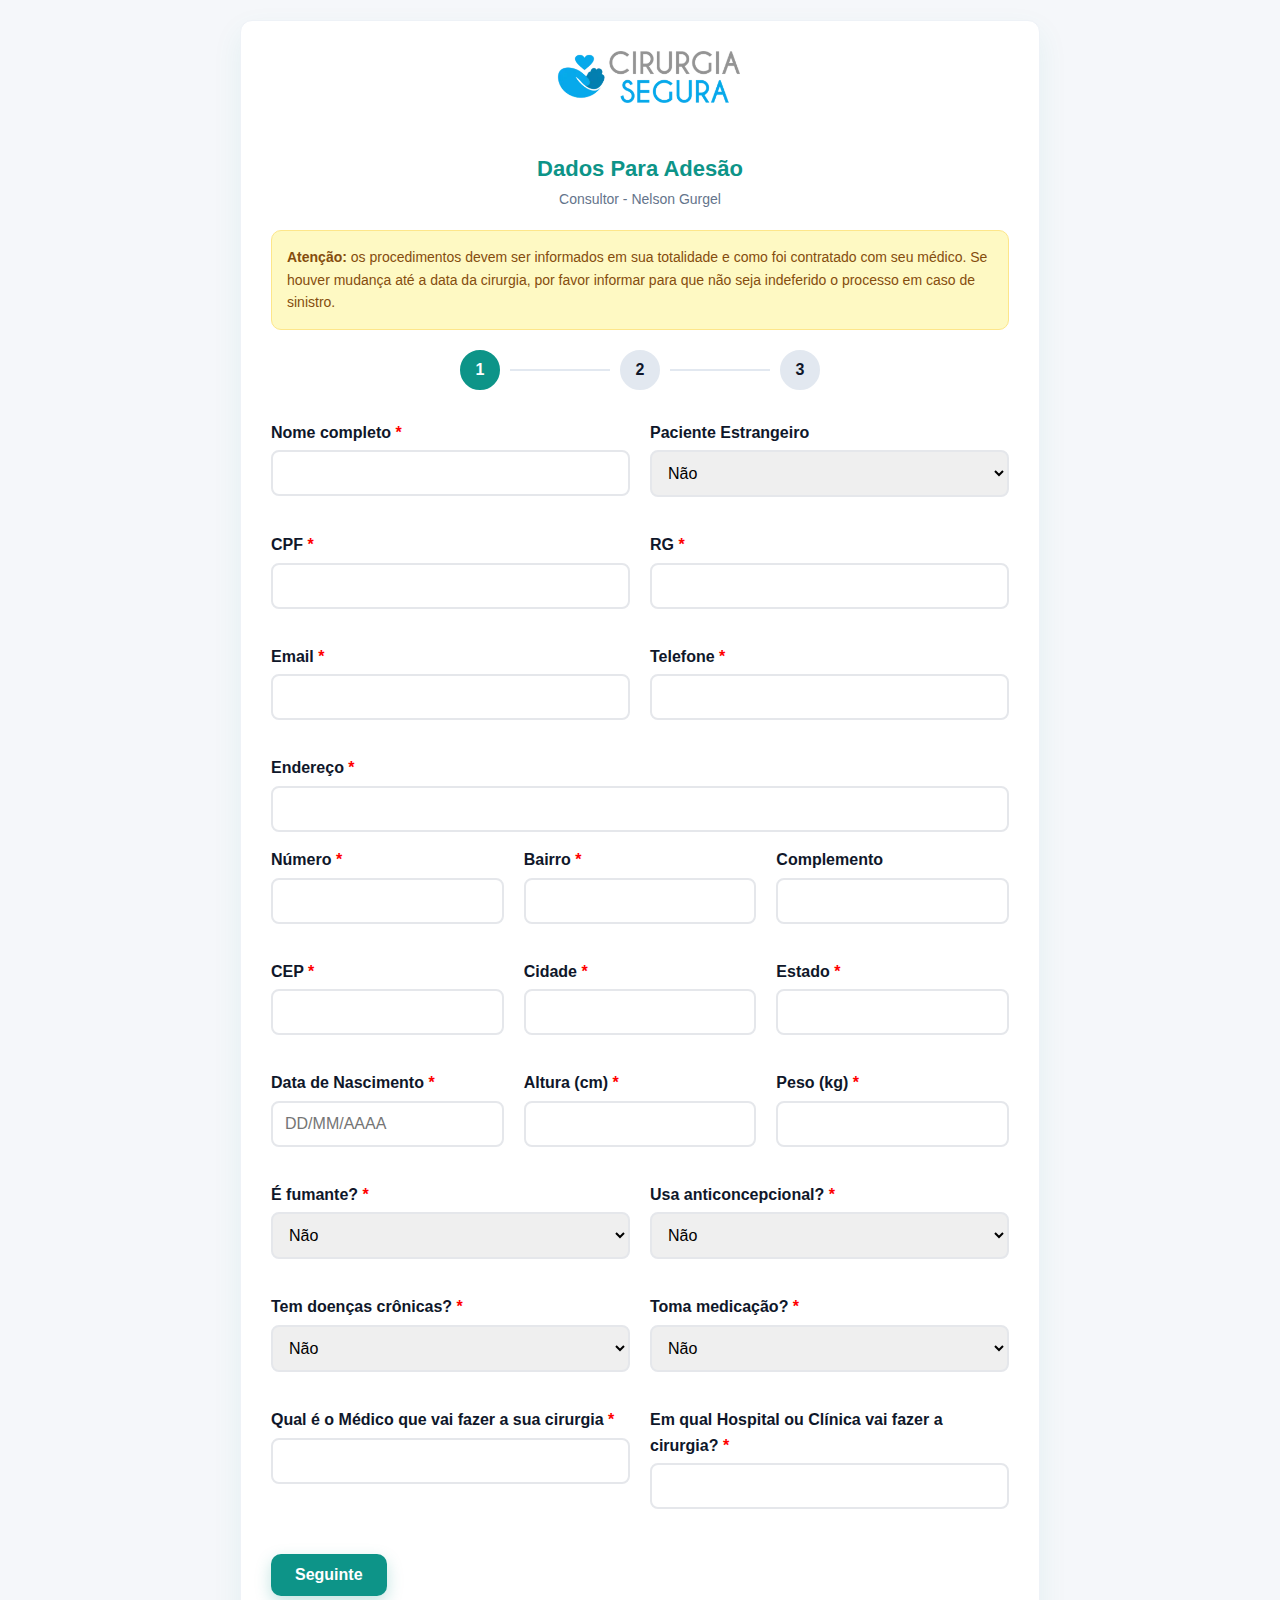
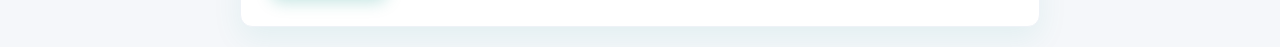
<file: formulario/dados-para-adesao.html>
<!DOCTYPE html>
<html lang="pt-BR">

<head>
  <meta charset="UTF-8">
  <meta name="viewport" content="width=device-width, initial-scale=1.0">
  <title>Dados para Adesão - Cirurgia Segura</title>
   <link rel="icon" type="image/png" href="../img/cropped-icon_branco-192x192.png">

   <!-- Open Graph -->
  <meta property="og:title" content="Dados para Adesão - Cirurgia Segura">
  <meta property="og:description" content="O programa Cirurgia Segura oferece blindagem jurídica e proteção patrimonial em procedimentos cirúrgicos, garantindo tranquilidade para profissionais da saúde e pacientes.">
  <meta property="og:image" content="https://nelsongurgel.com/img/baixados.jpg">
  <meta property="og:url" content="https://nelsongurgel.com">
  <meta property="og:type" content="website">

  <!-- Para WhatsApp reconhecer melhor -->
  <meta name="twitter:card" content="summary_large_image">
  
  <link rel="stylesheet" href="../style.css">
  <style>
    .form-container {
      max-width: 800px;
      margin: 20px auto;
      background: white;
      border-radius: 10px;
      box-shadow: 0 4px 6px rgba(0, 0, 0, 0.1);
      padding: 30px;
    }

    .form-header {
      text-align: center;
      margin-bottom: 20px;
    }

    .logo {
      display: flex;
      align-items: center;
      justify-content: center;
      margin-bottom: 10px;
      width: 100%;
    }
    .logo img {
      width: 200px;
      height: auto;
    }


    .form-title {
      font-size: 24px;
      font-weight: bold;
      color: #333;
      margin-top: 3rem;
      margin-bottom: 5px;
    }

    .consultant {
      color: #666;
      font-size: 16px;
    }

    .attention-box {
      background: #fff3cd;
      border: 1px solid #ffeaa7;
      border-radius: 5px;
      padding: 15px;
      margin-bottom: 20px;
      font-size: 14px;
      color: #856404;
    }

    .steps-indicator {
      display: flex;
      align-items: center;
      justify-content: center;
      margin-bottom: 30px;
    }

    .step {
      width: 40px;
      height: 40px;
      border-radius: 50%;
      display: flex;
      align-items: center;
      justify-content: center;
      font-weight: bold;
      color: white;
      background: #ccc;
    }

    .step.active {
      background: #007bff;
    }

    .step-line {
      width: 100px;
      height: 2px;
      background: #ccc;
      margin: 0 10px;
    }

    .form-step {
      display: none;
    }

    .form-step.active {
      display: block;
    }

    .form-row {
      display: flex;
      gap: 20px;
      margin-bottom: 20px;
    }

    .form-group {
      flex: 1;
      margin-bottom: 15px;
    }

    .form-group label {
      display: block;
      margin-bottom: 5px;
      font-weight: bold;
      color: #333;
    }

    .form-group input,
    .form-group select {
      width: 100%;
      padding: 10px;
      border: 1px solid #ddd;
      border-radius: 5px;
      font-size: 16px;
    }

    .required {
      color: red;
    }

    .procedures-grid {
      display: grid;
      grid-template-columns: 1fr 1fr;
      gap: 15px;
      margin-bottom: 20px;
    }

    .procedure-item {
      display: flex;
      align-items: center;
      padding: 10px;
      border: 1px solid #ddd;
      border-radius: 5px;
      background: #f9f9f9;
    }

    .procedure-item input[type="checkbox"] {
      margin-right: 10px;
      width: auto;
    }

    .form-buttons {
      display: flex;
      justify-content: space-between;
      margin-top: 30px;
      gap: 12px;
    }

    .btn {
      padding: 12px 30px;
      border: none;
      border-radius: 5px;
      font-size: 16px;
      cursor: pointer;
      text-decoration: none;
      display: inline-block;
      text-align: center;
    }

    .btn-primary {
      background: #007bff;
      color: white;
    }

    .btn-secondary {
      background: #6c757d;
      color: white;
    }

    .btn:hover {
      opacity: 0.9;
    }

    .checkbox-group {
      display: flex;
      align-items: center;
      margin: 20px 0;
    }

    .checkbox-group input[type="checkbox"] {
      margin-right: 10px;
      width: auto;
    }

    @media (max-width: 768px) {
      .form-row {
        flex-direction: column;
        gap: 0;
      }

      .procedures-grid {
        grid-template-columns: 1fr;
      }

      .form-container {
        margin: 10px;
        padding: 20px;
      }

      .form-buttons { flex-direction: column; }
      .form-buttons .btn { width: 100%; }
      .steps-indicator { margin-bottom: 18px; }
      .step { width: 34px; height: 34px; font-size: 14px; }
      .step-line { width: 60px; }
    }
    /* ====== Estilos adicionais para visual mais profissional ====== */
    body { background: #f5f7fa; }
    .form-container { border-radius: 12px; box-shadow: 0 12px 30px rgba(13,148,136,0.08); border: 1px solid #eef2f7; }
    .form-title { font-size: 22px; font-weight: 800; color: #0d9488; margin-bottom: 2px; }
    .consultant { color: #64748b; font-size: 14px; }
    .attention-box { background: #fef9c3; border: 1px solid #fde68a; border-radius: 10px; color: #854d0e; }
    .step { background: #e2e8f0; color: #0f172a; border: 2px solid #e2e8f0; }
    .step.active { background: #0d9488; color: #ffffff; border-color: #0d9488; }
    .step-line { background: #e2e8f0; }
    .form-group label { font-weight: 700; color: #0f172a; }
    .form-group input, .form-group select { padding: 12px; border: 2px solid #e5e7eb; border-radius: 8px; transition: border-color .2s ease, box-shadow .2s ease; }
    .form-group input:focus, .form-group select:focus { outline: none; border-color: #0d9488; box-shadow: 0 0 0 4px rgba(13,148,136,.12); }
    .procedure-item { padding: 12px; border-radius: 8px; border: 1px solid #e5e7eb; background: #f8fafc; }
    .btn { padding: 12px 24px; border-radius: 10px; transition: transform .15s ease, box-shadow .2s ease; }
    .btn-primary { background: #0d9488; color: #fff; box-shadow: 0 6px 16px rgba(13,148,136,.25); }
    .btn-secondary { background: #0f172a; color: #fff; box-shadow: 0 6px 16px rgba(2,6,23,.15); }
    .btn:hover { transform: translateY(-1px); }

    /* Mobile: refinamentos extras */
    @media (max-width: 480px) {
      .form-title { font-size: 18px; }
      .consultant { font-size: 12px; }
      .form-group label { font-size: 14px; }
      .form-group input, .form-group select { font-size: 16px; padding: 12px; } /* evita zoom no iOS */
      .procedures-grid { gap: 10px; }
      .procedure-item { padding: 10px; }
      .attention-box { font-size: 13px; }
      .checkbox-group { align-items: flex-start; }
    }

    @media (max-width: 360px) {
      .step-line { width: 40px; }
      .form-buttons .btn { padding: 12px 16px; }
    }
  </style>
</head>

<body>
  <div class="form-container">
    <div class="form-header">
      <div class="logo">
       <img src="../img/logo_seguremed.png" alt="Logo">
      </div>
      <div class="form-title">Dados Para Adesão</div>
      <div class="consultant">Consultor - Nelson Gurgel</div>
    </div>

    <div class="attention-box">
      <strong>Atenção:</strong> os procedimentos devem ser informados em sua totalidade e como foi contratado com seu médico. Se houver mudança até a data da cirurgia, por favor informar para que não seja indeferido o processo em caso de sinistro.
    </div>

    <div class="steps-indicator">
      <div class="step active" id="step-1">1</div>
      <div class="step-line"></div>
      <div class="step" id="step-2">2</div>
      <div class="step-line"></div>
      <div class="step" id="step-3">3</div>
    </div>

    <form id="membershipForm">
      <!-- Etapa 1: Dados Pessoais -->
      <div class="form-step active" id="step1">
        <div class="form-row">
          <div class="form-group">
            <label for="nomeCompleto">Nome completo <span class="required">*</span></label>
            <input type="text" id="nomeCompleto" name="nomeCompleto" required>
          </div>
          <div class="form-group">
            <label for="pacienteEstrangeiro">Paciente Estrangeiro</label>
            <select id="pacienteEstrangeiro" name="pacienteEstrangeiro">
              <option value="Não">Não</option>
              <option value="Sim">Sim</option>
            </select>
          </div>
        </div>

        <div class="form-row">
          <div class="form-group">
            <label for="cpf">CPF <span class="required">*</span></label>
            <input type="text" id="cpf" name="cpf" required>
          </div>
          <div class="form-group">
            <label for="rg">RG <span class="required">*</span></label>
            <input type="text" id="rg" name="rg" required>
          </div>
        </div>

        <div class="form-row">
          <div class="form-group">
            <label for="email">Email <span class="required">*</span></label>
            <input type="email" id="email" name="email" required>
          </div>
          <div class="form-group">
            <label for="telefone">Telefone <span class="required">*</span></label>
            <input type="tel" id="telefone" name="telefone" required>
          </div>
        </div>

        <div class="form-group">
          <label for="endereco">Endereço <span class="required">*</span></label>
          <input type="text" id="endereco" name="endereco" required>
        </div>

        <div class="form-row">
          <div class="form-group">
            <label for="numero">Número <span class="required">*</span></label>
            <input type="text" id="numero" name="numero" required>
          </div>
          <div class="form-group">
            <label for="bairro">Bairro <span class="required">*</span></label>
            <input type="text" id="bairro" name="bairro" required>
          </div>
          <div class="form-group">
            <label for="complemento">Complemento</label>
            <input type="text" id="complemento" name="complemento">
          </div>
        </div>

        <div class="form-row">
          <div class="form-group">
            <label for="cep">CEP <span class="required">*</span></label>
            <input type="text" id="cep" name="cep" required>
          </div>
          <div class="form-group">
            <label for="cidade">Cidade <span class="required">*</span></label>
            <input type="text" id="cidade" name="cidade" required>
          </div>
          <div class="form-group">
            <label for="estado">Estado <span class="required">*</span></label>
            <input type="text" id="estado" name="estado" required>
          </div>
        </div>

        <div class="form-row">
          <div class="form-group">
            <label for="dataNascimento">Data de Nascimento <span class="required">*</span></label>
            <input type="text" id="dataNascimento" name="dataNascimento" placeholder="DD/MM/AAAA" inputmode="numeric" maxlength="10" required>
          </div>
          <div class="form-group">
            <label for="altura">Altura (cm) <span class="required">*</span></label>
            <input type="number" id="altura" name="altura" required>
          </div>
          <div class="form-group">
            <label for="peso">Peso (kg) <span class="required">*</span></label>
            <input type="number" id="peso" name="peso" required>
          </div>
        </div>

        <div class="form-row">
          <div class="form-group">
            <label for="fumante">É fumante? <span class="required">*</span></label>
            <select id="fumante" name="fumante" required>
              <option value="Não">Não</option>
              <option value="Sim">Sim</option>
            </select>
          </div>
          <div class="form-group">
            <label for="anticoncepcional">Usa anticoncepcional? <span class="required">*</span></label>
            <select id="anticoncepcional" name="anticoncepcional" required>
              <option value="Não">Não</option>
              <option value="Sim">Sim</option>
            </select>
          </div>
        </div>

        <div class="form-row">
          <div class="form-group">
            <label for="doencasCronicas">Tem doenças crônicas? <span class="required">*</span></label>
            <select id="doencasCronicas" name="doencasCronicas" required>
              <option value="Não">Não</option>
              <option value="Sim">Sim</option>
            </select>
          </div>
          <div class="form-group">
            <label for="medicacao">Toma medicação? <span class="required">*</span></label>
            <select id="medicacao" name="medicacao" required>
              <option value="Não">Não</option>
              <option value="Sim">Sim</option>
            </select>
          </div>
        </div>

        <div class="form-row">
          <div class="form-group">
            <label for="medico">Qual é o Médico que vai fazer a sua cirurgia <span class="required">*</span></label>
            <input type="text" id="medico" name="medico" required>
          </div>
          <div class="form-group">
            <label for="hospital">Em qual Hospital ou Clínica vai fazer a cirurgia? <span class="required">*</span></label>
            <input type="text" id="hospital" name="hospital" required>
          </div>
        </div>
      </div>

      <!-- Etapa 2: Seleção de Procedimentos -->
      <div class="form-step" id="step2">
        <h3>Selecione as cirurgias que vai realizar:</h3>
        <div class="procedures-grid">
          <div class="procedure-item">
            <input type="checkbox" id="abdominoplastia" name="procedimentos" value="Abdominoplastia">
            <label for="abdominoplastia">Abdominoplastia</label>
          </div>
          <div class="procedure-item">
            <input type="checkbox" id="abdominoplastia_mila" name="procedimentos" value="Abdominoplastia com técnica m.i.l.a">
            <label for="abdominoplastia_mila">Abdominoplastia com técnica m.i.l.a</label>
          </div>
          <div class="procedure-item">
            <input type="checkbox" id="bichectomia" name="procedimentos" value="Bichectomia">
            <label for="bichectomia">Bichectomia</label>
          </div>
          <div class="procedure-item">
            <input type="checkbox" id="blefaroplastia_completa_elevacao" name="procedimentos" value="Blefaroplastia completa + elevação de sobrancelhas">
            <label for="blefaroplastia_completa_elevacao">Blefaroplastia completa + elevação de sobrancelhas</label>
          </div>
          <div class="procedure-item">
            <input type="checkbox" id="blefaroplastia_superior" name="procedimentos" value="Blefaroplastia superior">
            <label for="blefaroplastia_superior">Blefaroplastia superior</label>
          </div>
          <div class="procedure-item">
            <input type="checkbox" id="cervicoplastia" name="procedimentos" value="Cervicoplastia">
            <label for="cervicoplastia">Cervicoplastia</label>
          </div>
          <div class="procedure-item">
            <input type="checkbox" id="correcao_lobulo_orelha" name="procedimentos" value="Correção lóbulo orelha">
            <label for="correcao_lobulo_orelha">Correção lóbulo orelha</label>
          </div>
          <div class="procedure-item">
            <input type="checkbox" id="deep_plane_ritidoplastia" name="procedimentos" value="Deep plane/ritidoplastia com reposicionamento de musculatura">
            <label for="deep_plane_ritidoplastia">Deep plane/ritidoplastia com reposicionamento de musculatura</label>
          </div>
          <div class="procedure-item">
            <input type="checkbox" id="dorsoplastia" name="procedimentos" value="Dorsoplastia">
            <label for="dorsoplastia">Dorsoplastia</label>
          </div>
          <div class="procedure-item">
            <input type="checkbox" id="enxerto_gluteos" name="procedimentos" value="Enxerto de glúteos">
            <label for="enxerto_gluteos">Enxerto de glúteos</label>
          </div>
          <div class="procedure-item">
            <input type="checkbox" id="exerese_lipoma" name="procedimentos" value="Exérese de lipoma">
            <label for="exerese_lipoma">Exérese de lipoma</label>
          </div>
          <div class="procedure-item">
            <input type="checkbox" id="explante_protese_mamaria" name="procedimentos" value="Explante (retirada) de prótese mamária">
            <label for="explante_protese_mamaria">Explante (retirada) de prótese mamária</label>
          </div>
          <div class="procedure-item">
            <input type="checkbox" id="faloplastia" name="procedimentos" value="Faloplastia">
            <label for="faloplastia">Faloplastia</label>
          </div>
          <div class="procedure-item">
            <input type="checkbox" id="frontoplastia" name="procedimentos" value="Frontoplastia">
            <label for="frontoplastia">Frontoplastia</label>
          </div>
          <div class="procedure-item">
            <input type="checkbox" id="ginecomastia_lipo" name="procedimentos" value="Ginecomastia com lipoaspiração">
            <label for="ginecomastia_lipo">Ginecomastia com lipoaspiração</label>
          </div>
          <div class="procedure-item">
            <input type="checkbox" id="herniorrafia" name="procedimentos" value="Herniorrafia (sem encarceramento)">
            <label for="herniorrafia">Herniorrafia (sem encarceramento)</label>
          </div>
          <div class="procedure-item">
            <input type="checkbox" id="lifting" name="procedimentos" value="Lifting">
            <label for="lifting">Lifting</label>
          </div>
          <div class="procedure-item">
            <input type="checkbox" id="lipoaspiração_enxerto" name="procedimentos" value="Lipoaspiração com enxerto">
            <label for="lipoaspiração_enxerto">Lipoaspiração com enxerto</label>
          </div>
          <div class="procedure-item">
            <input type="checkbox" id="lipoaspiração_axilas" name="procedimentos" value="Lipoaspiração de axilas">
            <label for="lipoaspiração_axilas">Lipoaspiração de axilas</label>
          </div>
          <div class="procedure-item">
            <input type="checkbox" id="lipoaspiração_hd_enxerto" name="procedimentos" value="Lipoaspiração hd com enxerto">
            <label for="lipoaspiração_hd_enxerto">Lipoaspiração hd com enxerto</label>
          </div>
          <div class="procedure-item">
            <input type="checkbox" id="lipoaspiração_sem_enxerto" name="procedimentos" value="Lipoaspiração sem enxerto">
            <label for="lipoaspiração_sem_enxerto">Lipoaspiração sem enxerto</label>
          </div>
          <div class="procedure-item">
            <input type="checkbox" id="lipodorsoplastia" name="procedimentos" value="Lipodorsoplastia">
            <label for="lipodorsoplastia">Lipodorsoplastia</label>
          </div>
          <div class="procedure-item">
            <input type="checkbox" id="mamoplastia_aumento" name="procedimentos" value="Mamoplastia de aumento com prótese">
            <label for="mamoplastia_aumento">Mamoplastia de aumento com prótese</label>
          </div>
          <div class="procedure-item">
            <input type="checkbox" id="mamoplastia_redutora_sem_protese" name="procedimentos" value="Mamoplastia redutora sem prótese">
            <label for="mamoplastia_redutora_sem_protese">Mamoplastia redutora sem prótese</label>
          </div>
          <div class="procedure-item">
            <input type="checkbox" id="mastopexia_sem_protese" name="procedimentos" value="Mastopexia sem prótese">
            <label for="mastopexia_sem_protese">Mastopexia sem prótese</label>
          </div>
          <div class="procedure-item">
            <input type="checkbox" id="mentoplastia" name="procedimentos" value="Mentoplastia">
            <label for="mentoplastia">Mentoplastia</label>
          </div>
          <div class="procedure-item">
            <input type="checkbox" id="mini_lifting" name="procedimentos" value="Mini lifting">
            <label for="mini_lifting">Mini lifting</label>
          </div>
          <div class="procedure-item">
            <input type="checkbox" id="onfaloplastia" name="procedimentos" value="Onfaloplastia">
            <label for="onfaloplastia">Onfaloplastia</label>
          </div>
          <div class="procedure-item">
            <input type="checkbox" id="protese_gluteos" name="procedimentos" value="Prótese de glúteos">
            <label for="protese_gluteos">Prótese de glúteos</label>
          </div>
          <div class="procedure-item">
            <input type="checkbox" id="protese_mento_biceps" name="procedimentos" value="Prótese mento/bíceps/panturrilha">
            <label for="protese_mento_biceps">Prótese mento/bíceps/panturrilha</label>
          </div>
          <div class="procedure-item">
            <input type="checkbox" id="remodelacao_costal" name="procedimentos" value="Remodelação costal">
            <label for="remodelacao_costal">Remodelação costal</label>
          </div>
          <div class="procedure-item">
            <input type="checkbox" id="rinoseptoplastia" name="procedimentos" value="Rinoseptoplastia">
            <label for="rinoseptoplastia">Rinoseptoplastia</label>
          </div>
          <div class="procedure-item">
            <input type="checkbox" id="ritidoplastia" name="procedimentos" value="Ritidoplastia">
            <label for="ritidoplastia">Ritidoplastia</label>
          </div>
          <div class="procedure-item">
            <input type="checkbox" id="troca_protese_mamas" name="procedimentos" value="Troca de prótese de mamas">
            <label for="troca_protese_mamas">Troca de prótese de mamas</label>
          </div>
          <div class="procedure-item">
            <input type="checkbox" id="abdominoplastia_argoplasma" name="procedimentos" value="Abdominoplastia + argoplasma">
            <label for="abdominoplastia_argoplasma">Abdominoplastia + argoplasma</label>
          </div>
          <div class="procedure-item">
            <input type="checkbox" id="abdominoplastia_u_graft" name="procedimentos" value="Abdominoplastia + técnica u-graft">
            <label for="abdominoplastia_u_graft">Abdominoplastia + técnica u-graft</label>
          </div>
          <div class="procedure-item">
            <input type="checkbox" id="blefaroplastia_completa" name="procedimentos" value="Blefaroplastia completa">
            <label for="blefaroplastia_completa">Blefaroplastia completa</label>
          </div>
          <div class="procedure-item">
            <input type="checkbox" id="blefaroplastia_inferior" name="procedimentos" value="Blefaroplastia inferior">
            <label for="blefaroplastia_inferior">Blefaroplastia inferior</label>
          </div>
          <div class="procedure-item">
            <input type="checkbox" id="braquioplastia" name="procedimentos" value="Braquioplastia">
            <label for="braquioplastia">Braquioplastia</label>
          </div>
          <div class="procedure-item">
            <input type="checkbox" id="correcao_cicatriz" name="procedimentos" value="Correção cicatriz">
            <label for="correcao_cicatriz">Correção cicatriz</label>
          </div>
          <div class="procedure-item">
            <input type="checkbox" id="coxoplastia" name="procedimentos" value="Coxoplastia">
            <label for="coxoplastia">Coxoplastia</label>
          </div>
          <div class="procedure-item">
            <input type="checkbox" id="dermolipectomia" name="procedimentos" value="Dermolipectomia">
            <label for="dermolipectomia">Dermolipectomia</label>
          </div>
          <div class="procedure-item">
            <input type="checkbox" id="elevacao_sobrancelha" name="procedimentos" value="Elevação de sobrancelha">
            <label for="elevacao_sobrancelha">Elevação de sobrancelha</label>
          </div>
          <div class="procedure-item">
            <input type="checkbox" id="escrotoplastia" name="procedimentos" value="Escrotoplastia">
            <label for="escrotoplastia">Escrotoplastia</label>
          </div>
          <div class="procedure-item">
            <input type="checkbox" id="exerese_mama_supranumeraria" name="procedimentos" value="Exérese de mama supranumerária">
            <label for="exerese_mama_supranumeraria">Exérese de mama supranumerária</label>
          </div>
          <div class="procedure-item">
            <input type="checkbox" id="explante_proteses_glutea" name="procedimentos" value="Explante de próteses glútea">
            <label for="explante_proteses_glutea">Explante de próteses glútea</label>
          </div>
          <div class="procedure-item">
            <input type="checkbox" id="flancoplastia" name="procedimentos" value="Flancoplastia">
            <label for="flancoplastia">Flancoplastia</label>
          </div>
          <div class="procedure-item">
            <input type="checkbox" id="ginecomastia" name="procedimentos" value="Ginecomastia">
            <label for="ginecomastia">Ginecomastia</label>
          </div>
          <div class="procedure-item">
            <input type="checkbox" id="gluteoplastia" name="procedimentos" value="Gluteoplastia">
            <label for="gluteoplastia">Gluteoplastia</label>
          </div>
          <div class="procedure-item">
            <input type="checkbox" id="implante_capilar" name="procedimentos" value="Implante capilar">
            <label for="implante_capilar">Implante capilar</label>
          </div>
          <div class="procedure-item">
            <input type="checkbox" id="lipoabdominoplastia_sem_enxertia" name="procedimentos" value="Lipoabdominoplastia sem enxertia">
            <label for="lipoabdominoplastia_sem_enxertia">Lipoabdominoplastia sem enxertia</label>
          </div>
          <div class="procedure-item">
            <input type="checkbox" id="lipoaspiração_enxerto_tecnologia" name="procedimentos" value="Lipoaspiração com enxerto + tecnologia">
            <label for="lipoaspiração_enxerto_tecnologia">Lipoaspiração com enxerto + tecnologia</label>
          </div>
          <div class="procedure-item">
            <input type="checkbox" id="lipoaspiração_papada" name="procedimentos" value="Lipoaspiração de papada">
            <label for="lipoaspiração_papada">Lipoaspiração de papada</label>
          </div>
          <div class="procedure-item">
            <input type="checkbox" id="lipoaspiração_hd_sem_enxerto" name="procedimentos" value="Lipoaspiração hd sem enxerto">
            <label for="lipoaspiração_hd_sem_enxerto">Lipoaspiração hd sem enxerto</label>
          </div>
          <div class="procedure-item">
            <input type="checkbox" id="lipoaspiração_sem_enxerto_tecnologia" name="procedimentos" value="Lipoaspiração sem enxerto + tecnologia">
            <label for="lipoaspiração_sem_enxerto_tecnologia">Lipoaspiração sem enxerto + tecnologia</label>
          </div>
          <div class="procedure-item">
            <input type="checkbox" id="lipotorsoplastia" name="procedimentos" value="Lipotorsoplastia">
            <label for="lipotorsoplastia">Lipotorsoplastia</label>
          </div>
          <div class="procedure-item">
            <input type="checkbox" id="mamoplastia_redutora_com_protese" name="procedimentos" value="Mamoplastia redutora com prótese">
            <label for="mamoplastia_redutora_com_protese">Mamoplastia redutora com prótese</label>
          </div>
          <div class="procedure-item">
            <input type="checkbox" id="mastopexia_com_protese" name="procedimentos" value="Mastopexia com prótese">
            <label for="mastopexia_com_protese">Mastopexia com prótese</label>
          </div>
          <div class="procedure-item">
            <input type="checkbox" id="mastoplastia_masculinizadora" name="procedimentos" value="Mastoplastia masculinizadora">
            <label for="mastoplastia_masculinizadora">Mastoplastia masculinizadora</label>
          </div>
          <div class="procedure-item">
            <input type="checkbox" id="mini_abdominoplastia" name="procedimentos" value="Mini abdominoplastia">
            <label for="mini_abdominoplastia">Mini abdominoplastia</label>
          </div>
          <div class="procedure-item">
            <input type="checkbox" id="ninfoplastia" name="procedimentos" value="Ninfoplastia">
            <label for="ninfoplastia">Ninfoplastia</label>
          </div>
          <div class="procedure-item">
            <input type="checkbox" id="otoplastia" name="procedimentos" value="Otoplastia">
            <label for="otoplastia">Otoplastia</label>
          </div>
          <div class="procedure-item">
            <input type="checkbox" id="protese_peitoral_masculina" name="procedimentos" value="Prótese de peitoral masculina">
            <label for="protese_peitoral_masculina">Prótese de peitoral masculina</label>
          </div>
          <div class="procedure-item">
            <input type="checkbox" id="reconstrucao_mamaria" name="procedimentos" value="Reconstrução mamária">
            <label for="reconstrucao_mamaria">Reconstrução mamária</label>
          </div>
          <div class="procedure-item">
            <input type="checkbox" id="rinoplastia" name="procedimentos" value="Rinoplastia">
            <label for="rinoplastia">Rinoplastia</label>
          </div>
          <div class="procedure-item">
            <input type="checkbox" id="rinoseptoplastia_enxerto" name="procedimentos" value="Rinoseptoplastia com enxerto cartilaginoso">
            <label for="rinoseptoplastia_enxerto">Rinoseptoplastia com enxerto cartilaginoso</label>
          </div>
          <div class="procedure-item">
            <input type="checkbox" id="torsoplastia" name="procedimentos" value="Torsoplastia">
            <label for="torsoplastia">Torsoplastia</label>
          </div>
        </div>
      </div>

      <!-- Etapa 3: Data da Cirurgia e Pagamento -->
      <div class="form-step" id="step3">
        <div class="form-row">
          <div class="form-group">
            <label for="dataCirurgia">Data da Cirurgia <span class="required">*</span></label>
            <input type="date" id="dataCirurgia" name="dataCirurgia" required>
          </div>
          <div class="form-group">
            <label for="formaPagamento">Selecione forma de pagamento: <span class="required">*</span></label>
            <select id="formaPagamento" name="formaPagamento" required>
              <option value="PIX">PIX</option>
              <option value="Boleto">Boleto</option>
              <option value="Cartão de Crédito">Cartão de Crédito</option>
            </select>
          </div>
        </div>

        <div class="checkbox-group">
          <input type="checkbox" id="autorizacao" name="autorizacao" required>
          <label for="autorizacao">Afirmo que todos os dados acima estão corretos, e autorizo o uso para a adesão a proteção do Cirurgia Segura. <span class="required">*</span></label>
        </div>
      </div>

      <div class="form-buttons">
        <button type="button" class="btn btn-secondary" id="btnVoltar" style="display: none;">Voltar</button>
        <button type="button" class="btn btn-primary" id="btnSeguinte">Seguinte</button>
        <button type="submit" class="btn btn-primary" id="btnEnviar" style="display: none;">Enviar Adesão</button>
      </div>
      
    </form>
  </div>

  <script>
    let currentStep = 1;
    const totalSteps = 3;

    const stepElements = {
      1: document.getElementById('step1'),
      2: document.getElementById('step2'),
      3: document.getElementById('step3')
    };

    const stepIndicators = {
      1: document.getElementById('step-1'),
      2: document.getElementById('step-2'),
      3: document.getElementById('step-3')
    };

    const btnSeguinte = document.getElementById('btnSeguinte');
    const btnVoltar = document.getElementById('btnVoltar');
    const btnEnviar = document.getElementById('btnEnviar');

    // URL do webhook (Google Apps Script) para salvar na planilha
    // Substitua pelo seu endpoint publicado do Apps Script (implantação como Web App)
    const SHEETS_WEBHOOK_URL = 'https://script.google.com/macros/s/AKfycbzgG-CR_m42mo0UB0sNIBUPaHySsptW7Hu9Im6SS-C4wAhU2N50zXiQxGk1wOuQi6CT/exec';

    function enviarParaPlanilha(payload) {
      try {
        console.log('Enviando para planilha:', payload);
        // Evita erro quando a URL ainda não foi configurada
        if (!SHEETS_WEBHOOK_URL) {
          console.log('URL do webhook não configurada');
          return;
        }
        console.log('URL do webhook:', SHEETS_WEBHOOK_URL);
        fetch(SHEETS_WEBHOOK_URL, {
          method: 'POST',
          mode: 'no-cors',
          headers: { 'Content-Type': 'application/json' },
          body: JSON.stringify(payload),
          // ajuda a completar o envio mesmo que o usuário navegue rápido
          keepalive: true
        })
        .then(() => {
          console.log('Dados enviados para planilha com sucesso');
        })
        .catch(err => { 
          console.error('Erro no envio para planilha:', err);
        });
      } catch (err) {
        console.error('Erro na função enviarParaPlanilha:', err);
      }
    }

    function showStep(step) {
      // Esconder todas as etapas
      Object.values(stepElements).forEach(el => el.classList.remove('active'));
      Object.values(stepIndicators).forEach(el => el.classList.remove('active'));

      // Mostrar etapa atual
      stepElements[step].classList.add('active');
      stepIndicators[step].classList.add('active');

      // Atualizar botões
      if (step === 1) {
        btnVoltar.style.display = 'none';
        btnSeguinte.style.display = 'inline-block';
        btnEnviar.style.display = 'none';
      } else if (step === totalSteps) {
        btnVoltar.style.display = 'inline-block';
        btnSeguinte.style.display = 'none';
        btnEnviar.style.display = 'inline-block';
      } else {
        btnVoltar.style.display = 'inline-block';
        btnSeguinte.style.display = 'inline-block';
        btnEnviar.style.display = 'none';
      }
    }

    function validateStep(step) {
      const currentStepElement = stepElements[step];
      const requiredFields = currentStepElement.querySelectorAll('[required]');

      for (let field of requiredFields) {
        if (field.type === 'checkbox') {
          if (!field.checked) {
            alert('Por favor, marque a autorização para continuar.');
            return false;
          }
        } else if (field.type === 'checkbox' && field.name === 'procedimentos') {
          // Verificar se pelo menos um procedimento foi selecionado
          const procedimentos = currentStepElement.querySelectorAll('input[name="procedimentos"]:checked');
          if (procedimentos.length === 0) {
            alert('Por favor, selecione pelo menos um procedimento cirúrgico.');
            return false;
          }
        } else if (!field.value.trim()) {
          alert('Por favor, preencha todos os campos obrigatórios.');
          field.focus();
          return false;
        }
      }

      // Validação especial para etapa 2 (procedimentos)
      if (step === 2) {
        const procedimentos = currentStepElement.querySelectorAll('input[name="procedimentos"]:checked');
        if (procedimentos.length === 0) {
          alert('Por favor, selecione pelo menos um procedimento cirúrgico.');
          return false;
        }
      }

      return true;
    }

    btnSeguinte.addEventListener('click', function () {
      if (validateStep(currentStep)) {
        currentStep++;
        showStep(currentStep);
      }
    });

    btnVoltar.addEventListener('click', function () {
      currentStep--;
      showStep(currentStep);
    });

    // Envio do formulário
    document.getElementById('membershipForm').addEventListener('submit', function (e) {
      e.preventDefault();

      if (!validateStep(currentStep)) {
        return;
      }

      // Coletar todos os dados do formulário
      const formData = new FormData(this);
      const data = {};

      // Dados básicos
      for (let [key, value] of formData.entries()) {
        if (key === 'procedimentos') {
          if (!data.procedimentos) data.procedimentos = [];
          data.procedimentos.push(value);
        } else {
          data[key] = value;
        }
      }

      // Criar mensagem para WhatsApp
      let message = `🏥 *DADOS PARA ADESÃO - CIRURGIA SEGURA*\n`;
      message += `👨‍⚕️ Consultor: Nelson Gurgel\n\n`;

      message += `👤 *DADOS PESSOAIS:*\n`;
      message += `Nome: ${data.nomeCompleto}\n`;
      message += `CPF: ${data.cpf}\n`;
      message += `RG: ${data.rg}\n`;
      message += `Email: ${data.email}\n`;
      message += `Telefone: ${data.telefone}\n`;
      message += `Paciente Estrangeiro: ${data.pacienteEstrangeiro}\n\n`;

      message += `🏠 *ENDEREÇO:*\n`;
      message += `Endereço: ${data.endereco}, ${data.numero}\n`;
      message += `Bairro: ${data.bairro}\n`;
      message += `Complemento: ${data.complemento || 'Não informado'}\n`;
      message += `CEP: ${data.cep}\n`;
      message += `Cidade: ${data.cidade}\n`;
      message += `Estado: ${data.estado}\n\n`;

      message += `📋 *DADOS MÉDICOS:*\n`;
      message += `Data de Nascimento: ${data.dataNascimento}\n`;
      message += `Altura: ${data.altura}cm\n`;
      message += `Peso: ${data.peso}kg\n`;
      message += `Fumante: ${data.fumante}\n`;
      message += `Usa Anticoncepcional: ${data.anticoncepcional}\n`;
      message += `Doenças Crônicas: ${data.doencasCronicas}\n`;
      message += `Toma Medicação: ${data.medicacao}\n\n`;

      message += `🏥 *CIRURGIA:*\n`;
      message += `Médico: ${data.medico}\n`;
      message += `Hospital/Clínica: ${data.hospital}\n`;
      message += `Data da Cirurgia: ${data.dataCirurgia}\n\n`;

      message += `🔧 *PROCEDIMENTOS SELECIONADOS:*\n`;
      if (data.procedimentos && data.procedimentos.length > 0) {
        data.procedimentos.forEach(proc => {
          message += `• ${proc}\n`;
        });
      }
      message += `\n`;

      message += `💳 *FORMA DE PAGAMENTO:* ${data.formaPagamento}\n\n`;
      message += `✅ Autorização: Confirmada\n\n`;
      message += `📞 *Para mais informações, entre em contato conosco!*`;

      // Enviar TODOS os dados para a planilha em colunas (procedimentos como texto)
      const planilhaPayload = {
        timestamp: new Date().toISOString(),
        origem: 'dados-para-adesao',
        nomeCompleto: data.nomeCompleto || '',
        pacienteEstrangeiro: data.pacienteEstrangeiro || '',
        cpf: data.cpf || '',
        rg: data.rg || '',
        email: data.email || '',
        telefone: data.telefone || '',
        endereco: data.endereco || '',
        numero: data.numero || '',
        bairro: data.bairro || '',
        complemento: data.complemento || '',
        cep: data.cep || '',
        cidade: data.cidade || '',
        estado: data.estado || '',
        dataNascimento: data.dataNascimento || '',
        altura: data.altura || '',
        peso: data.peso || '',
        fumante: data.fumante || '',
        anticoncepcional: data.anticoncepcional || '',
        doencasCronicas: data.doencasCronicas || '',
        medicacao: data.medicacao || '',
        medico: data.medico || '',
        hospital: data.hospital || '',
        dataCirurgia: data.dataCirurgia || '',
        formaPagamento: data.formaPagamento || '',
        procedimentos: (data.procedimentos || []).join(' | '),
        mensagemWhatsApp: message
      };
      console.log('Enviando dados reais para planilha:', planilhaPayload);
      enviarParaPlanilha(planilhaPayload);

      // Abrir WhatsApp com a mensagem
      const whatsappUrl = `https://wa.me/5592982910122?text=${encodeURIComponent(message)}`;
      window.open(whatsappUrl, '_blank');

      // Mostrar confirmação
      alert('Formulário enviado com sucesso! Você será redirecionado para o WhatsApp.');
    });

    // Máscaras para CPF e telefone
    // Máscara para Data de Nascimento (DD/MM/AAAA) com validação básica
    (function(){
      const dateInput = document.getElementById('dataNascimento');
      if (dateInput) {
        dateInput.addEventListener('input', function (e) {
          let v = e.target.value.replace(/\D/g, '').slice(0, 8);
          if (v.length >= 5) {
            v = v.replace(/(\d{2})(\d{2})(\d{1,4}).*/, '$1/$2/$3');
          } else if (v.length >= 3) {
            v = v.replace(/(\d{2})(\d{1,2}).*/, '$1/$2');
          }
          e.target.value = v;
        });

        dateInput.addEventListener('blur', function (e) {
          const val = e.target.value;
          const m = val.match(/^(\d{2})\/(\d{2})\/(\d{4})$/);
          if (!m) return;
          const dd = parseInt(m[1], 10);
          const mm = parseInt(m[2], 10) - 1;
          const yyyy = parseInt(m[3], 10);
          const d = new Date(yyyy, mm, dd);
          const valid = d && d.getFullYear() === yyyy && d.getMonth() === mm && d.getDate() === dd;
          if (!valid) {
            alert('Data inválida. Utilize o formato DD/MM/AAAA.');
            e.target.focus();
          }
        });
      }
    })();

    document.getElementById('cpf').addEventListener('input', function (e) {
      let value = e.target.value.replace(/\D/g, '');
      value = value.replace(/(\d{3})(\d)/, '$1.$2');
      value = value.replace(/(\d{3})(\d)/, '$1.$2');
      value = value.replace(/(\d{3})(\d{1,2})$/, '$1-$2');
      e.target.value = value;
    });

    document.getElementById('telefone').addEventListener('input', function (e) {
      let value = e.target.value.replace(/\D/g, '');
      value = value.replace(/(\d{2})(\d)/, '($1) $2');
      value = value.replace(/(\d{4})(\d)/, '$1-$2');
      value = value.replace(/(\d{4})-(\d)(\d{4})/, '$1$2-$3');
      e.target.value = value;
    });

    document.getElementById('cep').addEventListener('input', function (e) {
      let value = e.target.value.replace(/\D/g, '');
      value = value.replace(/(\d{5})(\d)/, '$1-$2');
      e.target.value = value;
    });

    
  </script>
</body>

</html>
</file>
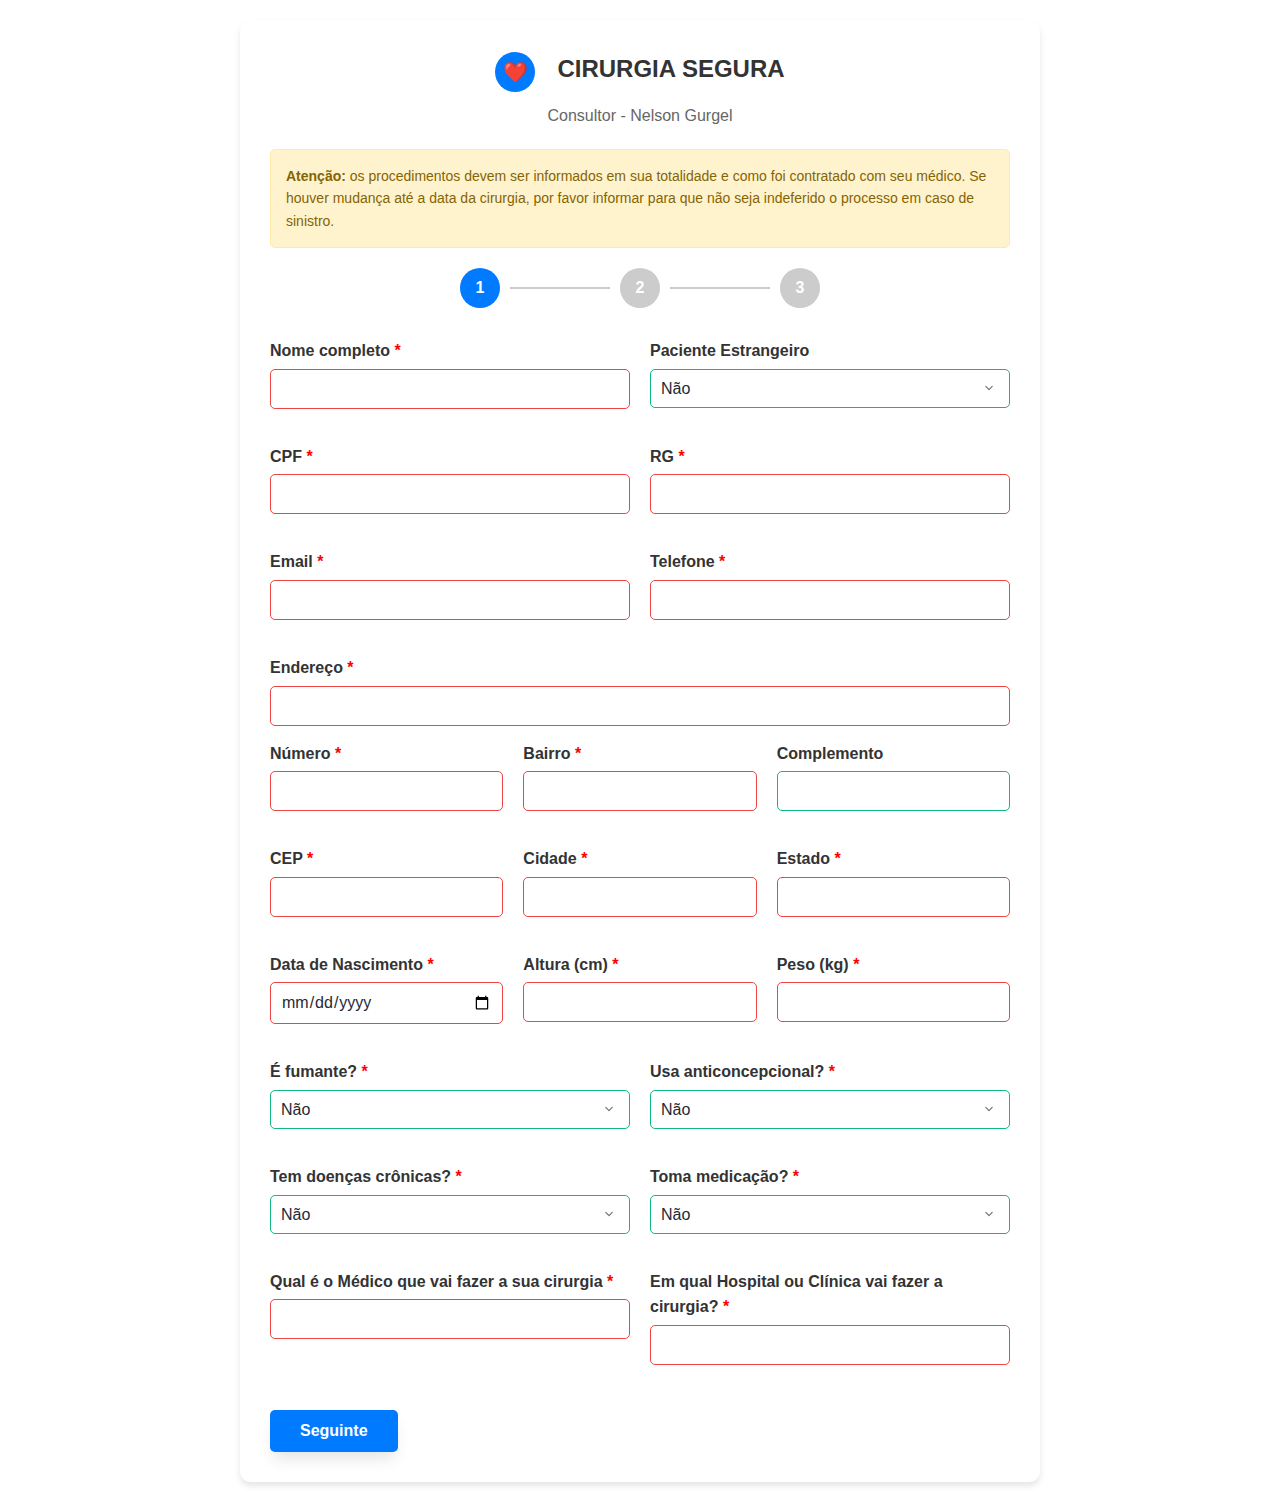
<file: cirurgia-segura/formulario/dados-para-adesao.html>
<!DOCTYPE html>
<html lang="pt-BR">

<head>
  <meta charset="UTF-8">
  <meta name="viewport" content="width=device-width, initial-scale=1.0">
  <title>Dados para Adesão - Cirurgia Segura</title>
  <link rel="stylesheet" href="../styles.css">
  <style>
    .form-container {
      max-width: 800px;
      margin: 20px auto;
      background: white;
      border-radius: 10px;
      box-shadow: 0 4px 6px rgba(0, 0, 0, 0.1);
      padding: 30px;
    }

    .form-header {
      text-align: center;
      margin-bottom: 20px;
    }

    .logo {
      display: flex;
      align-items: center;
      justify-content: center;
      margin-bottom: 10px;
    }

    .logo-icon {
      width: 40px;
      height: 40px;
      background: #007bff;
      border-radius: 50%;
      display: flex;
      align-items: center;
      justify-content: center;
      margin-right: 10px;
      color: white;
      font-size: 20px;
    }

    .form-title {
      font-size: 24px;
      font-weight: bold;
      color: #333;
      margin-bottom: 5px;
    }

    .consultant {
      color: #666;
      font-size: 16px;
    }

    .attention-box {
      background: #fff3cd;
      border: 1px solid #ffeaa7;
      border-radius: 5px;
      padding: 15px;
      margin-bottom: 20px;
      font-size: 14px;
      color: #856404;
    }

    .steps-indicator {
      display: flex;
      align-items: center;
      justify-content: center;
      margin-bottom: 30px;
    }

    .step {
      width: 40px;
      height: 40px;
      border-radius: 50%;
      display: flex;
      align-items: center;
      justify-content: center;
      font-weight: bold;
      color: white;
      background: #ccc;
    }

    .step.active {
      background: #007bff;
    }

    .step-line {
      width: 100px;
      height: 2px;
      background: #ccc;
      margin: 0 10px;
    }

    .form-step {
      display: none;
    }

    .form-step.active {
      display: block;
    }

    .form-row {
      display: flex;
      gap: 20px;
      margin-bottom: 20px;
    }

    .form-group {
      flex: 1;
      margin-bottom: 15px;
    }

    .form-group label {
      display: block;
      margin-bottom: 5px;
      font-weight: bold;
      color: #333;
    }

    .form-group input,
    .form-group select {
      width: 100%;
      padding: 10px;
      border: 1px solid #ddd;
      border-radius: 5px;
      font-size: 16px;
    }

    .required {
      color: red;
    }

    .procedures-grid {
      display: grid;
      grid-template-columns: 1fr 1fr;
      gap: 15px;
      margin-bottom: 20px;
    }

    .procedure-item {
      display: flex;
      align-items: center;
      padding: 10px;
      border: 1px solid #ddd;
      border-radius: 5px;
      background: #f9f9f9;
    }

    .procedure-item input[type="checkbox"] {
      margin-right: 10px;
      width: auto;
    }

    .form-buttons {
      display: flex;
      justify-content: space-between;
      margin-top: 30px;
    }

    .btn {
      padding: 12px 30px;
      border: none;
      border-radius: 5px;
      font-size: 16px;
      cursor: pointer;
      text-decoration: none;
      display: inline-block;
      text-align: center;
    }

    .btn-primary {
      background: #007bff;
      color: white;
    }

    .btn-secondary {
      background: #6c757d;
      color: white;
    }

    .btn:hover {
      opacity: 0.9;
    }

    .checkbox-group {
      display: flex;
      align-items: center;
      margin: 20px 0;
    }

    .checkbox-group input[type="checkbox"] {
      margin-right: 10px;
      width: auto;
    }

    @media (max-width: 768px) {
      .form-row {
        flex-direction: column;
        gap: 0;
      }

      .procedures-grid {
        grid-template-columns: 1fr;
      }

      .form-container {
        margin: 10px;
        padding: 20px;
      }
    }
  </style>
</head>

<body>
  <div class="form-container">
    <div class="form-header">
      <div class="logo">
        <div class="logo-icon">❤️</div>
        <h1 class="form-title">CIRURGIA SEGURA</h1>
      </div>
      <p class="consultant">Consultor - Nelson Gurgel</p>
    </div>

    <div class="attention-box">
      <strong>Atenção:</strong> os procedimentos devem ser informados em sua totalidade e como foi contratado com seu médico. Se houver mudança até a data da cirurgia, por favor informar para que não seja indeferido o processo em caso de sinistro.
    </div>

    <div class="steps-indicator">
      <div class="step active" id="step-1">1</div>
      <div class="step-line"></div>
      <div class="step" id="step-2">2</div>
      <div class="step-line"></div>
      <div class="step" id="step-3">3</div>
    </div>

    <form id="membershipForm">
      <!-- Etapa 1: Dados Pessoais -->
      <div class="form-step active" id="step1">
        <div class="form-row">
          <div class="form-group">
            <label for="nomeCompleto">Nome completo <span class="required">*</span></label>
            <input type="text" id="nomeCompleto" name="nomeCompleto" required>
          </div>
          <div class="form-group">
            <label for="pacienteEstrangeiro">Paciente Estrangeiro</label>
            <select id="pacienteEstrangeiro" name="pacienteEstrangeiro">
              <option value="Não">Não</option>
              <option value="Sim">Sim</option>
            </select>
          </div>
        </div>

        <div class="form-row">
          <div class="form-group">
            <label for="cpf">CPF <span class="required">*</span></label>
            <input type="text" id="cpf" name="cpf" required>
          </div>
          <div class="form-group">
            <label for="rg">RG <span class="required">*</span></label>
            <input type="text" id="rg" name="rg" required>
          </div>
        </div>

        <div class="form-row">
          <div class="form-group">
            <label for="email">Email <span class="required">*</span></label>
            <input type="email" id="email" name="email" required>
          </div>
          <div class="form-group">
            <label for="telefone">Telefone <span class="required">*</span></label>
            <input type="tel" id="telefone" name="telefone" required>
          </div>
        </div>

        <div class="form-group">
          <label for="endereco">Endereço <span class="required">*</span></label>
          <input type="text" id="endereco" name="endereco" required>
        </div>

        <div class="form-row">
          <div class="form-group">
            <label for="numero">Número <span class="required">*</span></label>
            <input type="text" id="numero" name="numero" required>
          </div>
          <div class="form-group">
            <label for="bairro">Bairro <span class="required">*</span></label>
            <input type="text" id="bairro" name="bairro" required>
          </div>
          <div class="form-group">
            <label for="complemento">Complemento</label>
            <input type="text" id="complemento" name="complemento">
          </div>
        </div>

        <div class="form-row">
          <div class="form-group">
            <label for="cep">CEP <span class="required">*</span></label>
            <input type="text" id="cep" name="cep" required>
          </div>
          <div class="form-group">
            <label for="cidade">Cidade <span class="required">*</span></label>
            <input type="text" id="cidade" name="cidade" required>
          </div>
          <div class="form-group">
            <label for="estado">Estado <span class="required">*</span></label>
            <input type="text" id="estado" name="estado" required>
          </div>
        </div>

        <div class="form-row">
          <div class="form-group">
            <label for="dataNascimento">Data de Nascimento <span class="required">*</span></label>
            <input type="date" id="dataNascimento" name="dataNascimento" required>
          </div>
          <div class="form-group">
            <label for="altura">Altura (cm) <span class="required">*</span></label>
            <input type="number" id="altura" name="altura" required>
          </div>
          <div class="form-group">
            <label for="peso">Peso (kg) <span class="required">*</span></label>
            <input type="number" id="peso" name="peso" required>
          </div>
        </div>

        <div class="form-row">
          <div class="form-group">
            <label for="fumante">É fumante? <span class="required">*</span></label>
            <select id="fumante" name="fumante" required>
              <option value="Não">Não</option>
              <option value="Sim">Sim</option>
            </select>
          </div>
          <div class="form-group">
            <label for="anticoncepcional">Usa anticoncepcional? <span class="required">*</span></label>
            <select id="anticoncepcional" name="anticoncepcional" required>
              <option value="Não">Não</option>
              <option value="Sim">Sim</option>
            </select>
          </div>
        </div>

        <div class="form-row">
          <div class="form-group">
            <label for="doencasCronicas">Tem doenças crônicas? <span class="required">*</span></label>
            <select id="doencasCronicas" name="doencasCronicas" required>
              <option value="Não">Não</option>
              <option value="Sim">Sim</option>
            </select>
          </div>
          <div class="form-group">
            <label for="medicacao">Toma medicação? <span class="required">*</span></label>
            <select id="medicacao" name="medicacao" required>
              <option value="Não">Não</option>
              <option value="Sim">Sim</option>
            </select>
          </div>
        </div>

        <div class="form-row">
          <div class="form-group">
            <label for="medico">Qual é o Médico que vai fazer a sua cirurgia <span class="required">*</span></label>
            <input type="text" id="medico" name="medico" required>
          </div>
          <div class="form-group">
            <label for="hospital">Em qual Hospital ou Clínica vai fazer a cirurgia? <span class="required">*</span></label>
            <input type="text" id="hospital" name="hospital" required>
          </div>
        </div>
      </div>

      <!-- Etapa 2: Seleção de Procedimentos -->
      <div class="form-step" id="step2">
        <h3>Selecione as cirurgias que vai realizar:</h3>
        <div class="procedures-grid">
          <div class="procedure-item">
            <input type="checkbox" id="abdominoplastia" name="procedimentos" value="Abdominoplastia">
            <label for="abdominoplastia">Abdominoplastia</label>
          </div>
          <div class="procedure-item">
            <input type="checkbox" id="abdominoplastia_mila" name="procedimentos" value="Abdominoplastia com técnica m.i.l.a">
            <label for="abdominoplastia_mila">Abdominoplastia com técnica m.i.l.a</label>
          </div>
          <div class="procedure-item">
            <input type="checkbox" id="bichectomia" name="procedimentos" value="Bichectomia">
            <label for="bichectomia">Bichectomia</label>
          </div>
          <div class="procedure-item">
            <input type="checkbox" id="blefaroplastia_completa_elevacao" name="procedimentos" value="Blefaroplastia completa + elevação de sobrancelhas">
            <label for="blefaroplastia_completa_elevacao">Blefaroplastia completa + elevação de sobrancelhas</label>
          </div>
          <div class="procedure-item">
            <input type="checkbox" id="blefaroplastia_superior" name="procedimentos" value="Blefaroplastia superior">
            <label for="blefaroplastia_superior">Blefaroplastia superior</label>
          </div>
          <div class="procedure-item">
            <input type="checkbox" id="cervicoplastia" name="procedimentos" value="Cervicoplastia">
            <label for="cervicoplastia">Cervicoplastia</label>
          </div>
          <div class="procedure-item">
            <input type="checkbox" id="correcao_lobulo_orelha" name="procedimentos" value="Correção lóbulo orelha">
            <label for="correcao_lobulo_orelha">Correção lóbulo orelha</label>
          </div>
          <div class="procedure-item">
            <input type="checkbox" id="deep_plane_ritidoplastia" name="procedimentos" value="Deep plane/ritidoplastia com reposicionamento de musculatura">
            <label for="deep_plane_ritidoplastia">Deep plane/ritidoplastia com reposicionamento de musculatura</label>
          </div>
          <div class="procedure-item">
            <input type="checkbox" id="dorsoplastia" name="procedimentos" value="Dorsoplastia">
            <label for="dorsoplastia">Dorsoplastia</label>
          </div>
          <div class="procedure-item">
            <input type="checkbox" id="enxerto_gluteos" name="procedimentos" value="Enxerto de glúteos">
            <label for="enxerto_gluteos">Enxerto de glúteos</label>
          </div>
          <div class="procedure-item">
            <input type="checkbox" id="exerese_lipoma" name="procedimentos" value="Exérese de lipoma">
            <label for="exerese_lipoma">Exérese de lipoma</label>
          </div>
          <div class="procedure-item">
            <input type="checkbox" id="explante_protese_mamaria" name="procedimentos" value="Explante (retirada) de prótese mamária">
            <label for="explante_protese_mamaria">Explante (retirada) de prótese mamária</label>
          </div>
          <div class="procedure-item">
            <input type="checkbox" id="faloplastia" name="procedimentos" value="Faloplastia">
            <label for="faloplastia">Faloplastia</label>
          </div>
          <div class="procedure-item">
            <input type="checkbox" id="frontoplastia" name="procedimentos" value="Frontoplastia">
            <label for="frontoplastia">Frontoplastia</label>
          </div>
          <div class="procedure-item">
            <input type="checkbox" id="ginecomastia_lipo" name="procedimentos" value="Ginecomastia com lipoaspiração">
            <label for="ginecomastia_lipo">Ginecomastia com lipoaspiração</label>
          </div>
          <div class="procedure-item">
            <input type="checkbox" id="herniorrafia" name="procedimentos" value="Herniorrafia (sem encarceramento)">
            <label for="herniorrafia">Herniorrafia (sem encarceramento)</label>
          </div>
          <div class="procedure-item">
            <input type="checkbox" id="lifting" name="procedimentos" value="Lifting">
            <label for="lifting">Lifting</label>
          </div>
          <div class="procedure-item">
            <input type="checkbox" id="lipoaspiração_enxerto" name="procedimentos" value="Lipoaspiração com enxerto">
            <label for="lipoaspiração_enxerto">Lipoaspiração com enxerto</label>
          </div>
          <div class="procedure-item">
            <input type="checkbox" id="lipoaspiração_axilas" name="procedimentos" value="Lipoaspiração de axilas">
            <label for="lipoaspiração_axilas">Lipoaspiração de axilas</label>
          </div>
          <div class="procedure-item">
            <input type="checkbox" id="lipoaspiração_hd_enxerto" name="procedimentos" value="Lipoaspiração hd com enxerto">
            <label for="lipoaspiração_hd_enxerto">Lipoaspiração hd com enxerto</label>
          </div>
          <div class="procedure-item">
            <input type="checkbox" id="lipoaspiração_sem_enxerto" name="procedimentos" value="Lipoaspiração sem enxerto">
            <label for="lipoaspiração_sem_enxerto">Lipoaspiração sem enxerto</label>
          </div>
          <div class="procedure-item">
            <input type="checkbox" id="lipodorsoplastia" name="procedimentos" value="Lipodorsoplastia">
            <label for="lipodorsoplastia">Lipodorsoplastia</label>
          </div>
          <div class="procedure-item">
            <input type="checkbox" id="mamoplastia_aumento" name="procedimentos" value="Mamoplastia de aumento com prótese">
            <label for="mamoplastia_aumento">Mamoplastia de aumento com prótese</label>
          </div>
          <div class="procedure-item">
            <input type="checkbox" id="mamoplastia_redutora_sem_protese" name="procedimentos" value="Mamoplastia redutora sem prótese">
            <label for="mamoplastia_redutora_sem_protese">Mamoplastia redutora sem prótese</label>
          </div>
          <div class="procedure-item">
            <input type="checkbox" id="mastopexia_sem_protese" name="procedimentos" value="Mastopexia sem prótese">
            <label for="mastopexia_sem_protese">Mastopexia sem prótese</label>
          </div>
          <div class="procedure-item">
            <input type="checkbox" id="mentoplastia" name="procedimentos" value="Mentoplastia">
            <label for="mentoplastia">Mentoplastia</label>
          </div>
          <div class="procedure-item">
            <input type="checkbox" id="mini_lifting" name="procedimentos" value="Mini lifting">
            <label for="mini_lifting">Mini lifting</label>
          </div>
          <div class="procedure-item">
            <input type="checkbox" id="onfaloplastia" name="procedimentos" value="Onfaloplastia">
            <label for="onfaloplastia">Onfaloplastia</label>
          </div>
          <div class="procedure-item">
            <input type="checkbox" id="protese_gluteos" name="procedimentos" value="Prótese de glúteos">
            <label for="protese_gluteos">Prótese de glúteos</label>
          </div>
          <div class="procedure-item">
            <input type="checkbox" id="protese_mento_biceps" name="procedimentos" value="Prótese mento/bíceps/panturrilha">
            <label for="protese_mento_biceps">Prótese mento/bíceps/panturrilha</label>
          </div>
          <div class="procedure-item">
            <input type="checkbox" id="remodelacao_costal" name="procedimentos" value="Remodelação costal">
            <label for="remodelacao_costal">Remodelação costal</label>
          </div>
          <div class="procedure-item">
            <input type="checkbox" id="rinoseptoplastia" name="procedimentos" value="Rinoseptoplastia">
            <label for="rinoseptoplastia">Rinoseptoplastia</label>
          </div>
          <div class="procedure-item">
            <input type="checkbox" id="ritidoplastia" name="procedimentos" value="Ritidoplastia">
            <label for="ritidoplastia">Ritidoplastia</label>
          </div>
          <div class="procedure-item">
            <input type="checkbox" id="troca_protese_mamas" name="procedimentos" value="Troca de prótese de mamas">
            <label for="troca_protese_mamas">Troca de prótese de mamas</label>
          </div>
          <div class="procedure-item">
            <input type="checkbox" id="abdominoplastia_argoplasma" name="procedimentos" value="Abdominoplastia + argoplasma">
            <label for="abdominoplastia_argoplasma">Abdominoplastia + argoplasma</label>
          </div>
          <div class="procedure-item">
            <input type="checkbox" id="abdominoplastia_u_graft" name="procedimentos" value="Abdominoplastia + técnica u-graft">
            <label for="abdominoplastia_u_graft">Abdominoplastia + técnica u-graft</label>
          </div>
          <div class="procedure-item">
            <input type="checkbox" id="blefaroplastia_completa" name="procedimentos" value="Blefaroplastia completa">
            <label for="blefaroplastia_completa">Blefaroplastia completa</label>
          </div>
          <div class="procedure-item">
            <input type="checkbox" id="blefaroplastia_inferior" name="procedimentos" value="Blefaroplastia inferior">
            <label for="blefaroplastia_inferior">Blefaroplastia inferior</label>
          </div>
          <div class="procedure-item">
            <input type="checkbox" id="braquioplastia" name="procedimentos" value="Braquioplastia">
            <label for="braquioplastia">Braquioplastia</label>
          </div>
          <div class="procedure-item">
            <input type="checkbox" id="correcao_cicatriz" name="procedimentos" value="Correção cicatriz">
            <label for="correcao_cicatriz">Correção cicatriz</label>
          </div>
          <div class="procedure-item">
            <input type="checkbox" id="coxoplastia" name="procedimentos" value="Coxoplastia">
            <label for="coxoplastia">Coxoplastia</label>
          </div>
          <div class="procedure-item">
            <input type="checkbox" id="dermolipectomia" name="procedimentos" value="Dermolipectomia">
            <label for="dermolipectomia">Dermolipectomia</label>
          </div>
          <div class="procedure-item">
            <input type="checkbox" id="elevacao_sobrancelha" name="procedimentos" value="Elevação de sobrancelha">
            <label for="elevacao_sobrancelha">Elevação de sobrancelha</label>
          </div>
          <div class="procedure-item">
            <input type="checkbox" id="escrotoplastia" name="procedimentos" value="Escrotoplastia">
            <label for="escrotoplastia">Escrotoplastia</label>
          </div>
          <div class="procedure-item">
            <input type="checkbox" id="exerese_mama_supranumeraria" name="procedimentos" value="Exérese de mama supranumerária">
            <label for="exerese_mama_supranumeraria">Exérese de mama supranumerária</label>
          </div>
          <div class="procedure-item">
            <input type="checkbox" id="explante_proteses_glutea" name="procedimentos" value="Explante de próteses glútea">
            <label for="explante_proteses_glutea">Explante de próteses glútea</label>
          </div>
          <div class="procedure-item">
            <input type="checkbox" id="flancoplastia" name="procedimentos" value="Flancoplastia">
            <label for="flancoplastia">Flancoplastia</label>
          </div>
          <div class="procedure-item">
            <input type="checkbox" id="ginecomastia" name="procedimentos" value="Ginecomastia">
            <label for="ginecomastia">Ginecomastia</label>
          </div>
          <div class="procedure-item">
            <input type="checkbox" id="gluteoplastia" name="procedimentos" value="Gluteoplastia">
            <label for="gluteoplastia">Gluteoplastia</label>
          </div>
          <div class="procedure-item">
            <input type="checkbox" id="implante_capilar" name="procedimentos" value="Implante capilar">
            <label for="implante_capilar">Implante capilar</label>
          </div>
          <div class="procedure-item">
            <input type="checkbox" id="lipoabdominoplastia_sem_enxertia" name="procedimentos" value="Lipoabdominoplastia sem enxertia">
            <label for="lipoabdominoplastia_sem_enxertia">Lipoabdominoplastia sem enxertia</label>
          </div>
          <div class="procedure-item">
            <input type="checkbox" id="lipoaspiração_enxerto_tecnologia" name="procedimentos" value="Lipoaspiração com enxerto + tecnologia">
            <label for="lipoaspiração_enxerto_tecnologia">Lipoaspiração com enxerto + tecnologia</label>
          </div>
          <div class="procedure-item">
            <input type="checkbox" id="lipoaspiração_papada" name="procedimentos" value="Lipoaspiração de papada">
            <label for="lipoaspiração_papada">Lipoaspiração de papada</label>
          </div>
          <div class="procedure-item">
            <input type="checkbox" id="lipoaspiração_hd_sem_enxerto" name="procedimentos" value="Lipoaspiração hd sem enxerto">
            <label for="lipoaspiração_hd_sem_enxerto">Lipoaspiração hd sem enxerto</label>
          </div>
          <div class="procedure-item">
            <input type="checkbox" id="lipoaspiração_sem_enxerto_tecnologia" name="procedimentos" value="Lipoaspiração sem enxerto + tecnologia">
            <label for="lipoaspiração_sem_enxerto_tecnologia">Lipoaspiração sem enxerto + tecnologia</label>
          </div>
          <div class="procedure-item">
            <input type="checkbox" id="lipotorsoplastia" name="procedimentos" value="Lipotorsoplastia">
            <label for="lipotorsoplastia">Lipotorsoplastia</label>
          </div>
          <div class="procedure-item">
            <input type="checkbox" id="mamoplastia_redutora_com_protese" name="procedimentos" value="Mamoplastia redutora com prótese">
            <label for="mamoplastia_redutora_com_protese">Mamoplastia redutora com prótese</label>
          </div>
          <div class="procedure-item">
            <input type="checkbox" id="mastopexia_com_protese" name="procedimentos" value="Mastopexia com prótese">
            <label for="mastopexia_com_protese">Mastopexia com prótese</label>
          </div>
          <div class="procedure-item">
            <input type="checkbox" id="mastoplastia_masculinizadora" name="procedimentos" value="Mastoplastia masculinizadora">
            <label for="mastoplastia_masculinizadora">Mastoplastia masculinizadora</label>
          </div>
          <div class="procedure-item">
            <input type="checkbox" id="mini_abdominoplastia" name="procedimentos" value="Mini abdominoplastia">
            <label for="mini_abdominoplastia">Mini abdominoplastia</label>
          </div>
          <div class="procedure-item">
            <input type="checkbox" id="ninfoplastia" name="procedimentos" value="Ninfoplastia">
            <label for="ninfoplastia">Ninfoplastia</label>
          </div>
          <div class="procedure-item">
            <input type="checkbox" id="otoplastia" name="procedimentos" value="Otoplastia">
            <label for="otoplastia">Otoplastia</label>
          </div>
          <div class="procedure-item">
            <input type="checkbox" id="protese_peitoral_masculina" name="procedimentos" value="Prótese de peitoral masculina">
            <label for="protese_peitoral_masculina">Prótese de peitoral masculina</label>
          </div>
          <div class="procedure-item">
            <input type="checkbox" id="reconstrucao_mamaria" name="procedimentos" value="Reconstrução mamária">
            <label for="reconstrucao_mamaria">Reconstrução mamária</label>
          </div>
          <div class="procedure-item">
            <input type="checkbox" id="rinoplastia" name="procedimentos" value="Rinoplastia">
            <label for="rinoplastia">Rinoplastia</label>
          </div>
          <div class="procedure-item">
            <input type="checkbox" id="rinoseptoplastia_enxerto" name="procedimentos" value="Rinoseptoplastia com enxerto cartilaginoso">
            <label for="rinoseptoplastia_enxerto">Rinoseptoplastia com enxerto cartilaginoso</label>
          </div>
          <div class="procedure-item">
            <input type="checkbox" id="torsoplastia" name="procedimentos" value="Torsoplastia">
            <label for="torsoplastia">Torsoplastia</label>
          </div>
        </div>
      </div>

      <!-- Etapa 3: Data da Cirurgia e Pagamento -->
      <div class="form-step" id="step3">
        <div class="form-row">
          <div class="form-group">
            <label for="dataCirurgia">Data da Cirurgia <span class="required">*</span></label>
            <input type="date" id="dataCirurgia" name="dataCirurgia" required>
          </div>
          <div class="form-group">
            <label for="formaPagamento">Selecione forma de pagamento: <span class="required">*</span></label>
            <select id="formaPagamento" name="formaPagamento" required>
              <option value="PIX">PIX</option>
              <option value="Boleto">Boleto</option>
              <option value="Cartão de Crédito">Cartão de Crédito</option>
            </select>
          </div>
        </div>

        <div class="checkbox-group">
          <input type="checkbox" id="autorizacao" name="autorizacao" required>
          <label for="autorizacao">Afirmo que todos os dados acima estão corretos, e autorizo o uso para a adesão a proteção do Cirurgia Segura. <span class="required">*</span></label>
        </div>
      </div>

      <div class="form-buttons">
        <button type="button" class="btn btn-secondary" id="btnVoltar" style="display: none;">Voltar</button>
        <button type="button" class="btn btn-primary" id="btnSeguinte">Seguinte</button>
        <button type="submit" class="btn btn-primary" id="btnEnviar" style="display: none;">Enviar Adesão</button>
      </div>
    </form>
  </div>

  <script>
    let currentStep = 1;
    const totalSteps = 3;

    const stepElements = {
      1: document.getElementById('step1'),
      2: document.getElementById('step2'),
      3: document.getElementById('step3')
    };

    const stepIndicators = {
      1: document.getElementById('step-1'),
      2: document.getElementById('step-2'),
      3: document.getElementById('step-3')
    };

    const btnSeguinte = document.getElementById('btnSeguinte');
    const btnVoltar = document.getElementById('btnVoltar');
    const btnEnviar = document.getElementById('btnEnviar');

    function showStep(step) {
      // Esconder todas as etapas
      Object.values(stepElements).forEach(el => el.classList.remove('active'));
      Object.values(stepIndicators).forEach(el => el.classList.remove('active'));

      // Mostrar etapa atual
      stepElements[step].classList.add('active');
      stepIndicators[step].classList.add('active');

      // Atualizar botões
      if (step === 1) {
        btnVoltar.style.display = 'none';
        btnSeguinte.style.display = 'inline-block';
        btnEnviar.style.display = 'none';
      } else if (step === totalSteps) {
        btnVoltar.style.display = 'inline-block';
        btnSeguinte.style.display = 'none';
        btnEnviar.style.display = 'inline-block';
      } else {
        btnVoltar.style.display = 'inline-block';
        btnSeguinte.style.display = 'inline-block';
        btnEnviar.style.display = 'none';
      }
    }

    function validateStep(step) {
      const currentStepElement = stepElements[step];
      const requiredFields = currentStepElement.querySelectorAll('[required]');

      for (let field of requiredFields) {
        if (field.type === 'checkbox') {
          if (!field.checked) {
            alert('Por favor, marque a autorização para continuar.');
            return false;
          }
        } else if (field.type === 'checkbox' && field.name === 'procedimentos') {
          // Verificar se pelo menos um procedimento foi selecionado
          const procedimentos = currentStepElement.querySelectorAll('input[name="procedimentos"]:checked');
          if (procedimentos.length === 0) {
            alert('Por favor, selecione pelo menos um procedimento cirúrgico.');
            return false;
          }
        } else if (!field.value.trim()) {
          alert('Por favor, preencha todos os campos obrigatórios.');
          field.focus();
          return false;
        }
      }

      // Validação especial para etapa 2 (procedimentos)
      if (step === 2) {
        const procedimentos = currentStepElement.querySelectorAll('input[name="procedimentos"]:checked');
        if (procedimentos.length === 0) {
          alert('Por favor, selecione pelo menos um procedimento cirúrgico.');
          return false;
        }
      }

      return true;
    }

    btnSeguinte.addEventListener('click', function () {
      if (validateStep(currentStep)) {
        currentStep++;
        showStep(currentStep);
      }
    });

    btnVoltar.addEventListener('click', function () {
      currentStep--;
      showStep(currentStep);
    });

    // Envio do formulário
    document.getElementById('membershipForm').addEventListener('submit', function (e) {
      e.preventDefault();

      if (!validateStep(currentStep)) {
        return;
      }

      // Coletar todos os dados do formulário
      const formData = new FormData(this);
      const data = {};

      // Dados básicos
      for (let [key, value] of formData.entries()) {
        if (key === 'procedimentos') {
          if (!data.procedimentos) data.procedimentos = [];
          data.procedimentos.push(value);
        } else {
          data[key] = value;
        }
      }

      // Criar mensagem para WhatsApp
      let message = `🏥 *DADOS PARA ADESÃO - CIRURGIA SEGURA*\n`;
      message += `👩‍⚕️ Consultora: Glaucia de Campos\n\n`;

      message += `👤 *DADOS PESSOAIS:*\n`;
      message += `Nome: ${data.nomeCompleto}\n`;
      message += `CPF: ${data.cpf}\n`;
      message += `RG: ${data.rg}\n`;
      message += `Email: ${data.email}\n`;
      message += `Telefone: ${data.telefone}\n`;
      message += `Paciente Estrangeiro: ${data.pacienteEstrangeiro}\n\n`;

      message += `🏠 *ENDEREÇO:*\n`;
      message += `Endereço: ${data.endereco}, ${data.numero}\n`;
      message += `Bairro: ${data.bairro}\n`;
      message += `Complemento: ${data.complemento || 'Não informado'}\n`;
      message += `CEP: ${data.cep}\n`;
      message += `Cidade: ${data.cidade}\n`;
      message += `Estado: ${data.estado}\n\n`;

      message += `📋 *DADOS MÉDICOS:*\n`;
      message += `Data de Nascimento: ${data.dataNascimento}\n`;
      message += `Altura: ${data.altura}cm\n`;
      message += `Peso: ${data.peso}kg\n`;
      message += `Fumante: ${data.fumante}\n`;
      message += `Usa Anticoncepcional: ${data.anticoncepcional}\n`;
      message += `Doenças Crônicas: ${data.doencasCronicas}\n`;
      message += `Toma Medicação: ${data.medicacao}\n\n`;

      message += `🏥 *CIRURGIA:*\n`;
      message += `Médico: ${data.medico}\n`;
      message += `Hospital/Clínica: ${data.hospital}\n`;
      message += `Data da Cirurgia: ${data.dataCirurgia}\n\n`;

      message += `🔧 *PROCEDIMENTOS SELECIONADOS:*\n`;
      if (data.procedimentos && data.procedimentos.length > 0) {
        data.procedimentos.forEach(proc => {
          message += `• ${proc}\n`;
        });
      }
      message += `\n`;

      message += `💳 *FORMA DE PAGAMENTO:* ${data.formaPagamento}\n\n`;
      message += `✅ Autorização: Confirmada\n\n`;
      message += `📞 *Para mais informações, entre em contato conosco!*`;

      // Abrir WhatsApp com a mensagem
      const whatsappUrl = `https://wa.me/5592982910122?text=${encodeURIComponent(message)}`;
      window.open(whatsappUrl, '_blank');

      // Mostrar confirmação
      alert('Formulário enviado com sucesso! Você será redirecionado para o WhatsApp.');
    });

    // Máscaras para CPF e telefone
    document.getElementById('cpf').addEventListener('input', function (e) {
      let value = e.target.value.replace(/\D/g, '');
      value = value.replace(/(\d{3})(\d)/, '$1.$2');
      value = value.replace(/(\d{3})(\d)/, '$1.$2');
      value = value.replace(/(\d{3})(\d{1,2})$/, '$1-$2');
      e.target.value = value;
    });

    document.getElementById('telefone').addEventListener('input', function (e) {
      let value = e.target.value.replace(/\D/g, '');
      value = value.replace(/(\d{2})(\d)/, '($1) $2');
      value = value.replace(/(\d{4})(\d)/, '$1-$2');
      value = value.replace(/(\d{4})-(\d)(\d{4})/, '$1$2-$3');
      e.target.value = value;
    });

    document.getElementById('cep').addEventListener('input', function (e) {
      let value = e.target.value.replace(/\D/g, '');
      value = value.replace(/(\d{5})(\d)/, '$1-$2');
      e.target.value = value;
    });
  </script>
</body>

</html>
</file>
<file: style.css>
* {
      margin: 0;
      padding: 0;
      box-sizing: border-box;
    }

    body {
      font-family: 'Segoe UI', Tahoma, Geneva, Verdana, sans-serif;
      line-height: 1.6;
      color: #333;
    }

    .container {
      max-width: 1200px;
      margin: 0 auto;
      padding: 0 20px;
    }

    /* Header Styles */
    .header {
      background: transparent;
      box-shadow: 0 2px 10px rgba(0, 0, 0, 0.1);
      position:  absolute;
      width: 100%;
      top: 0;
      z-index: 1000;
      transition: all 0.3s ease;
    }

    .header.scrolled {
      box-shadow: 0 4px 20px rgba(0, 0, 0, 0.15);
    }

    .nav {
      display: flex;
      justify-content: space-between;
      align-items: center;
      padding: 1rem 0;
    }

    .logo {
      font-size: 1.8rem;
      font-weight: bold;
      color: #0d9488;
      text-decoration: none;
    }
    .logo img {
      height: 35px;
      width: auto;
    }

    .nav-menu {
      display: flex;
      list-style: none;
      gap: 2rem;
    }

    .nav-menu a {
      text-decoration: none;
      color: #ffffff;
      font-weight: 500;
      transition: color 0.3s ease;
    }

    .nav-menu a:hover {
      color: #0bf8e4;
    }

    .nav-contact {
      display: flex;
      align-items: center;
      gap: 1rem;
    }

    .phone-info {
      display: flex;
      align-items: center;
      gap: 0.5rem;
      color: #ffffff;
      font-size: 0.9rem;
    }

    .btn {
      padding: 0.75rem 1.5rem;
      border: none;
      border-radius: 6px;
      font-weight: 600;
      text-decoration: none;
      display: inline-flex;
      align-items: center;
      gap: 0.5rem;
      transition: all 0.3s ease;
      cursor: pointer;
    }

    .btn-primary {
      background: #0d9488;
      color: white;
    }

    .btn-primary:hover {
      background: #0f766e;
      transform: translateY(-2px);
    }

    .btn-secondary {
      background: transparent;
      color: white;
      border: 2px solid white;
    }

    .btn-secondary:hover {
      background: white;
      color: #0d9488;
    }

    .btn-outline {
      background: transparent;
      color:  rgb(248, 255, 153);
      border: 2px solid  rgb(248, 255, 153);
    }

    .btn-outline:hover {
      background: #eeff55;
      color: rgb(20, 95, 95);
    }

    /* Mobile Menu */
    .mobile-menu-btn {
      display: none;
      background: none;
      border: none;
      font-size: 1.5rem;
      color: #0d9488;
      cursor: pointer;
    }

    /* Hero Section */
    .hero {
       position: relative;
      background-image: url('./img/banner1.png');
      background-size: cover;
      color: white;
      padding: 8rem 0 4rem;
      margin-top: 0px;
    }
.hero::before {
  content: "";
  position: absolute;
  inset: 0;
  background: linear-gradient(
    to right,
    rgba(14, 66, 46, 0.75), /* verde forte à esquerda */
     rgba(0, 99, 58, 0.171)   /* verde suave à direita */
  );
  z-index: 1;
}

/* conteúdo acima do overlay */
.hero > * {
  position: relative;
  z-index: 2;
}
    .hero .overlay {
  position: absolute;
  top: 0;
  left: 0;
  width: 100%;
  height: 100%;
  background-color: rgba(0, 0, 0, 0.4); /* Escurece o fundo para melhor legibilidade */
  z-index: 1;
}

    @media (max-width: 768px) {
      .hero .overlay {
        background-color: rgba(0, 0, 0, 0.5); /* Mais escuro no mobile */
      }
    }

    .hero-content {
      display: grid;
      grid-template-columns: 1fr 1fr;
      gap: 3rem;
      align-items: center;
    }

    .hero-text h1 {
      font-size: 3rem;
      font-weight: bold;
      margin-bottom: 1.5rem;
      line-height: 1.2;
    }

    .hero-text p {
      font-size: 1.2rem;
      margin-bottom: 2rem;
      color: rgba(255, 255, 255, 0.9);
    }

    /* Card padrão (opcional) para hero-text */
    .hero-text.card {
      background: rgba(255, 255, 255, 0.9);
      color: #1f2937;
      border-radius: 14px;
      padding: 1.2rem 1.4rem 1.4rem;
      box-shadow: 0 12px 30px rgba(0,0,0,0.12);
      display: inline-block;
    }

    .hero-buttons {
      display: flex;
      gap: 1rem;
      flex-wrap: wrap;
    }

    .hero-image {
      position: relative;
    }

    .hero-card {
      background: rgba(255, 255, 255, 0.1);
      backdrop-filter: blur(10px);
      border-radius: 1rem;
      padding: 2rem;
      position: relative;
    }

    .hero-card img {
      width: 100%;
      height: auto;
      border-radius: 0.5rem;
    }

    .floating-icon {
      position: absolute;
      width: 60px;
      height: 60px;
      border-radius: 50%;
      display: flex;
      align-items: center;
      justify-content: center;
      color: white;
      font-size: 1.5rem;
    }

    .floating-icon.orange {
      background: #f97316;
      top: -20px;
      right: -20px;
    }

    .floating-icon.blue {
      background: #3b82f6;
      bottom: -20px;
      left: -20px;
    }

    /* About Section */
    .about {
      padding: 5rem 0;
      background: #f8fafc;
    }

    .about-content {
      display: grid;
      grid-template-columns: 1fr 1fr;
      gap: 3rem;
      align-items: center;
    }

    .about-text h2 {
      font-size: 2.5rem;
      font-weight: bold;
      margin-bottom: 1.5rem;
      color: #1f2937;
    }

    .about-text p {
      color: #6b7280;
      margin-bottom: 1.5rem;
      line-height: 1.8;
    }

    .about-video {
      background: white;
      border-radius: 1rem;
      box-shadow: 0 10px 30px rgba(0, 0, 0, 0.1);
      padding: 1.5rem;
    }
        .video-wrapper {
      position: relative;
      width: 100%;
      max-width: 800px;
      aspect-ratio: 16 / 9;
    }

    .video-wrapper iframe {
      width: 100%;
      height: 100%;
      border: none;
    }



    .video-info {
      display: flex;
      justify-content: space-between;
      align-items: center;
    }

    .video-details h3 {
      font-weight: 600;
      color: #1f2937;
    }

    .video-details p {
      color: #6b7280;
      font-size: 0.9rem;
    }

    /* Features Section */
    .features {
      padding: 5rem 0;
    }

    /* Statistics Section */
    .statistics {
      padding: 5rem 0;
      background: #0d9488;
      color: white;
    }

    .statistics .section-header h2 {
      color: white;
    }

    .statistics .section-header p {
      color: rgba(255, 255, 255, 0.8);
    }

    .statistics-grid {
      display: grid;
      grid-template-columns: repeat(auto-fit, minmax(250px, 1fr));
      gap: 2rem;
      margin-top: 3rem;
    }

    .stat-card {
      text-align: center;
      padding: 2rem;
      background: rgba(255, 255, 255, 0.1);
      border-radius: 1rem;
      backdrop-filter: blur(10px);
      transition: transform 0.3s ease;
    }

    .stat-card:hover {
      transform: translateY(-5px);
    }

    .stat-icon {
      font-size: 3rem;
      margin-bottom: 1rem;
      color: #a7f3d0;
    }

    .stat-number {
      font-size: 3rem;
      font-weight: bold;
      margin-bottom: 0.5rem;
      color: white;
    }

    .stat-label {
      font-size: 1.1rem;
      color: rgba(255, 255, 255, 0.9);
      font-weight: 500;
    }

    .features-grid {
      display: grid;
      grid-template-columns: repeat(auto-fit, minmax(300px, 1fr));
      gap: 2rem;
    }

    .feature-card {
      background: white;
      padding: 2.5rem;
      border-radius: 1rem;
      text-align: center;
      box-shadow: 0 4px 20px rgba(0, 0, 0, 0.08);
      transition: all 0.3s ease;
    }

    .feature-card:hover {
      transform: translateY(-5px);
      box-shadow: 0 10px 40px rgba(0, 0, 0, 0.15);
    }

    .feature-icon {
      width: 80px;
      height: 80px;
      background: #e6fffa;
      border-radius: 50%;
      display: flex;
      align-items: center;
      justify-content: center;
      margin: 0 auto 1.5rem;
      color: #0d9488;
      font-size: 2rem;
    }

    .feature-card h3 {
      font-size: 1.3rem;
      font-weight: bold;
      margin-bottom: 1rem;
      color: #1f2937;
    }

    .feature-card p {
      color: #6b7280;
      line-height: 1.6;
    }

    /* Pricing Section */
    .pricing {
      padding: 5rem 0;
      background: #f8fafc;
    }

    .section-header {
      text-align: center;
      margin-bottom: 4rem;
    }

    .section-header h2 {
      font-size: 2.5rem;
      font-weight: bold;
      margin-bottom: 1rem;
      color: #1f2937;
    }

    .section-header p {
      font-size: 1.2rem;
      color: #6b7280;
      max-width: 600px;
      margin: 0 auto;
    }

    .pricing-grid {
      display: grid;
      gap: 2rem;
      grid-template-columns: repeat(4, 1fr);
    }
    @media (max-width: 900px) {
      .pricing-grid {
        grid-template-columns: repeat(2, 1fr);
      }
    }
    @media (max-width: 600px) {
      .pricing-grid {
        grid-template-columns: 1fr;
      }
    }

    .pricing-card {
      background: white;
      border-radius: 1rem;
      padding: 2.5rem 1.5rem 2.2rem 1.5rem;
      box-shadow: 0 4px 20px rgba(0, 0, 0, 0.08);
      transition: all 0.3s ease;
      position: relative;
      min-height: 420px;
      display: flex;
      flex-direction: column;
      justify-content: space-between;
    }

    .group-info {
      min-height: 80px;
      display: flex;
      flex-direction: column;
      justify-content: flex-end;
      margin-bottom: 1.5rem;
    }

    .pricing-card:hover {
      transform: translateY(-5px);
      box-shadow: 0 10px 40px rgba(0, 0, 0, 0.15);
    }

    .pricing-card.popular {
      border: 2px solid #0d9488;
      transform: scale(1.07);
      z-index: 1;
    }

    .popular-badge {
      position: absolute;
      top: -15px;
      left: 50%;
      transform: translateX(-50%);
      background: #0d9488;
      color: white;
      padding: 0.5rem 1.5rem;
      border-radius: 20px;
      font-size: 0.9rem;
      font-weight: 600;
      letter-spacing: 1px;
    }

    .pricing-header {
      text-align: center;
      margin-bottom: 1rem;
    }

    .pricing-header h3 {
      font-size: 1.55rem;
      font-weight: bold;
      margin-bottom: 0.5rem;
      color: #1f2937;
      line-height: 1.2;
    }

    .pricing-header p {
      color: #6b7280;
      margin-bottom: 1.5rem;
      font-size: 1rem;
      line-height: 1.5;
    }

    .price {
      font-size: 2.2rem;
      font-weight: bold;
      color: #0d9488;
    }

    .price-period {
      color: #6b7280;
      font-size: 0.95rem;
      font-weight: normal;
    }

    .pricing-features {
      flex: 1 1 auto;
      margin: 2rem 0;
    }

    .pricing-features li {
      display: flex;
      align-items: center;
      gap: 0.75rem;
      margin-bottom: 0.9rem;
      color: #374151;
      font-size: 0.98rem;
    }

    .pricing-features .check {
      color: #10b981;
      font-size: 1.2rem;
    }

    .pricing-card a.btn {
      margin-top: auto;
      align-self: stretch;
      width: 100%;
    }

    /* Estilos para descrição do Grupo 1 */
    .group-description {
      background: linear-gradient(135deg, #f0fdf4 0%, #ecfdf5 100%);
      border: 1px solid #d1fae5;
      border-radius: 12px;
      padding: 1.2rem;
      margin: 1rem 0;
      position: relative;
      overflow: hidden;
      box-shadow: 0 4px 12px rgba(16, 185, 129, 0.1);
      z-index: 1;
    }

    .group-description::before {
      content: '';
      position: absolute;
      top: 0;
      left: 0;
      right: 0;
      height: 3px;
      background: linear-gradient(90deg, #10b981, #059669, #047857);
    }

    .description-header {
      display: flex;
      align-items: center;
      gap: 0.5rem;
      margin-bottom: 1rem;
      color: #065f46;
      font-weight: 600;
      font-size: 0.95rem;
    }

    .description-header i {
      color: #10b981;
      font-size: 1.1rem;
    }

    .capital-options {
      display: flex;
      flex-direction: column;
      gap: 0.8rem;
      margin-bottom: 1rem;
    }

    .capital-option {
      display: flex;
      justify-content: space-between;
      align-items: center;
      padding: 0.8rem;
      background: rgba(255, 255, 255, 0.7);
      border-radius: 8px;
      border: 1px solid #d1fae5;
      transition: all 0.2s ease;
    }

    .capital-option:hover {
      background: rgba(255, 255, 255, 0.9);
      transform: translateX(3px);
      box-shadow: 0 2px 8px rgba(16, 185, 129, 0.1);
    }

    .capital-amount {
      font-weight: 700;
      color: #065f46;
      font-size: 0.95rem;
    }

    .capital-price {
      font-weight: 600;
      color: #10b981;
      font-size: 0.9rem;
    }

    .description-footer {
      display: flex;
      align-items: center;
      gap: 0.5rem;
      color: #6b7280;
      font-size: 0.85rem;
      font-style: italic;
    }

    .description-footer i {
      color: #10b981;
      font-size: 0.9rem;
    }

    /* Estilos para descrição detalhada */
    .description-section {
      margin-bottom: 1.5rem;
    }

    .description-section h4 {
      display: flex;
      align-items: center;
      gap: 0.5rem;
      color: #065f46;
      font-size: 1rem;
      font-weight: 600;
      margin-bottom: 0.8rem;
      border-bottom: 2px solid #d1fae5;
      padding-bottom: 0.5rem;
    }

    .description-section h4 i {
      color: #10b981;
      font-size: 1.1rem;
    }

    .capital-info {
      display: flex;
      flex-direction: column;
      gap: 0.2rem;
    }

    .capital-label {
      font-size: 0.8rem;
      color: #6b7280;
      font-weight: 500;
    }

    .info-list, .objectives-list {
      list-style: none;
      padding: 0;
      margin: 0;
    }

    .info-list li, .objectives-list li {
      display: flex;
      align-items: flex-start;
      gap: 0.5rem;
      margin-bottom: 0.6rem;
      color: #374151;
      font-size: 0.9rem;
      line-height: 1.4;
    }

    .info-list li i {
      color: #10b981;
      font-size: 0.8rem;
      margin-top: 0.2rem;
      flex-shrink: 0;
    }

    .objectives-list li {
      padding-left: 1.2rem;
      position: relative;
    }

    .objectives-list li::before {
      content: '•';
      color: #10b981;
      font-weight: bold;
      position: absolute;
      left: 0;
    }

    /* Botão flutuante do WhatsApp */
    .whatsapp-float {
      position: fixed;
      bottom: 30px;
      right: 30px;
      z-index: 1000;
    }

    .whatsapp-btn {
      display: flex;
      align-items: center;
      justify-content: center;
      width: 60px;
      height: 60px;
      background: #25d366;
      color: white;
      border-radius: 50%;
      text-decoration: none;
      font-size: 30px;
      box-shadow: 0 4px 20px rgba(37, 211, 102, 0.3);
      transition: all 0.3s ease;
      animation: pulse 2s infinite;
    }

    .whatsapp-btn:hover {
      background: #128c7e;
      transform: scale(1.1);
      box-shadow: 0 6px 25px rgba(37, 211, 102, 0.4);
    }

    @keyframes pulse {
      0% {
        box-shadow: 0 4px 20px rgba(37, 211, 102, 0.3);
      }
      50% {
        box-shadow: 0 4px 20px rgba(37, 211, 102, 0.6);
      }
      100% {
        box-shadow: 0 4px 20px rgba(37, 211, 102, 0.3);
      }
    }

    /* Responsivo para mobile */
    @media (max-width: 768px) {
      .whatsapp-float {
        bottom: 20px;
        right: 20px;
      }
      
      .whatsapp-btn {
        width: 55px;
        height: 55px;
        font-size: 28px;
      }
    }

    /* Garantir que a descrição apareça */
    .pricing-card .group-description {
      display: block !important;
      visibility: visible !important;
      opacity: 1 !important;
    }

    /* News Section */
    .news {
      padding: 5rem 0;
    }

    .news-grid {
      display: grid;
      grid-template-columns: repeat(auto-fit, minmax(300px, 1fr));
      gap: 2rem;
    }

    .news-card {
      background: white;
      border-radius: 1rem;
      overflow: hidden;
      box-shadow: 0 4px 20px rgba(0, 0, 0, 0.08);
      transition: all 0.3s ease;
    }

    .news-card:hover {
      transform: translateY(-5px);
      box-shadow: 0 10px 40px rgba(0, 0, 0, 0.15);
    }

    .news-card img {
      width: 100%;
      height: 200px;
      object-fit: cover;
    }

    .news-content {
      padding: 1.5rem;
    }

    .news-content h3 {
      font-size: 1.2rem;
      font-weight: 600;
      margin-bottom: 0.75rem;
      color: #1f2937;
    }

    .news-content p {
      color: #6b7280;
      font-size: 0.9rem;
      margin-bottom: 1rem;
      line-height: 1.6;
    }

    .news-date {
      color: #9ca3af;
      font-size: 0.8rem;
    }

    /* Contact Section */
    .contact {
      padding: 5rem 0;
      background: #f8fafc;
    }

    .contact-content {
      display: grid;
      grid-template-columns: 1fr 1fr;
      gap: 3rem;
    }

    .contact-form {
      background: white;
      padding: 2rem;
      border-radius: 1rem;
      box-shadow: 0 4px 20px rgba(0, 0, 0, 0.08);
    }

    .contact-form h2 {
      font-size: 2rem;
      font-weight: bold;
      margin-bottom: 1.5rem;
      color: #1f2937;
    }

    .form-group {
      margin-bottom: 1.5rem;
    }

    .form-row {
      display: grid;
      grid-template-columns: 1fr 1fr;
      gap: 1rem;
    }

    .form-group input,
    .form-group textarea {
      width: 100%;
      padding: 0.75rem;
      border: 2px solid #e5e7eb;
      border-radius: 0.5rem;
      font-size: 1rem;
      transition: border-color 0.3s ease;
    }

    .form-group input:focus,
    .form-group textarea:focus {
      outline: none;
      border-color: #0d9488;
    }

    .contact-info {
      background: white;
      padding: 2rem;
      border-radius: 1rem;
      box-shadow: 0 4px 20px rgba(0, 0, 0, 0.08);
      margin-bottom: 2rem;
    }

    .contact-info h3 {
      font-size: 1.5rem;
      font-weight: 600;
      margin-bottom: 1.5rem;
      color: #1f2937;
    }

    .contact-item {
      display: flex;
      align-items: center;
      gap: 1rem;
      margin-bottom: 1rem;
      color: #374151;
    }

    .contact-item i {
      color: #0d9488;
      width: 20px;
    }

    .map-placeholder {
      background: #e5e7eb;
      height: 250px;
      border-radius: 1rem;
      display: flex;
      align-items: center;
      justify-content: center;
      color: #6b7280;
      font-size: 1.1rem;
    }

    /* Footer */
    .footer {
      background: #134e4a;
      color: white;
      padding: 4rem 0 2rem;
    }

    .footer-content {
      display: grid;
      grid-template-columns: repeat(auto-fit, minmax(250px, 1fr));
      gap: 2rem;
      margin-bottom: 2rem;
    }

    .footer-section h3 {
      font-size: 1.5rem;
      font-weight: bold;
      margin-bottom: 1rem;
    }

    .footer-section h4 {
      font-weight: 600;
      margin-bottom: 1rem;
    }

    .footer-section p {
      color: #a7f3d0;
      margin-bottom: 1.5rem;
      line-height: 1.6;
    }

    .footer-section ul {
      list-style: none;
    }

    .footer-section ul li {
      margin-bottom: 0.5rem;
    }

    .footer-section ul li a {
      color: #a7f3d0;
      text-decoration: none;
      transition: color 0.3s ease;
    }

    .footer-section ul li a:hover {
      color: white;
    }

    .social-links {
      display: flex;
      gap: 1rem;
    }

    .social-links a {
      color: #a7f3d0;
      font-size: 1.2rem;
      transition: color 0.3s ease;
    }

    .social-links a:hover {
      color: white;
    }

    .footer-bottom {
      border-top: 1px solid #0f766e;
      padding-top: 2rem;
      text-align: center;
      color: #a7f3d0;
    }

    @media (max-width: 1424px){
      .nav-menu a {
        font-size: 14px;
      }
    }

    /* Responsive Design */
    @media (max-width: 768px) {
      .nav-menu {
        display: none;
      }

      .mobile-menu-btn {
        display: block;
      }

      .phone-info {
        display: none;
      }

      .hero {
        padding: 4rem 0 2rem;
        background-position: center;
        background-size: cover;
      }

      .hero-content {
        grid-template-columns: 1fr;
        text-align: center;
        gap: 2rem;
      }

      .hero-text h1 {
        font-size: 1.8rem;
        line-height: 1.3;
        margin-bottom: 1rem;
        color: #134e4a; /* teal escuro para melhor contraste */
      }

      .hero-text p {
        font-size: 1rem;
        margin-bottom: 1.2rem;
        line-height: 1.5;
        color: #1f2937; /* cinza-azulado escuro para legibilidade */
      }

      /* Card em efeito vidro (glassmorphism) */
      .hero-text {
        background: rgba(255, 255, 255, 0.22);
        backdrop-filter: blur(12px) saturate(140%);
        -webkit-backdrop-filter: blur(12px) saturate(140%);
        padding: 1rem 1rem 1.2rem;
        border-radius: 14px;
        box-shadow: 0 10px 30px rgba(0,0,0,0.15);
        display: inline-block;
        margin: 0 auto;
        border: 1px solid rgba(255, 255, 255, 0.35);
      }

      .hero-buttons {
        justify-content: center;
        flex-direction: column;
        gap: 0.8rem;
        margin-top: 1.5rem;
      }

      .hero-buttons .btn {
        width: 100%;
        max-width: 280px;
        margin: 0 auto;
        padding: 0.8rem 1.5rem;
        font-size: 0.95rem;
      }

      .about-content {
        grid-template-columns: 1fr;
      }

      .contact-content {
        grid-template-columns: 1fr;
      }

      .form-row {
        grid-template-columns: 1fr;
      }

      .pricing-card.popular {
        transform: none;
      }
    }

    @media (max-width: 480px) {
      .container {
        padding: 0 15px;
      }
      .hero-content{
        margin-top: 100px;
      }

      .hero {
        background-image: url('./img/banner1-mobile.png');
        padding: 3rem 0 2rem;
        background-position: center;
        background-size: cover;
      }

      .hero-text h1 {
        font-size: 1.5rem;
        line-height: 1.2;
        margin-bottom: 0.8rem;
        color: #134e4a; /* mantém contraste no mobile pequeno */
      }

      .hero-text p {
        font-size: 0.9rem;
        margin-bottom: 1rem;
        line-height: 1.4;
        color: #1f2937;
      }

      .hero-text {
        background: rgba(255, 255, 255, 0.26);
        padding: 0.9rem 0.9rem 1.1rem;
        border-radius: 14px;
        border: 1px solid rgba(255, 255, 255, 0.35);
      }

      .hero-buttons .btn {
        padding: 0.7rem 1.2rem;
        font-size: 0.9rem;
        max-width: 260px;
      }

      .section-header h2 {
        font-size: 2rem;
      }

      .about-text h2 {
        font-size: 2rem;
      }
    }

    /* Animations */
    @keyframes fadeInUp {
      from {
        opacity: 0;
        transform: translateY(30px);
      }

      to {
        opacity: 1;
        transform: translateY(0);
      }
    }

    .fade-in-up {
      animation: fadeInUp 0.6s ease-out;
    }

    /* Smooth scrolling */
    html {
      scroll-behavior: smooth;
    }

    .desktop-only {
      display: inline-flex;
    }

    @media (max-width: 768px) {
      .desktop-only {
        display: none !important;
      }

      .nav-menu {
        display: none;
      }

      .mobile-menu-btn {
        display: block;
      }
    }

    /* Sidebar styles */
    .sidebar-menu {
      position: fixed;
      top: 0;
      right: -300px;
      width: 280px;
      height: 100vh;
      background: linear-gradient(135deg, #0d9488 70%, #0f766e 100%);
      color: white;
      z-index: 2000;
      transition: right 0.35s cubic-bezier(0.77, 0, 0.18, 1);
      box-shadow: -8px 0 32px rgba(13, 148, 136, 0.18);
      padding: 0;
      display: flex;
      flex-direction: column;
      border-top-left-radius: 18px;
      border-bottom-left-radius: 18px;
      overflow: hidden;
    }

    .sidebar-menu.open {
      right: 0;
    }

    .sidebar-menu .sidebar-header {
      display: flex;
      align-items: center;
      justify-content: space-between;
      padding: 1.5rem 1.5rem 1rem 1.5rem;
      background: rgba(255, 255, 255, 0.07);
      border-bottom: 1px solid rgba(255, 255, 255, 0.08);
    }

    .sidebar-menu .sidebar-title {
      font-size: 1.3rem;
      font-weight: bold;
      letter-spacing: 1px;
      color: #fff;
    }

    .sidebar-menu .close-btn {
      background: none;
      border: none;
      color: #fff;
      font-size: 2rem;
      cursor: pointer;
      transition: color 0.2s;
    }

    .sidebar-menu .close-btn:hover {
      color: #a7f3d0;
    }

    .sidebar-menu ul {
      list-style: none;
      padding: 2rem 1.5rem;
      margin: 0;
      display: flex;
      flex-direction: column;
      gap: 1.5rem;
    }

    .sidebar-menu ul li a {
      color: #fff;
      font-size: 1.1rem;
      text-decoration: none;
      font-weight: 500;
      display: flex;
      align-items: center;
      gap: 0.8rem;
      padding: 0.7rem 1rem;
      border-radius: 8px;
      transition: background 0.18s, color 0.18s;
    }

    .sidebar-menu ul li a:hover {
      background: rgba(255, 255, 255, 0.10);
      color: #a7f3d0;
    }

    .sidebar-menu ul li i {
      font-size: 1.2rem;
      width: 22px;
      text-align: center;
    }

    .sidebar-menu ul li a:hover {
      background: rgba(255, 255, 255, 0.10);
      color: #a7f3d0;
    }

    .sidebar-overlay {
      display: none;
      position: fixed;
      top: 0;
      left: 0;
      width: 100vw;
      height: 100vh;
      background: rgba(0, 0, 0, 0.3);
      z-index: 1999;
    }

    .sidebar-overlay.open {
      display: block;
    }

    /* Modal styles */
    .plan-modal-overlay {
      position: fixed;
      top: 0;
      left: 0;
      right: 0;
      bottom: 0;
      background: rgba(0, 0, 0, 0.35);
      z-index: 3000;
      display: flex;
      align-items: center;
      justify-content: center;
      transition: opacity 0.2s;
    }

    .plan-modal {
      background: #fff;
      border-radius: 1.2rem;
      box-shadow: 0 8px 40px rgba(0, 0, 0, 0.18);
      padding: 2.5rem 2rem 2rem 2rem;
      max-width: 380px;
      width: 100%;
      position: relative;
      animation: fadeInModal 0.3s;
    }

    .plan-modal h2 {
      font-size: 1.5rem;
      margin-bottom: 1.5rem;
      color: #0d9488;
      text-align: center;
    }

    .plan-modal-close {
      position: absolute;
      top: 1.2rem;
      right: 1.2rem;
      background: none;
      border: none;
      font-size: 1.5rem;
      color: #0d9488;
      cursor: pointer;
    }

    .plan-modal label {
      font-weight: 500;
      color: #1f2937;
      margin-bottom: 0.3rem;
      display: block;
    }

    .plan-modal input {
      width: 100%;
      padding: 0.7rem;
      border: 2px solid #e5e7eb;
      border-radius: 0.5rem;
      font-size: 1rem;
      margin-bottom: 1.1rem;
      transition: border-color 0.2s;
    }

    .plan-modal input:focus {
      border-color: #0d9488;
      outline: none;
    }

    @keyframes fadeInModal {
      from {
        opacity: 0;
        transform: translateY(40px);
      }

      to {
        opacity: 1;
        transform: translateY(0);
      }
    }

    .documents-list {
      display: block;
      padding: 0;
      margin: 0 0 1rem 0;
    }

    .documents-list li {
      display: flex;
      align-items: center;
      gap: 0.7rem;
      margin-bottom: 0.8rem;
      font-size: 1rem;
      line-height: 1.4;
      color: #374151;
      background: none;
      border: none;
      padding: 0;
    }

    .documents-list li i {
      color: #0d9488;
      font-size: 1.2rem;
      min-width: 22px;
      text-align: center;
      margin-top: 0;
    }

    .documents-list li strong {
      color: #1f2937;
      font-weight: 600;
      margin-right: 0.3rem;
    }
</file>
<file: cirurgia-segura/styles.css>
/* Reset e Base */
* {
    margin: 0;
    padding: 0;
    box-sizing: border-box;
}

html {
    scroll-behavior: smooth;
}

body {
    font-family: 'Inter', sans-serif;
    line-height: 1.6;
    color: #333;
    overflow-x: hidden;
}

.container {
    max-width: 1200px;
    margin: 0 auto;
    padding: 0 20px;
}

/* Variáveis CSS */
:root {
    --primary-blue: #1e3a8a;
    --secondary-blue: #3b82f6;
    --light-blue: #dbeafe;
    --accent-orange: #f59e0b;
    --white: #ffffff;
    --gray-50: #f9fafb;
    --gray-100: #f3f4f6;
    --gray-200: #e5e7eb;
    --gray-300: #d1d5db;
    --gray-600: #4b5563;
    --gray-800: #1f2937;
    --gray-900: #111827;
    --shadow-sm: 0 1px 2px 0 rgba(0, 0, 0, 0.05);
    --shadow-md: 0 4px 6px -1px rgba(0, 0, 0, 0.1);
    --shadow-lg: 0 10px 15px -3px rgba(0, 0, 0, 0.1);
    --shadow-xl: 0 20px 25px -5px rgba(0, 0, 0, 0.1);
}

/* Header */
.header {
    position: fixed;
    top: 0;
    left: 0;
    right: 0;
    z-index: 1000;
    background: var(--white);
    box-shadow: var(--shadow-md);
    transition: all 0.3s ease;
}

.top-bar {
    background: var(--gray-100);
    padding: 8px 0;
    font-size: 14px;
}

.top-bar-content {
    display: flex;
    justify-content: space-between;
    align-items: center;
}

.contact-info {
    display: flex;
    align-items: center;
    gap: 8px;
    color: var(--gray-600);
}

.contact-info i {
    color: var(--secondary-blue);
}

.social-links {
    display: flex;
    gap: 12px;
}

.social-link {
    color: var(--gray-600);
    text-decoration: none;
    transition: color 0.3s ease;
}

.social-link:hover {
    color: var(--secondary-blue);
}

/* Navbar */
.navbar {
    background: var(--primary-blue);
    padding: 16px 0;
}

.nav-content {
    display: flex;
    justify-content: space-between;
    align-items: center;
}

.logo {
    display: flex;
    align-items: center;
    gap: 12px;
    text-decoration: none;
}

.logo-icon {
    width: 40px;
    height: 40px;
    background: var(--secondary-blue);
    border-radius: 50%;
    display: flex;
    align-items: center;
    justify-content: center;
    color: var(--white);
    font-size: 18px;
}

.logo-text {
    display: flex;
    flex-direction: column;
    line-height: 1;
}

.logo-primary {
    color: var(--white);
    font-weight: 700;
    font-size: 16px;
}

.logo-secondary {
    color: var(--secondary-blue);
    font-weight: 700;
    font-size: 18px;
}

.nav-menu {
    display: flex;
    list-style: none;
    gap: 32px;
    align-items: center;
}

.nav-link {
    color: var(--white);
    text-decoration: none;
    font-weight: 500;
    font-size: 14px;
    transition: all 0.3s ease;
    position: relative;
}

.nav-link:hover,
.nav-link.highlight {
    color: var(--accent-orange);
}

.nav-link::after {
    content: '';
    position: absolute;
    bottom: -4px;
    left: 0;
    width: 0;
    height: 2px;
    background: var(--accent-orange);
    transition: width 0.3s ease;
}

.nav-link:hover::after,
.nav-link.highlight::after {
    width: 100%;
}

.mobile-menu-toggle {
    display: none;
    flex-direction: column;
    gap: 4px;
    cursor: pointer;
}

.mobile-menu-toggle span {
    width: 25px;
    height: 3px;
    background: var(--white);
    transition: all 0.3s ease;
}

/* Hero Section */
.hero {
    min-height: 100vh;
    display: flex;
    align-items: center;
    position: relative;
    background: linear-gradient(135deg, var(--primary-blue) 0%, var(--secondary-blue) 100%);
    overflow: hidden;
    padding-top: 120px;
}

.hero-background {
    position: absolute;
    top: 0;
    left: 0;
    right: 0;
    bottom: 0;
    background: url('data:image/svg+xml,<svg xmlns="http://www.w3.org/2000/svg" viewBox="0 0 1000 1000"><defs><pattern id="grid" width="50" height="50" patternUnits="userSpaceOnUse"><path d="M 50 0 L 0 0 0 50" fill="none" stroke="rgba(255,255,255,0.1)" stroke-width="1"/></pattern></defs><rect width="100%" height="100%" fill="url(%23grid)"/></svg>');
    opacity: 0.3;
}

.hero-overlay {
    position: absolute;
    top: 0;
    left: 0;
    right: 0;
    bottom: 0;
    background: linear-gradient(45deg, rgba(30, 58, 138, 0.9) 0%, rgba(59, 130, 246, 0.8) 100%);
}

.hero-content {
    position: relative;
    z-index: 2;
    display: grid;
    grid-template-columns: 1fr 1fr;
    gap: 60px;
    align-items: center;
}

.hero-title {
    font-size: 3.5rem;
    font-weight: 700;
    color: var(--white);
    line-height: 1.2;
    margin-bottom: 24px;
    animation: fadeInUp 1s ease;
}

.highlight-text {
    color: var(--accent-orange);
}

.hero-subtitle {
    font-size: 1.5rem;
    color: var(--light-blue);
    margin-bottom: 24px;
    animation: fadeInUp 1s ease 0.2s both;
}

.hero-description {
    font-size: 1.1rem;
    color: var(--white);
    margin-bottom: 40px;
    opacity: 0.9;
    animation: fadeInUp 1s ease 0.4s both;
}

.hero-buttons {
    display: flex;
    gap: 20px;
    animation: fadeInUp 1s ease 0.6s both;
}

.btn {
    display: inline-flex;
    align-items: center;
    gap: 8px;
    padding: 16px 32px;
    border: none;
    border-radius: 8px;
    font-weight: 600;
    font-size: 16px;
    text-decoration: none;
    cursor: pointer;
    transition: all 0.3s ease;
    position: relative;
    overflow: hidden;
}

.btn::before {
    content: '';
    position: absolute;
    top: 0;
    left: -100%;
    width: 100%;
    height: 100%;
    background: linear-gradient(90deg, transparent, rgba(255,255,255,0.2), transparent);
    transition: left 0.5s ease;
}

.btn:hover::before {
    left: 100%;
}

.btn-primary {
    background: var(--accent-orange);
    color: var(--white);
    box-shadow: var(--shadow-lg);
}

.btn-primary:hover {
    background: #d97706;
    transform: translateY(-2px);
    box-shadow: var(--shadow-xl);
}

.btn-secondary {
    background: transparent;
    color: var(--white);
    border: 2px solid var(--white);
}

.btn-secondary:hover {
    background: var(--white);
    color: var(--primary-blue);
    transform: translateY(-2px);
}

.btn-large {
    padding: 20px 40px;
    font-size: 18px;
}

.btn-full {
    width: 100%;
    justify-content: center;
    padding: 18px 24px;
    font-size: 16px;
    font-weight: 600;
    border-radius: 12px;
    background: linear-gradient(135deg, var(--secondary-blue), var(--primary-blue));
    border: none;
    color: var(--white);
    cursor: pointer;
    transition: all 0.3s ease;
    box-shadow: 0 8px 25px rgba(59, 130, 246, 0.3);
    position: relative;
    overflow: hidden;
}

.btn-full::before {
    content: '';
    position: absolute;
    top: 0;
    left: -100%;
    width: 100%;
    height: 100%;
    background: linear-gradient(90deg, transparent, rgba(255, 255, 255, 0.2), transparent);
    transition: left 0.5s ease;
}

.btn-full:hover {
    transform: translateY(-2px);
    box-shadow: 0 12px 35px rgba(59, 130, 246, 0.4);
}

.btn-full:hover::before {
    left: 100%;
}

.btn-full:active {
    transform: translateY(0);
    box-shadow: 0 6px 20px rgba(59, 130, 246, 0.3);
}

.hero-image {
    display: flex;
    justify-content: center;
    animation: fadeInRight 1s ease 0.8s both;
}

.hero-card {
    background: rgba(255, 255, 255, 0.1);
    backdrop-filter: blur(10px);
    border: 1px solid rgba(255, 255, 255, 0.2);
    border-radius: 20px;
    padding: 40px;
    text-align: center;
    color: var(--white);
    max-width: 300px;
}

.card-icon {
    font-size: 48px;
    color: var(--accent-orange);
    margin-bottom: 20px;
}

.hero-card h3 {
    font-size: 24px;
    margin-bottom: 12px;
}

.hero-card p {
    opacity: 0.9;
}

/* Section Headers */
.section-header {
    text-align: center;
    margin-bottom: 60px;
}

.section-header h2 {
    font-size: 2.5rem;
    font-weight: 700;
    color: var(--primary-blue);
    margin-bottom: 16px;
}

.section-header p {
    font-size: 1.2rem;
    color: var(--gray-600);
    max-width: 600px;
    margin: 0 auto;
}

/* About Section */
.about {
    padding: 100px 0;
    background: var(--gray-50);
}

.features-grid {
    display: grid;
    grid-template-columns: repeat(auto-fit, minmax(300px, 1fr));
    gap: 30px;
}

.feature-card {
    background: var(--white);
    padding: 40px 30px;
    border-radius: 16px;
    text-align: center;
    box-shadow: var(--shadow-md);
    transition: all 0.3s ease;
    position: relative;
    overflow: hidden;
}

.feature-card::before {
    content: '';
    position: absolute;
    top: 0;
    left: 0;
    right: 0;
    height: 4px;
    background: linear-gradient(90deg, var(--secondary-blue), var(--accent-orange));
    transform: scaleX(0);
    transition: transform 0.3s ease;
}

.feature-card:hover::before {
    transform: scaleX(1);
}

.feature-card:hover {
    transform: translateY(-8px);
    box-shadow: var(--shadow-xl);
}

.feature-card.highlight {
    background: linear-gradient(135deg, var(--accent-orange) 0%, #fbbf24 100%);
    color: var(--white);
}

.feature-icon {
    font-size: 48px;
    color: var(--secondary-blue);
    margin-bottom: 20px;
}

.feature-card.highlight .feature-icon {
    color: var(--white);
}

.feature-number {
    font-size: 4rem;
    font-weight: 700;
    color: var(--white);
    margin-bottom: 16px;
}

.feature-card h3 {
    font-size: 1.5rem;
    font-weight: 600;
    margin-bottom: 16px;
}

.feature-card p {
    color: var(--gray-600);
    line-height: 1.6;
}

.feature-card.highlight p {
    color: rgba(255, 255, 255, 0.9);
}

/* Services Section */
.services {
    padding: 100px 0;
    background: var(--white);
}

.services-content {
    max-width: 800px;
    margin: 0 auto;
}

.services-text {
    margin-bottom: 40px;
}

.services-text p {
    font-size: 1.1rem;
    color: var(--gray-800);
    margin-bottom: 20px;
    line-height: 1.7;
}

.examples-box {
    background: var(--primary-blue);
    color: var(--white);
    padding: 40px;
    border-radius: 16px;
    margin-bottom: 40px;
}

.examples-box h3 {
    font-size: 1.5rem;
    margin-bottom: 30px;
    text-align: center;
}

.examples-grid {
    display: grid;
    grid-template-columns: repeat(auto-fit, minmax(250px, 1fr));
    gap: 20px;
}

.example-item {
    display: flex;
    align-items: center;
    gap: 12px;
    margin-bottom: 12px;
}

.example-item i {
    color: var(--accent-orange);
    font-size: 14px;
}

.cta-section {
    text-align: center;
}

/* Specialties Section */
.specialties {
    padding: 100px 0;
    background: var(--gray-50);
}

.specialties-grid {
    display: grid;
    grid-template-columns: repeat(auto-fit, minmax(200px, 1fr));
    gap: 30px;
}

.specialty-card {
    background: var(--white);
    padding: 30px 20px;
    border-radius: 16px;
    text-align: center;
    box-shadow: var(--shadow-md);
    transition: all 0.3s ease;
    cursor: pointer;
}

.specialty-card:hover {
    transform: translateY(-8px);
    box-shadow: var(--shadow-xl);
}

.specialty-icon {
    font-size: 36px;
    color: var(--secondary-blue);
    margin-bottom: 16px;
}

.specialty-card h3 {
    font-size: 1.1rem;
    font-weight: 600;
    color: var(--gray-800);
}

.specialty-link {
    text-decoration: none;
    color: inherit;
    display: block;
    width: 100%;
    height: 100%;
}

.specialty-link:hover {
    color: inherit;
}

/* Testimonials Section */
.testimonials {
    padding: 100px 0;
    background: var(--white);
}

.testimonial-card {
    background: var(--gray-50);
    padding: 40px;
    border-radius: 16px;
    max-width: 600px;
    margin: 0 auto;
    text-align: center;
}

.testimonial-content p {
    font-size: 1.2rem;
    color: var(--gray-800);
    font-style: italic;
    margin-bottom: 30px;
    line-height: 1.6;
}

.testimonial-author {
    display: flex;
    justify-content: space-between;
    align-items: center;
}

.author-info h4 {
    font-size: 1.1rem;
    font-weight: 600;
    color: var(--primary-blue);
    margin-bottom: 4px;
}

.author-info span {
    color: var(--gray-600);
    font-size: 14px;
}

.rating {
    color: var(--accent-orange);
}

/* Contact Section */
.contact {
    padding: 120px 0;
    background: linear-gradient(135deg, var(--gray-50) 0%, #f8fafc 100%);
    position: relative;
    overflow: hidden;
}

.contact::before {
    content: '';
    position: absolute;
    top: 0;
    left: 0;
    right: 0;
    bottom: 0;
    background: url('data:image/svg+xml,<svg xmlns="http://www.w3.org/2000/svg" viewBox="0 0 100 100"><defs><pattern id="grain" width="100" height="100" patternUnits="userSpaceOnUse"><circle cx="25" cy="25" r="1" fill="%23e2e8f0" opacity="0.3"/><circle cx="75" cy="75" r="1" fill="%23e2e8f0" opacity="0.3"/><circle cx="50" cy="10" r="0.5" fill="%23e2e8f0" opacity="0.2"/><circle cx="10" cy="60" r="0.5" fill="%23e2e8f0" opacity="0.2"/><circle cx="90" cy="40" r="0.5" fill="%23e2e8f0" opacity="0.2"/></pattern></defs><rect width="100" height="100" fill="url(%23grain)"/></svg>');
    opacity: 0.5;
    pointer-events: none;
}

.contact-content {
    display: grid;
    grid-template-columns: 1fr 1fr;
    gap: 80px;
    align-items: start;
    position: relative;
    z-index: 1;
}

.contact-info {
    display: grid;
    grid-template-columns: 1fr;
    gap: 32px;
}

.contact-item {
    display: flex;
    gap: 24px;
    padding: 32px;
    background: var(--white);
    border-radius: 20px;
    box-shadow: 0 4px 20px rgba(0, 0, 0, 0.08);
    transition: all 0.3s ease;
    border: 1px solid rgba(59, 130, 246, 0.1);
    position: relative;
    overflow: hidden;
    width: 100%;
}

/* Mesma largura para os dois cards de contato */
.contact-info .contact-item:nth-child(1),
.contact-info .contact-item:nth-child(2) {
    width: 100%;
}

.contact-item::before {
    content: '';
    position: absolute;
    top: 0;
    left: 0;
    width: 4px;
    height: 100%;
    background: linear-gradient(135deg, var(--secondary-blue), var(--primary-blue));
    transform: scaleY(0);
    transition: transform 0.3s ease;
}

.contact-item:hover {
    transform: translateY(-4px);
    box-shadow: 0 12px 40px rgba(0, 0, 0, 0.15);
    border-color: rgba(59, 130, 246, 0.2);
}

.contact-item:hover::before {
    transform: scaleY(1);
}

.contact-icon {
    width: 70px;
    height: 70px;
    background: linear-gradient(135deg, var(--secondary-blue), var(--primary-blue));
    border-radius: 18px;
    display: flex;
    align-items: center;
    justify-content: center;
    color: var(--white);
    font-size: 28px;
    flex-shrink: 0;
    box-shadow: 0 8px 25px rgba(59, 130, 246, 0.3);
    transition: all 0.3s ease;
}

.contact-item:hover .contact-icon {
    transform: scale(1.1) rotate(5deg);
    box-shadow: 0 12px 35px rgba(59, 130, 246, 0.4);
}

.contact-details {
    flex: 1;
}

.contact-details h3 {
    font-size: 1.3rem;
    font-weight: 700;
    color: var(--primary-blue);
    margin-bottom: 12px;
    letter-spacing: -0.5px;
}

.contact-details p {
    font-size: 1.2rem;
    color: var(--gray-800);
    margin-bottom: 8px;
    font-weight: 500;
}

.contact-details span {
    color: var(--gray-600);
    font-size: 15px;
    font-weight: 400;
    display: block;
    margin-top: 4px;
}

.contact-form {
    background: var(--white);
    padding: 48px;
    border-radius: 24px;
    box-shadow: 0 20px 60px rgba(0, 0, 0, 0.1);
    border: 1px solid rgba(59, 130, 246, 0.1);
    position: relative;
    overflow: hidden;
}

.contact-form::before {
    content: '';
    position: absolute;
    top: 0;
    left: 0;
    right: 0;
    height: 4px;
    background: linear-gradient(90deg, var(--secondary-blue), var(--primary-blue), var(--accent-orange));
    background-size: 200% 100%;
    animation: gradientShift 3s ease-in-out infinite;
}

@keyframes gradientShift {
    0%, 100% { background-position: 0% 50%; }
    50% { background-position: 100% 50%; }
}

.form-group {
    margin-bottom: 24px;
    position: relative;
}

.form-group input,
.form-group select,
.form-group textarea {
    width: 100%;
    padding: 18px 20px;
    border: 2px solid var(--gray-200);
    border-radius: 12px;
    font-size: 16px;
    transition: all 0.3s ease;
    font-family: inherit;
    background: var(--white);
    color: var(--gray-800);
    position: relative;
}

.form-group input:hover,
.form-group select:hover,
.form-group textarea:hover {
    border-color: var(--gray-300);
    box-shadow: 0 4px 12px rgba(0, 0, 0, 0.05);
}

.form-group input:focus,
.form-group select:focus,
.form-group textarea:focus {
    outline: none;
    border-color: var(--secondary-blue);
    box-shadow: 0 0 0 4px rgba(59, 130, 246, 0.1), 0 8px 25px rgba(59, 130, 246, 0.15);
    transform: translateY(-1px);
}

.form-group input::placeholder,
.form-group textarea::placeholder {
    color: var(--gray-500);
    font-weight: 400;
}

.form-group select {
    cursor: pointer;
    background-image: url("data:image/svg+xml,%3csvg xmlns='http://www.w3.org/2000/svg' fill='none' viewBox='0 0 20 20'%3e%3cpath stroke='%236b7280' stroke-linecap='round' stroke-linejoin='round' stroke-width='1.5' d='m6 8 4 4 4-4'/%3e%3c/svg%3e");
    background-position: right 12px center;
    background-repeat: no-repeat;
    background-size: 16px;
    padding-right: 48px;
    appearance: none;
}

.form-group textarea {
    resize: vertical;
    min-height: 140px;
    line-height: 1.6;
}

.form-group input:valid,
.form-group select:valid,
.form-group textarea:valid {
    border-color: #10b981;
}

.form-group input:invalid:not(:placeholder-shown),
.form-group select:invalid:not(:placeholder-shown),
.form-group textarea:invalid:not(:placeholder-shown) {
    border-color: #ef4444;
}

/* Footer */
.footer {
    background: var(--primary-blue);
    color: var(--white);
    padding: 60px 0 20px;
}

.footer-content {
    display: grid;
    grid-template-columns: repeat(auto-fit, minmax(250px, 1fr));
    gap: 40px;
    margin-bottom: 40px;
}

.footer-logo {
    display: flex;
    align-items: center;
    justify-content: center;
    gap: 12px;
    margin-bottom: 20px;
}

.footer-section h3 {
    font-size: 1.2rem;
    font-weight: 600;
    margin-bottom: 20px;
    color: var(--secondary-blue);
}

.footer-section ul {
    list-style: none;
}

.footer-section ul li {
    margin-bottom: 8px;
}

.footer-section ul li a {
    color: var(--white);
    text-decoration: none;
    transition: color 0.3s ease;
}

.footer-section ul li a:hover {
    color: var(--accent-orange);
}

.footer-section p {
    color: rgba(255, 255, 255, 0.8);
    line-height: 1.6;
}

.footer-bottom {
    border-top: 1px solid rgba(255, 255, 255, 0.1);
    padding-top: 20px;
    text-align: center;
    color: rgba(255, 255, 255, 0.6);
}

/* WhatsApp Float */
.whatsapp-float {
    position: fixed;
    bottom: 30px;
    right: 30px;
    z-index: 1000;
}

.whatsapp-float a {
    display: flex;
    align-items: center;
    justify-content: center;
    width: 60px;
    height: 60px;
    background: #25d366;
    color: var(--white);
    border-radius: 50%;
    font-size: 24px;
    text-decoration: none;
    box-shadow: var(--shadow-lg);
    transition: all 0.3s ease;
    animation: pulse 2s infinite;
}

.whatsapp-float a:hover {
    transform: scale(1.1);
    box-shadow: var(--shadow-xl);
}

/* Animations */
@keyframes fadeInUp {
    from {
        opacity: 0;
        transform: translateY(30px);
    }
    to {
        opacity: 1;
        transform: translateY(0);
    }
}

@keyframes fadeInRight {
    from {
        opacity: 0;
        transform: translateX(30px);
    }
    to {
        opacity: 1;
        transform: translateX(0);
    }
}

@keyframes pulse {
    0% {
        box-shadow: 0 0 0 0 rgba(37, 211, 102, 0.7);
    }
    70% {
        box-shadow: 0 0 0 10px rgba(37, 211, 102, 0);
    }
    100% {
        box-shadow: 0 0 0 0 rgba(37, 211, 102, 0);
    }
}

/* Responsive Design */
@media (max-width: 768px) {
    .container {
        padding: 0 16px;
    }
    
    /* Header Mobile */
    .mobile-menu-toggle {
        display: flex;
    }
    
    .nav-menu {
        position: fixed;
        top: 100%;
        left: 0;
        right: 0;
        background: var(--primary-blue);
        flex-direction: column;
        padding: 24px 20px;
        transform: translateY(-100%);
        opacity: 0;
        visibility: hidden;
        transition: all 0.3s ease;
        box-shadow: 0 10px 30px rgba(0, 0, 0, 0.2);
    }
    
    .nav-menu.active {
        transform: translateY(0);
        opacity: 1;
        visibility: visible;
    }
    
    .nav-item {
        margin: 12px 0;
    }
    
    .nav-link {
        font-size: 16px;
        padding: 12px 0;
        display: block;
    }
    
    /* Hero Mobile */
    .hero {
        min-height: 100vh;
        padding-top: 100px;
    }
    
    .hero-content {
        grid-template-columns: 1fr;
        text-align: center;
        gap: 40px;
    }
    
    .hero-title {
        font-size: 2.2rem;
        line-height: 1.3;
        margin-bottom: 20px;
    }
    
    .hero-subtitle {
        font-size: 1.3rem;
        margin-bottom: 20px;
    }
    
    .hero-description {
        font-size: 1rem;
        margin-bottom: 30px;
    }
    
    .hero-buttons {
        flex-direction: column;
        align-items: center;
        gap: 16px;
    }
    
    .btn {
        width: 100%;
        max-width: 280px;
        justify-content: center;
        padding: 16px 24px;
        font-size: 15px;
    }
    
    .hero-card {
        padding: 30px 20px;
        max-width: 280px;
    }
    
    .card-icon {
        font-size: 40px;
        margin-bottom: 16px;
    }
    
    .hero-card h3 {
        font-size: 20px;
        margin-bottom: 10px;
    }
    
    /* Section Headers Mobile */
    .section-header {
        margin-bottom: 40px;
    }
    
    .section-header h2 {
        font-size: 2rem;
        margin-bottom: 12px;
    }
    
    .section-header p {
        font-size: 1.1rem;
    }
    
    /* About Section Mobile */
    .about {
        padding: 60px 0;
    }
    
    .features-grid {
        grid-template-columns: 1fr;
        gap: 24px;
    }
    
    .feature-card {
        padding: 30px 24px;
    }
    
    .feature-icon {
        font-size: 40px;
        margin-bottom: 16px;
    }
    
    .feature-card h3 {
        font-size: 1.3rem;
        margin-bottom: 12px;
    }
    
    .feature-number {
        font-size: 3rem;
        margin-bottom: 12px;
    }
    
    /* Services Section Mobile */
    .services {
        padding: 60px 0;
    }
    
    .services-text p {
        font-size: 1rem;
        margin-bottom: 16px;
    }
    
    .examples-box {
        padding: 30px 24px;
        margin-bottom: 30px;
    }
    
    .examples-box h3 {
        font-size: 1.3rem;
        margin-bottom: 24px;
    }
    
    .examples-grid {
        grid-template-columns: 1fr;
        gap: 16px;
    }
    
    .example-item {
        margin-bottom: 10px;
    }
    
    /* Specialties Section Mobile */
    .specialties {
        padding: 60px 0;
    }
    
    .specialties-grid {
        grid-template-columns: repeat(auto-fit, minmax(140px, 1fr));
        gap: 20px;
    }
    
    .specialty-card {
        padding: 24px 16px;
    }
    
    .specialty-icon {
        font-size: 32px;
        margin-bottom: 12px;
    }
    
    .specialty-card h3 {
        font-size: 1rem;
    }
    
    /* Testimonials Mobile */
    .testimonials {
        padding: 60px 0;
    }
    
    .testimonial-card {
        padding: 30px 24px;
    }
    
    .testimonial-content p {
        font-size: 1.1rem;
        margin-bottom: 24px;
    }
    
    .testimonial-author {
        flex-direction: column;
        gap: 16px;
        text-align: center;
    }
    
    /* Contact Section Mobile */
    .contact {
        padding: 60px 0;
    }
    
    .contact-content {
        grid-template-columns: 1fr;
        gap: 40px;
    }
    
    .contact-info {
        gap: 24px;
    }
    
    .contact-item {
        padding: 24px;
        gap: 20px;
    }
    
    .contact-icon {
        width: 60px;
        height: 60px;
        font-size: 24px;
    }
    
    .contact-details h3 {
        font-size: 1.2rem;
        margin-bottom: 10px;
    }
    
    .contact-details p {
        font-size: 1.1rem;
        margin-bottom: 6px;
    }
    
    .contact-details span {
        font-size: 14px;
    }
    
    .contact-form {
        padding: 32px 24px;
    }
    
    .form-group {
        margin-bottom: 20px;
    }
    
    .form-group input,
    .form-group select,
    .form-group textarea {
        padding: 16px 18px;
        font-size: 16px;
    }
    
    .form-group textarea {
        min-height: 120px;
    }
    
    /* Footer Mobile */
    .footer {
        padding: 40px 0 20px;
    }
    
    .footer-content {
        grid-template-columns: 1fr;
        gap: 30px;
        text-align: center;
    }
    
    .footer-section {
        margin-bottom: 20px;
    }
    
    .footer-section h3 {
        font-size: 1.1rem;
        margin-bottom: 16px;
    }
    
    .footer-section ul li {
        margin-bottom: 6px;
    }
    
    /* WhatsApp Float Mobile */
    .whatsapp-float {
        bottom: 20px;
        right: 20px;
    }
    
    .whatsapp-float a {
        width: 55px;
        height: 55px;
        font-size: 22px;
    }
}

@media (max-width: 480px) {
    .container {
        padding: 0 12px;
    }
    
    /* Header Extra Small */
    .top-bar {
        padding: 6px 0;
        font-size: 12px;
    }
    
    .logo-icon {
        width: 35px;
        height: 35px;
        font-size: 16px;
    }
    
    .logo-primary {
        font-size: 14px;
    }
    
    .logo-secondary {
        font-size: 16px;
    }
    
    .navbar {
        padding: 12px 0;
    }
    
    .nav-menu {
        padding: 20px 16px;
    }
    
    .nav-link {
        font-size: 15px;
        padding: 10px 0;
    }
    
    /* Hero Extra Small */
    .hero {
        padding-top: 90px;
    }
    
    .hero-title {
        font-size: 1.8rem;
        line-height: 1.2;
        margin-bottom: 16px;
    }
    
    .hero-subtitle {
        font-size: 1.1rem;
        margin-bottom: 16px;
    }
    
    .hero-description {
        font-size: 0.95rem;
        margin-bottom: 24px;
    }
    
    .hero-buttons {
        gap: 12px;
    }
    
    .btn {
        max-width: 260px;
        padding: 14px 20px;
        font-size: 14px;
    }
    
    .hero-card {
        padding: 24px 16px;
        max-width: 260px;
    }
    
    .card-icon {
        font-size: 36px;
        margin-bottom: 12px;
    }
    
    .hero-card h3 {
        font-size: 18px;
        margin-bottom: 8px;
    }
    
    .hero-card p {
        font-size: 14px;
    }
    
    /* Section Headers Extra Small */
    .section-header {
        margin-bottom: 32px;
    }
    
    .section-header h2 {
        font-size: 1.8rem;
        margin-bottom: 10px;
    }
    
    .section-header p {
        font-size: 1rem;
    }
    
    /* About Section Extra Small */
    .about {
        padding: 50px 0;
    }
    
    .features-grid {
        gap: 20px;
    }
    
    .feature-card {
        padding: 24px 20px;
    }
    
    .feature-icon {
        font-size: 36px;
        margin-bottom: 12px;
    }
    
    .feature-card h3 {
        font-size: 1.2rem;
        margin-bottom: 10px;
    }
    
    .feature-card p {
        font-size: 14px;
    }
    
    .feature-number {
        font-size: 2.5rem;
        margin-bottom: 10px;
    }
    
    /* Services Section Extra Small */
    .services {
        padding: 50px 0;
    }
    
    .services-text p {
        font-size: 0.95rem;
        margin-bottom: 12px;
    }
    
    .examples-box {
        padding: 24px 20px;
        margin-bottom: 24px;
    }
    
    .examples-box h3 {
        font-size: 1.2rem;
        margin-bottom: 20px;
    }
    
    .example-item {
        margin-bottom: 8px;
        font-size: 14px;
    }
    
    /* Specialties Section Extra Small */
    .specialties {
        padding: 50px 0;
    }
    
    .specialties-grid {
        grid-template-columns: repeat(auto-fit, minmax(120px, 1fr));
        gap: 16px;
    }
    
    .specialty-card {
        padding: 20px 12px;
    }
    
    .specialty-icon {
        font-size: 28px;
        margin-bottom: 10px;
    }
    
    .specialty-card h3 {
        font-size: 0.9rem;
    }
    
    /* Testimonials Extra Small */
    .testimonials {
        padding: 50px 0;
    }
    
    .testimonial-card {
        padding: 24px 20px;
    }
    
    .testimonial-content p {
        font-size: 1rem;
        margin-bottom: 20px;
    }
    
    .author-info h4 {
        font-size: 1rem;
    }
    
    .author-info span {
        font-size: 13px;
    }
    
    /* Contact Section Extra Small */
    .contact {
        padding: 50px 0;
    }
    
    .contact-content {
        gap: 32px;
    }
    
    .contact-info {
        gap: 20px;
    }
    
    .contact-item {
        padding: 20px;
        gap: 16px;
    }
    
    .contact-icon {
        width: 50px;
        height: 50px;
        font-size: 20px;
    }
    
    .contact-details h3 {
        font-size: 1.1rem;
        margin-bottom: 8px;
    }
    
    .contact-details p {
        font-size: 1rem;
        margin-bottom: 4px;
    }
    
    .contact-details span {
        font-size: 13px;
    }
    
    .contact-form {
        padding: 24px 20px;
    }
    
    .form-group {
        margin-bottom: 16px;
    }
    
    .form-group input,
    .form-group select,
    .form-group textarea {
        padding: 14px 16px;
        font-size: 16px;
    }
    
    .form-group textarea {
        min-height: 100px;
    }
    
    /* Footer Extra Small */
    .footer {
        padding: 32px 0 16px;
    }
    
    .footer-content {
        gap: 24px;
    }
    
    .footer-section {
        margin-bottom: 16px;
    }
    
    .footer-section h3 {
        font-size: 1rem;
        margin-bottom: 12px;
    }
    
    .footer-section ul li {
        margin-bottom: 4px;
        font-size: 14px;
    }
    
    .footer-section p {
        font-size: 14px;
    }
    
    /* WhatsApp Float Extra Small */
    .whatsapp-float {
        bottom: 16px;
        right: 16px;
    }
    
    .whatsapp-float a {
        width: 50px;
        height: 50px;
        font-size: 20px;
    }
}

/* Landscape Mobile Optimization */
@media (max-width: 768px) and (orientation: landscape) {
    .hero {
        min-height: 100vh;
        padding-top: 80px;
    }
    
    .hero-title {
        font-size: 1.8rem;
        margin-bottom: 12px;
    }
    
    .hero-subtitle {
        font-size: 1.1rem;
        margin-bottom: 12px;
    }
    
    .hero-description {
        font-size: 0.9rem;
        margin-bottom: 20px;
    }
    
    .hero-buttons {
        gap: 12px;
    }
    
    .btn {
        padding: 12px 20px;
        font-size: 14px;
    }
    
    .about,
    .services,
    .specialties,
    .testimonials,
    .contact {
        padding: 40px 0;
    }
    
    .section-header {
        margin-bottom: 30px;
    }
    
    .section-header h2 {
        font-size: 1.8rem;
    }
    
    .contact-content {
        gap: 30px;
    }
    
    .contact-item {
        padding: 20px;
    }
    
    .contact-form {
        padding: 24px 20px;
    }
}

/* Touch Device Optimizations */
@media (hover: none) and (pointer: coarse) {
    .btn:hover,
    .contact-item:hover,
    .feature-card:hover,
    .specialty-card:hover {
        transform: none;
    }
    
    .btn:active,
    .contact-item:active,
    .feature-card:active,
    .specialty-card:active {
        transform: scale(0.98);
    }
    
    .form-group input:focus,
    .form-group select:focus,
    .form-group textarea:focus {
        transform: none;
    }
}

/* High DPI Display Optimizations */
@media (-webkit-min-device-pixel-ratio: 2), (min-resolution: 192dpi) {
    .hero-background {
        background-size: 25px 25px;
    }
    
    .contact::before {
        background-size: 50px 50px;
    }
}

/* Specialty Pages Styles */
.page-title {
    background: linear-gradient(135deg, var(--primary-blue), var(--secondary-blue));
    padding: 80px 0;
    text-align: center;
    color: var(--white);
}

.page-title h1 {
    font-size: 3rem;
    font-weight: 700;
    margin: 0;
    text-shadow: 0 2px 4px rgba(0, 0, 0, 0.1);
}

.specialty-content {
    padding: 80px 0;
    background: var(--white);
}

.content-grid {
    display: grid;
    grid-template-columns: 1fr 1fr;
    gap: 60px;
    align-items: center;
}

.content-text h2 {
    font-size: 2.2rem;
    font-weight: 700;
    color: var(--primary-blue);
    margin-bottom: 30px;
    line-height: 1.2;
}

.content-text p {
    font-size: 1.1rem;
    color: var(--gray-700);
    margin-bottom: 20px;
    line-height: 1.6;
}

.content-text h3 {
    font-size: 1.5rem;
    font-weight: 600;
    color: var(--secondary-blue);
    margin: 40px 0 20px 0;
}

.specialty-hero-image {
    width: 100%;
    height: 400px;
    object-fit: cover;
    border-radius: 12px;
    box-shadow: 0 10px 30px rgba(0, 0, 0, 0.1);
}

.risks-section {
    padding: 80px 0;
    background: var(--gray-50);
}

.risks-grid {
    display: grid;
    grid-template-columns: 1fr 1fr;
    gap: 60px;
    align-items: start;
}

.risks-content h2 {
    font-size: 2rem;
    font-weight: 700;
    color: var(--primary-blue);
    margin-bottom: 30px;
}

.risks-content h3 {
    font-size: 1.5rem;
    font-weight: 600;
    color: var(--secondary-blue);
    margin: 40px 0 20px 0;
}

.risks-lists {
    display: grid;
    grid-template-columns: 1fr 1fr;
    gap: 40px;
    margin-bottom: 30px;
}

.risks-column ul {
    list-style: none;
    padding: 0;
    margin: 0;
}

.risks-column li {
    padding: 8px 0;
    color: var(--gray-700);
    font-size: 1rem;
    line-height: 1.5;
    position: relative;
    padding-left: 20px;
}

.risks-column li::before {
    content: "•";
    color: var(--secondary-blue);
    font-weight: bold;
    position: absolute;
    left: 0;
}

.disclaimer {
    font-style: italic;
    color: var(--gray-600);
    font-size: 0.9rem;
    margin-top: 30px;
    padding: 20px;
    background: var(--white);
    border-radius: 8px;
    border-left: 4px solid var(--secondary-blue);
}

.risks-hero-image {
    width: 100%;
    height: 500px;
    object-fit: cover;
    border-radius: 12px;
    box-shadow: 0 10px 30px rgba(0, 0, 0, 0.1);
}

.cta-section {
    padding: 80px 0;
    background: linear-gradient(135deg, var(--primary-blue), var(--secondary-blue));
    text-align: center;
    color: var(--white);
}

.cta-content h2 {
    font-size: 2.5rem;
    font-weight: 700;
    margin-bottom: 20px;
}

.cta-content p {
    font-size: 1.2rem;
    margin-bottom: 40px;
    opacity: 0.9;
}

/* Responsive for specialty pages */
@media (max-width: 768px) {
    .page-title h1 {
        font-size: 2.5rem;
    }
    
    .content-grid,
    .risks-grid {
        grid-template-columns: 1fr;
        gap: 40px;
    }
    
    .content-text h2 {
        font-size: 1.8rem;
    }
    
    .risks-content h2 {
        font-size: 1.6rem;
    }
    
    .risks-lists {
        grid-template-columns: 1fr;
        gap: 20px;
    }
    
    .specialty-hero-image,
    .risks-hero-image {
        height: 300px;
    }
    
    .cta-content h2 {
        font-size: 2rem;
    }
}

@media (max-width: 480px) {
    .page-title h1 {
        font-size: 2rem;
    }
    
    .content-text h2 {
        font-size: 1.5rem;
    }
    
    .risks-content h2 {
        font-size: 1.4rem;
    }
    
    .specialty-hero-image,
    .risks-hero-image {
        height: 250px;
    }
    
    .cta-content h2 {
        font-size: 1.8rem;
    }
}

/* Smooth scrolling for older browsers */
@media (prefers-reduced-motion: no-preference) {
    html {
        scroll-behavior: smooth;
    }
}

/* Print styles */
@media print {
    .header,
    .whatsapp-float,
    .btn {
        display: none !important;
    }
    
    .hero {
        min-height: auto;
        padding: 40px 0;
    }
    
    .section-header h2 {
        color: #000 !important;
    }
}
</file>
